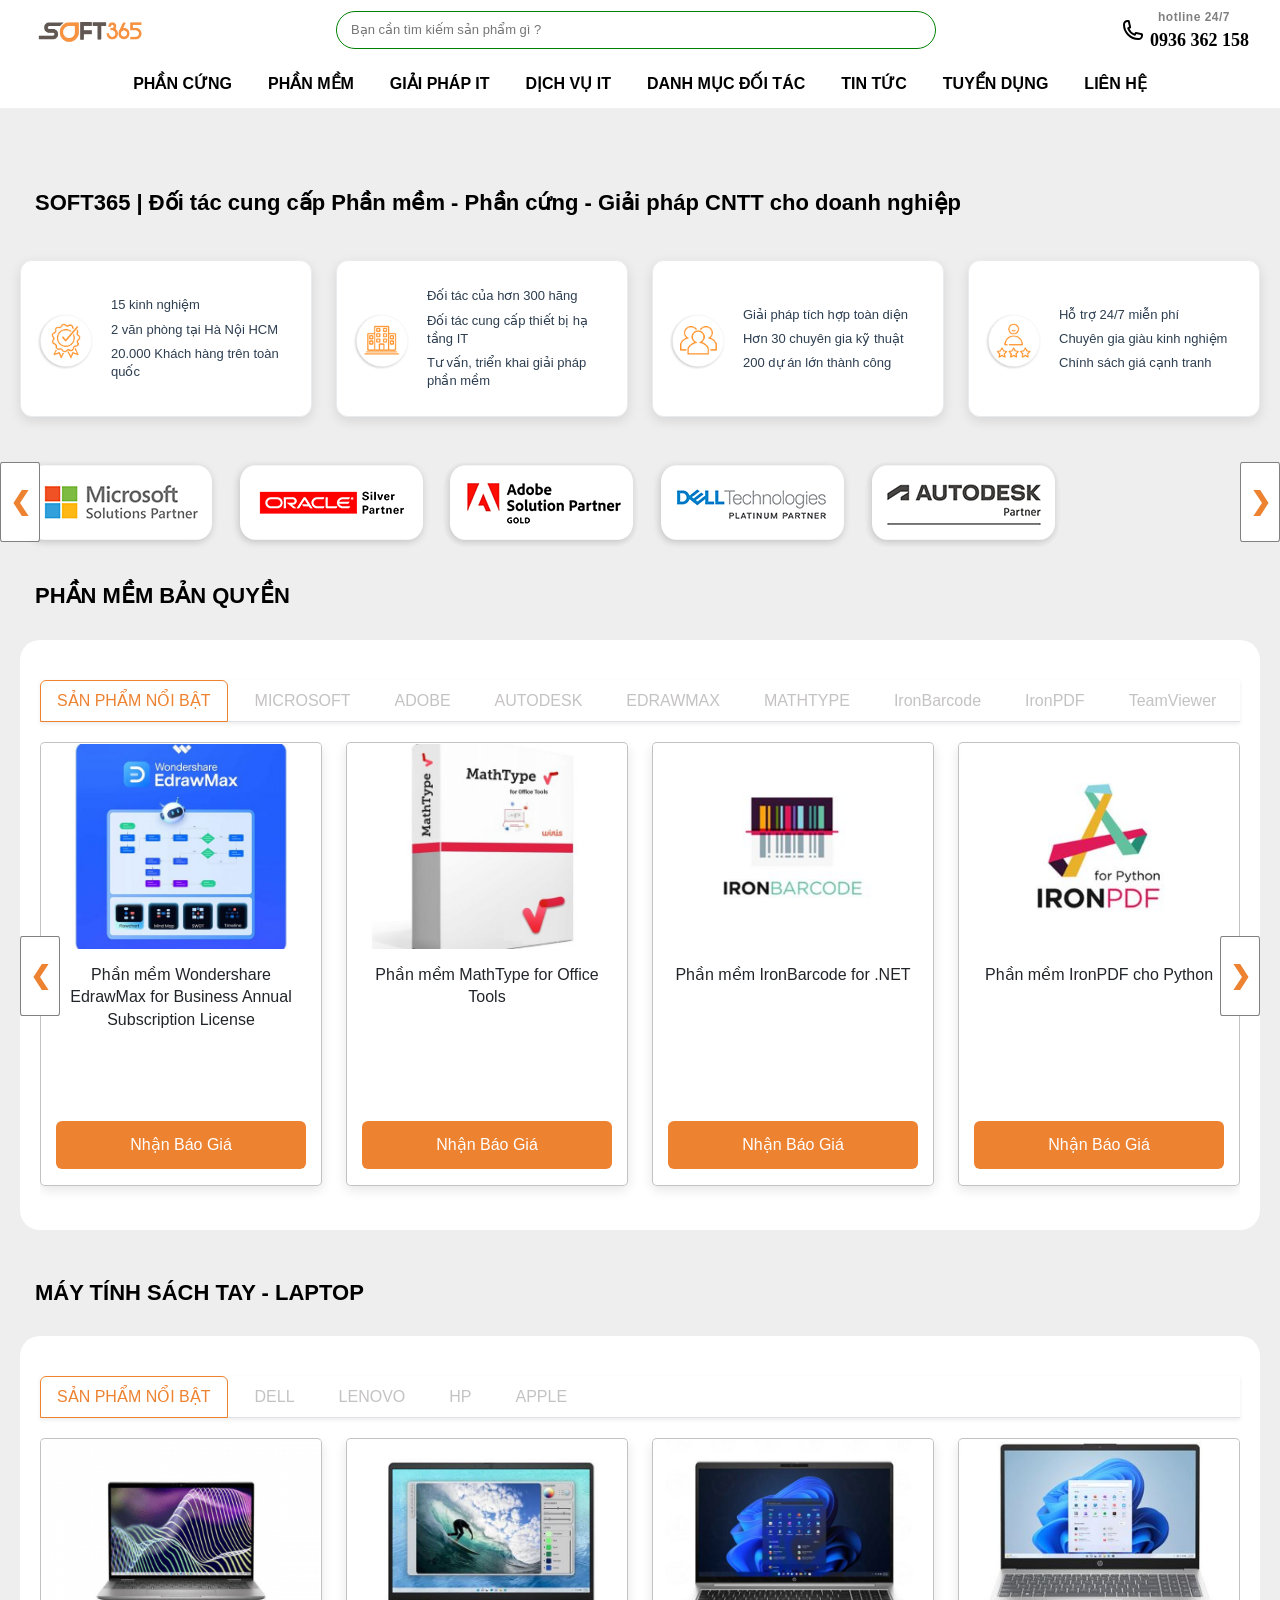
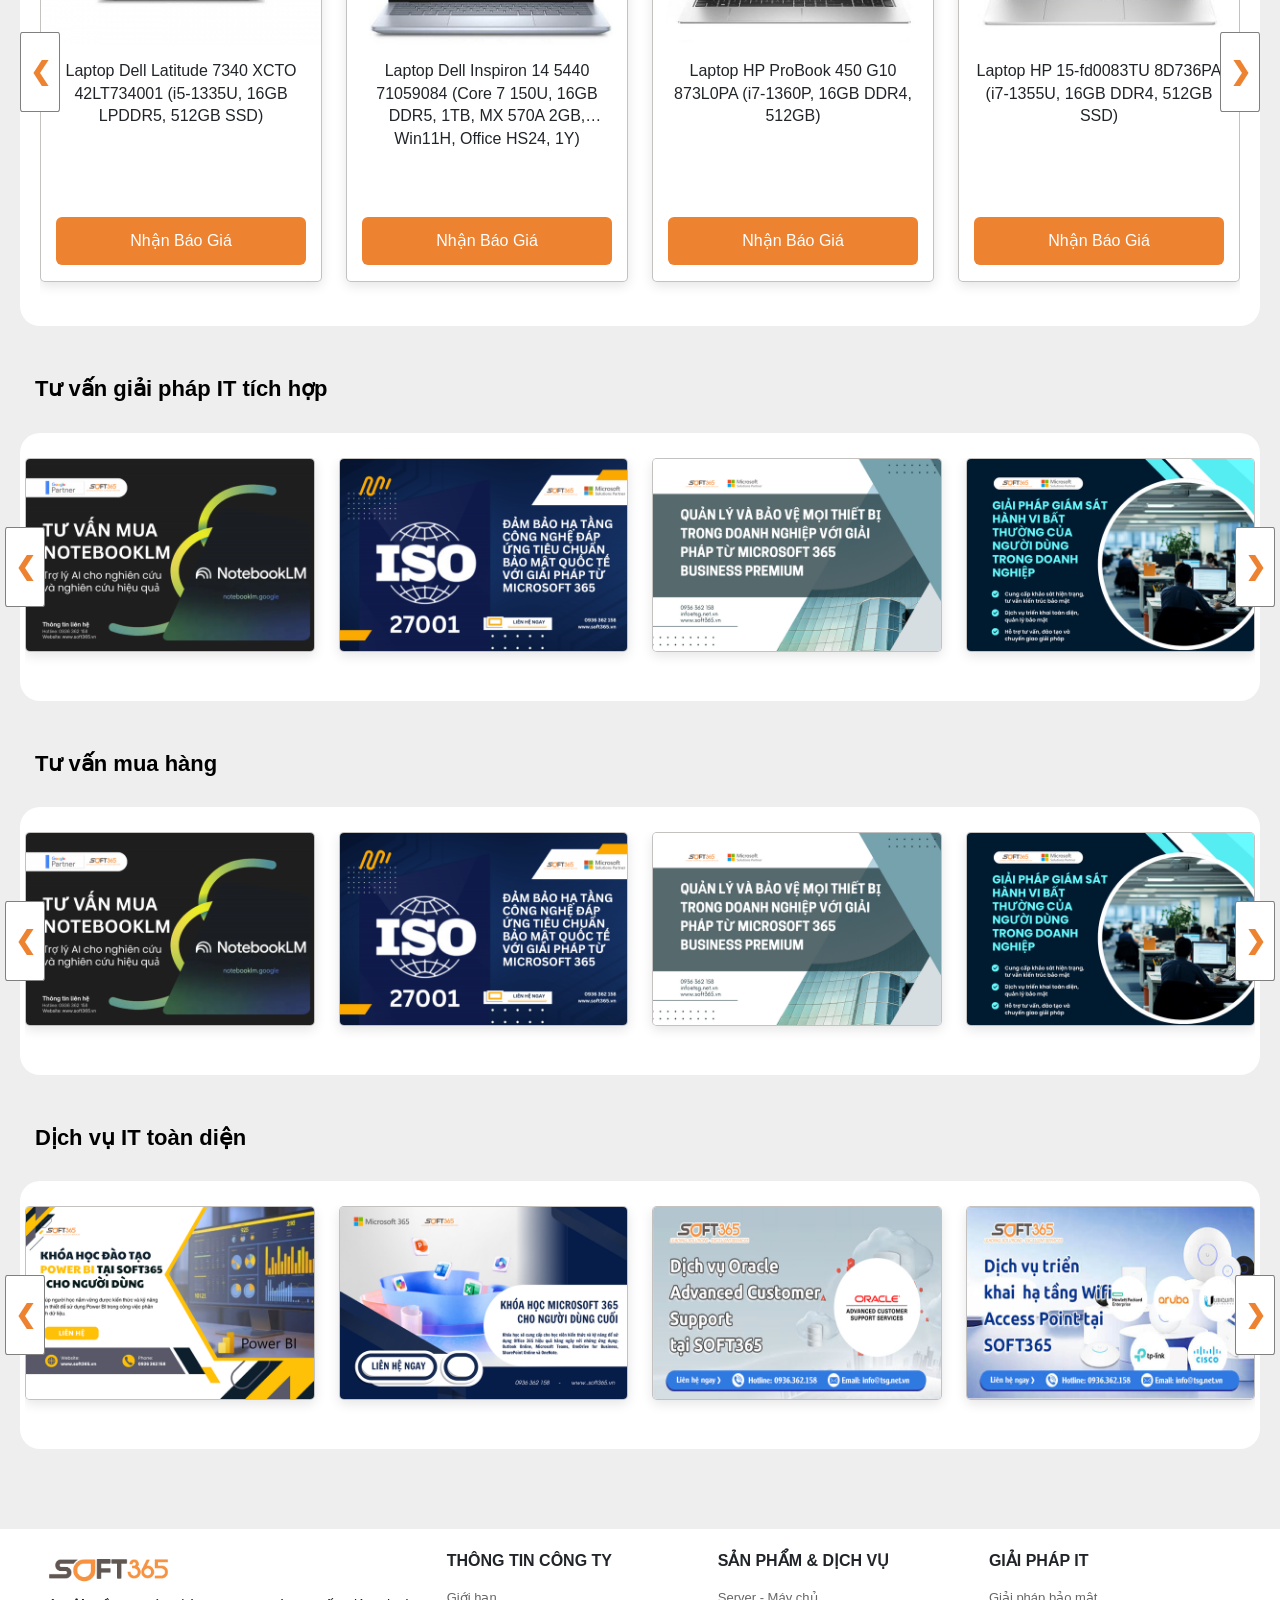
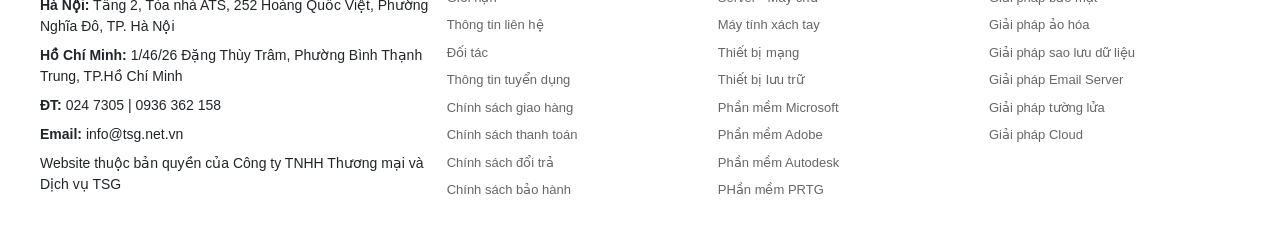
<file: index.html>
<!DOCTYPE html>
<html lang="en">
<head>
    <meta charset="UTF-8">
    <meta name="viewport" content="width=device-width, initial-scale=1.0">
    <title>Soft365 - Software, Hardware, IT Solutions</title>
    <link rel="stylesheet" href="./bootstrap/css/bootstrap.css">
    <link href="https://cdn.jsdelivr.net/npm/bootstrap@5.3.2/dist/css/bootstrap.min.css" rel="stylesheet">
    <script src="https://cdn.jsdelivr.net/npm/bootstrap@5.3.2/dist/js/bootstrap.bundle.min.js"></script>
    <link rel="stylesheet" href="./style.css">
</head>
<body>
    <header>
        <!-- <nav class="navbar navbar-expand-lg">
            <div class="container">
                <div class="header-container">
                    <div class="col logo-hotline">
                        <div class="col-sm-2"><img id="logo" src="./assets/soft365.png"></div>
                        <div class="col-lg-8 col-md-6"></div>
                        <div id="contact">
                            <img id="phone" src="./assets/phone_icon.svg" alt="">
                            <div>
                                <p id="hotline">hotline 24/7</p>
                                <p id="hotline-number">0936 362 158</p>
                            </div>
                        </div>
                    </div>
                </div>
            </div>
            <div class="search">
                <input id="search" type="text"placeholder="Bạn cần tìm kiếm sản phẩm gì ?">
            </div>
            <div>
                <ul>
                    <li><a href=""><b>PHẦN CỨNG</b></a></li>
                    <li><a href=""><b>PHẦN MỀM</b></a></li>
                    <li><a href=""><b>GIẢI PHÁP IT</b></a></li>
                    <li><a href=""><b>DỊCH VỤ IT</b></a></li>
                    <li><a href=""><b>DANH MỤC ĐỐI TÁC</b></a></li>
                    <li><a href=""><b>TIN TỨC</b></a></li>
                    <li><a href=""><b>TUYỂN DỤNG</b></a></li>
                    <li><a href=""><b>LIÊN HỆ</b></a></li>
                </ul>
            </div>
        </nav> -->
        <iframe src="./components/header/mobile_header.html" frameborder="0"></iframe>
        <div class="navbar">
            <div class="container-fluid">
                <div class="header-container">
                    <div class="logo-wrapper">
                        <img id="logo" src="./assets/soft365.png">
                    </div>
                    <div class="search-wrapper">
                        <div class="search">
                            <input id="search" type="text"placeholder="Bạn cần tìm kiếm sản phẩm gì ?">
                        </div>
                    </div>
                    <div class="hotline-wrapper">
                        <div id="contact">
                            <img id="phone" src="./assets/phone_icon.svg" alt="">
                            <div class="hotline-text">
                                <p id="hotline">hotline 24/7</p>
                                <p id="hotline-number">0936 362 158</p>
                            </div>
                        </div>
                    </div>
                </div>
            </div>
        </div>
        <div class="menu-bar">
            <ul>
                <li><a class="menu" href="#">PHẦN CỨNG</a>
                    <div class="sub-menu-1 sub-menu-column">
                        <ul>
                            <li><a href="#">Máy chủ - Server</a></li>
                            <li><a href="#">PC - Workstation</a></li>
                            <li><a href="#">Laptop</a></li>
                            <li><a href="#">Thiết bị mạng</a></li>
                            <li><a href="#">Thiết bị lưu trữ</a></li>
                            <li><a href="#">Thiết bị văn phòng</a></li>
                            <li><a href="#">Camera</a></li>
                            <li><a href="#">Màn hình máy tính</a></li>
                            <li><a href="#">Linh kiện máy tính</a></li>
                            <li><a href="#">Phụ kiện</a></li>
                            <li><a href="#">Tivi</a></li>
                        </ul>
                    </div>
                </li>
                <li><a class="menu" href="#">PHẦN MỀM</a>
                    <div class="sub-menu-1 sub-menu-column">
                        <ul>
                            <li><a href="#">Phần mềm bảo mật</a></li>
                            <li><a href="#">Phần mềm hệ thống</a></li>
                            <li><a href="#">Phần mềm Database</a></li>
                            <li><a href="#">Phần mềm ảo hóa</a></li>
                            <li><a href="#">Phần mềm Đồ họa, Media</a></li>
                            <li><a href="#">Thiết kế kỹ thuật, xây dựng</a></li>
                            <li><a href="#">Phần mềm văn phòng</a></li>
                            <li><a href="#">Phần mềm lập trình</a></li>
                        </ul>
                    </div>
                </li>
                <li><a class="menu" href="#">GIẢI PHÁP IT</a>
                    <div class="sub-menu-1 sub-menu-groups sub-menu-groups-3col">
                        <div class="sub-menu-groups-grid">
                            <div class="sub-menu-group">
                                <h4>Giải pháp hạ tầng IT</h4>
                                <ul>
                                    <li><a href="#">Giải pháp hạ tầng máy chủ</a></li>
                                    <li><a href="#">Giải pháp hạ tầng mạng</a></li>
                                    <li><a href="#">Giải pháp hạ tầng Cloud</a></li>
                                    <li><a href="#">Giải pháp hạ tầng lưu trữ</a></li>
                                </ul>
                            </div>
                            <div class="sub-menu-group">
                                <h4>Giải pháp bảo mật</h4>
                                <ul>
                                    <li><a href="#">Giải pháp CyberSecurity</a></li>
                                    <li><a href="#">Bảo mật Data Center</a></li>
                                    <li><a href="#">Bảo mật Cloud</a></li>
                                    <li><a href="#">Bảo mật Endpoint</a></li>
                                </ul>
                            </div>
                            <div class="sub-menu-group">
                                <h4>Giải pháp Digital Workspace</h4>
                                <ul>
                                    <li><a href="#">Giải pháp Microsoft 365</a></li>
                                    <li><a href="#">Giải pháp cộng tác trực tuyến</a></li>
                                    <li><a href="#">Giải pháp Email doanh nghiệp</a></li>
                                </ul>
                            </div>
                            <div class="sub-menu-group">
                                <h4>Giải pháp số hóa</h4>
                                <ul>
                                    <li><a href="#">Giải pháp số hóa tài liệu</a></li>
                                    <li><a href="#">Giải pháp số hóa quy trình</a></li>
                                    <li><a href="#">Giải pháp ký điện tử</a></li>
                                </ul>
                            </div>
                            <div class="sub-menu-group">
                                <h4>Giải pháp Database</h4>
                                <ul>
                                    <li><a href="#">Giải pháp quản trị Database</a></li>
                                    <li><a href="#">Giải pháp Backup Database</a></li>
                                    <li><a href="#">Giải pháp phân tích Database</a></li>
                                    <li><a href="#">Giải pháp giám sát Database</a></li>
                                </ul>
                            </div>
                            <div class="sub-menu-group">
                                <h4>Giải pháp AI</h4>
                                <ul>
                                    <li><a href="#">Giải pháp Chatbot AI</a></li>
                                    <li><a href="#">Giải pháp thiết kế AI</a></li>
                                    <li><a href="#">Giải pháp lập trình AI</a></li>
                                </ul>
                            </div>
                        </div>
                        <div class="sub-menu-more"><a href="#">Xem thêm tất cả giải pháp ›</a></div>
                    </div>
                </li>
                <li><a class="menu" href="#">DỊCH VỤ IT</a>
                    <div class="sub-menu-1 sub-menu-groups sub-menu-groups-4col">
                        <div class="sub-menu-groups-grid">
                            <div class="sub-menu-group">
                                <h4>Dịch vụ IT Services</h4>
                                <ul>
                                    <li><a href="#">Dịch vụ IT Onsite</a></li>
                                    <li><a href="#">Dịch vụ IT Outsourcing</a></li>
                                </ul>
                            </div>
                            <div class="sub-menu-group">
                                <h4>Dịch vụ máy chủ</h4>
                                <ul>
                                    <li><a href="#">Dịch vụ triển khai hệ thống Server</a></li>
                                    <li><a href="#">Dịch vụ cài đặt, cấu hình Server</a></li>
                                    <li><a href="#">Bảo dưỡng, nâng cấp Server</a></li>
                                </ul>
                            </div>
                            <div class="sub-menu-group">
                                <h4>Dịch vụ hạ tầng mạng</h4>
                                <ul>
                                    <li><a href="#">Dịch vụ triển khai hạ tầng Switch</a></li>
                                    <li><a href="#">Dịch vụ triển khai hạ tầng Wifi AP</a></li>
                                    <li><a href="#">Dịch vụ triển khai Firewall</a></li>
                                </ul>
                            </div>
                            <div class="sub-menu-group">
                                <h4>Dịch vụ Oracle</h4>
                                <ul>
                                    <li><a href="#">Dịch vụ hỗ trợ Oracle ACS</a></li>
                                    <li><a href="#">Dịch vụ Oracle Premier Support</a></li>
                                    <li><a href="#">Dịch vụ Oracle SaaS Support</a></li>
                                </ul>
                            </div>
                            <div class="sub-menu-group">
                                <h4>Dịch vụ lưu trữ dữ liệu</h4>
                                <ul>
                                    <li><a href="#">Dịch vụ triển khai Storage Server</a></li>
                                    <li><a href="#">Dịch vụ triển khai NAS</a></li>
                                    <li><a href="#">Dịch vụ triển khai Cloud Storage</a></li>
                                    <li><a href="#">Dịch vụ Backup - Recovery</a></li>
                                </ul>
                            </div>
                            <div class="sub-menu-group">
                                <h4>Dịch vụ triển khai phần mềm</h4>
                                <ul>
                                    <li><a href="#">Triển khai Microsoft 365</a></li>
                                    <li><a href="#">Triển khai phần mềm bảo mật</a></li>
                                    <li><a href="#">Triển khai phần mềm ảo hóa</a></li>
                                    <li><a href="#">Triển khai SharePoint</a></li>
                                </ul>
                            </div>
                            <div class="sub-menu-group">
                                <h4>Dịch vụ đào tạo</h4>
                                <ul>
                                    <li><a href="#">Đào tạo người dùng Microsoft 365</a></li>
                                    <li><a href="#">Đào tạo Quản trị Microsoft 365</a></li>
                                    <li><a href="#">Đào tạo Power BI</a></li>
                                    <li><a href="#">Đào tạo SharePoint</a></li>
                                </ul>
                            </div>
                        </div>
                        <div class="sub-menu-more"><a href="#">Xem thêm tất cả dịch vụ ›</a></div>
                    </div>
                </li>
                <li><a class="menu" href="#">DANH MỤC ĐỐI TÁC</a>
                    <div class="sub-menu-1 sub-menu-partners">
                        <p class="sub-menu-partners-title">SOFT365 LÀ ĐỐI TÁC CHIẾN LƯỢC CỦA NHIỀU NHÃN HÀNG LỚN</p>
                        <div class="sub-menu-partners-grid">
                            <div class="partner-logo"><img src="./assets/microsoft_365_partner.png" alt="Microsoft"><span>Solutions Partner</span></div>
                            <div class="partner-logo"><img src="./assets/adobe.png" alt="Adobe"><span>Gold Solution Partner</span></div>
                            <div class="partner-logo"><img src="./assets/autodesk.png" alt="Autodesk"><span>Reseller Partner</span></div>
                            <div class="partner-logo"><img src="./assets/teamviewer.jpg" alt="TeamViewer"><span>Authorized Distributor</span></div>
                            <div class="partner-logo partner-text">VMware<span>Principal Partner</span></div>
                            <div class="partner-logo"><img src="./assets/oracle-silver-partner.png" alt="Oracle"><span>Premium Reseller</span></div>
                            <div class="partner-logo"><img src="./assets/dell-slide.png" alt="Dell Technologies"><span>Platinum Partner</span></div>
                            <div class="partner-logo"><img src="./assets/hewlett.png" alt="HPE"><span>Business Partner</span></div>
                            <div class="partner-logo partner-text">FORTINET<span>Silver Partner</span></div>
                            <div class="partner-logo partner-text">Aruba<span>Solution Provider</span></div>
                            <div class="partner-logo partner-text">Allied Telesis<span>Gold Partner</span></div>
                            <div class="partner-logo"><img src="./assets/redhat-slide.png" alt="Red Hat"><span>Premier Business Partner</span></div>
                            <div class="partner-logo partner-text">Veeam<span>ProPartner</span></div>
                            <div class="partner-logo"><img src="./assets/kaspersky_bao_mat.png" alt="Kaspersky"><span>Gold Partner</span></div>
                            <div class="partner-logo partner-text">Paessler<span>Platinum Partner</span></div>
                            <div class="partner-logo"><img src="./assets/oracle.png" alt="Oracle"><span>Gold Partner</span></div>
                            <div class="partner-logo partner-text">Minitab<span>Authorized Partner</span></div>
                            <div class="partner-logo partner-text">VERITAS<span>Silver Partner</span></div>
                        </div>
                        <div class="sub-menu-partners-index">
                            <span class="active">ĐỐI TÁC SOFT365</span>
                            <span>A-B-C-D</span>
                            <span>E-F-G-H</span>
                            <span>I-J-K-L</span>
                            <span>M-N-O-P</span>
                            <span>Q-R-S-T</span>
                            <span>U-V-W-X-Y-Z</span>
                        </div>
                    </div>
                </li>
                <li><a class="menu" href="#">TIN TỨC</a></li>
                <li><a class="menu" href="#">TUYỂN DỤNG</a></li>
                <li><a class="menu" href="#">LIÊN HỆ</a></li>
            </ul>
        </div>
    </header>
    <main>
        <h3 class="desktop-screen-categories">SOFT365 | Đối tác cung cấp Phần mềm - Phần cứng - Giải pháp CNTT cho doanh nghiệp</h3>
        <div class="desktop-screen-info row g-4">
            <div class="col-12 col-lg-3 col-md-6">
                <div class="desktop-container">
                    <img src="./assets/homepage-icon1.png" alt="">
                    <ul>
                        <li>15 kinh nghiệm</li>
                        <li>2 văn phòng tại Hà Nội HCM</li>
                        <li>20.000 Khách hàng trên toàn quốc</li>
                    </ul>
                </div>
            </div>
            <div class="col-12 col-lg-3 col-md-6">
                <div class="desktop-container">
                    <img src="./assets/homepage-icon2.png" alt="">
                    <ul>
                        <li>Đối tác của hơn 300 hãng</li>
                        <li>Đối tác cung cấp thiết bị hạ tầng IT</li>
                        <li>Tư vấn, triển khai giải pháp phần mềm</li>
                    </ul>
                </div>
            </div>
            <div class="col-12 col-lg-3 col-md-6">
                <div class="desktop-container">
                    <img src="./assets/homepage-icon3.png" alt="">
                    <ul>
                        <li>Giải pháp tích hợp toàn diện</li>
                        <li>Hơn 30 chuyên gia kỹ thuật</li>
                        <li>200 dự án lớn thành công</li>
                    </ul>
                </div>
            </div>
            <div class="col-12 col-lg-3 col-md-6">
                <div class="desktop-container">
                    <img src="./assets/homepage-icon4.png" alt="">
                    <ul>
                        <li>Hỗ trợ 24/7 miễn phí</li>
                        <li>Chuyên gia giàu kinh nghiệm</li>
                        <li>Chính sách giá cạnh tranh</li>
                    </ul>
                </div>
            </div>
        </div>
        <!-- <div class="desktop-screen-grid">
            <div class="container">
                <img src="./assets/homepage-icon1.png" alt="">
                <ul>
                    <li>15 kinh nghiệm</li>
                    <li>2 văn phòng tại Hà Nội HCM</li>
                    <li>20.000 Khách hàng trên toàn quốc</li>
                </ul>
            </div>
            <div class="container">
                <img src="./assets/homepage-icon2.png" alt="">
                <ul>
                    <li>Đối tác của hơn 300 hãng</li>
                    <li>Đối tác cung cấp thiết bị hạ tầng IT</li>
                    <li>Tư vấn, triển khai giải pháp phần mềm</li>
                </ul>
            </div>
            <div class="container">
                <img src="./assets/homepage-icon3.png" alt="">
                <ul>
                    <li>Giải pháp tích hợp toàn diện</li>
                    <li>Hơn 30 chuyên gia kỹ thuật</li>
                    <li>200 dự án lớn thành công</li>
                </ul>
            </div>
            <div class="container">
                <img src="./assets/homepage-icon4.png" alt="">
                <ul>
                    <li>Hỗ trợ 24/7 miễn phí</li>
                    <li>Chuyên gia giàu kinh nghiệm</li>
                    <li>Chính sách giá cạnh tranh</li>
                </ul>
            </div>
        </div> -->
        <div id="partners" class="carousel slide" data-bs-ride="carousel">
            <div class="carousel-inner">
                <div class="carousel-item active">
                    <div class="row">
                        <div class="col-5 col-sm-4 col-md-3 col-lg-2 col-xl-2">
                            <div class="product-card">
                                <img src="./assets/microsoft_365_partner.png">
                            </div>
                        </div>
                        <div class="col-5 col-sm-4 col-md-3 col-lg-2 col-xl-2">
                            <div class="product-card">
                                <img src="./assets/oracle-silver-partner.png">
                            </div>
                        </div>
                        <div class="col-5 col-sm-4 col-md-3 col-lg-2 col-xl-2">
                            <div class="product-card">
                                <img src="./assets/adobe-slide.png">
                            </div>
                        </div>
                        <div class="col-5 col-sm-4 col-md-3 col-lg-2 col-xl-2">
                            <div class="product-card">
                                <img src="./assets/dell-slide.png">
                            </div>
                        </div>
                        <div class="col-5 col-sm-4 col-md-3 col-lg-2 col-xl-2">
                            <div class="product-card">
                                <img src="./assets/autodesk-slide.png" alt="">
                            </div>
                        </div>     
                    </div>
                </div>
                <div class="carousel-item">
                    <div class="row">
                        <div class="col-5 col-sm-4 col-md-3 col-lg-2 col-xl-2">
                            <div class="product-card">
                                <img src="./assets/microsoft_365_partner.png">
                            </div>
                        </div>
                        <div class="col-5 col-sm-4 col-md-3 col-lg-2 col-xl-2">
                            <div class="product-card">
                                <img src="./assets/oracle-silver-partner.png">
                            </div>
                        </div>
                        <div class="col-5 col-sm-4 col-md-3 col-lg-2 col-xl-2">
                            <div class="product-card">
                                <img src="./assets/hewlett.png" alt="">
                            </div>
                        </div>  
                        <div class="col-5 col-sm-4 col-md-3 col-lg-2 col-xl-2">
                            <div class="product-card">
                                <img src="./assets/ibm-slide.png" alt="">
                            </div>
                        </div> 
                    </div>    
                </div>
            </div>
            <button class="carousel-control-prev" type="button" data-bs-target="#partners" data-bs-slide="prev">
                <span class="carousel-control-prev-icon"></span>
            </button>
            <button class="carousel-control-next" type="button" data-bs-target="#partners" data-bs-slide="next">
                <span class="carousel-control-next-icon"></span>
            </button>
        </div>
        <h3 class="desktop-screen-categories">PHẦN MỀM BẢN QUYỀN</h3>
        <div class="desktop-screen-product">
            <!-- <div class="catgory-buttons">
                <button class="category-button"><p>SẢN PHẨM NỔI BẬT</p></button>
                <button class="category-button"><p>MICROSOFT</p></button>
                <button class="category-button"><p>ADOBE</p></button>
                <button class="category-button"><p>AUTODESK</p></button>
                <button class="category-button"><p>EDRAWMAX</p></button>
                <button class="category-button"><p>MATHTYPE</p></button>
                <button class="category-button"><p>IronBarcode</p></button>
                <button class="category-button"><p>IronPDF</p></button>
                <button class="category-button"><p>TeamViewer</p></button>
            </div> -->
            <div class="nav-scroller bg-body shadow-sm">
                <nav class="nav nav-tabs flex-nowrap">
                    <a href="#" class="nav-link active">SẢN PHẨM NỔI BẬT</a>
                    <a href="#" class="nav-link">MICROSOFT</a>
                    <a href="#" class="nav-link">ADOBE</a>
                    <a href="#" class="nav-link">AUTODESK</a>
                    <a href="#" class="nav-link">EDRAWMAX</a>
                    <a href="#" class="nav-link">MATHTYPE</a>
                    <a href="#" class="nav-link">IronBarcode</a>
                    <a href="#" class="nav-link">IronPDF</a>
                    <a href="#" class="nav-link">TeamViewer</a>
                </nav>
            </div>
            <div id="productCarousel1" class="carousel slide" data-bs-ride="carousel">
                <div class="carousel-inner">
                    <div class="carousel-item active">
                        <div class="row">
                            <div class="col-5 col-sm-4 col-md-3 col-lg-2 col-xl-2">
                                <div class="product-card">
                                    <img src="./assets/edrawmax_1.jpg">
                                    <div class="card-body">
                                        <p>Phần mềm Wondershare EdrawMax for Business Annual Subscription License</p>
                                        <button>Nhận Báo Giá</button>
                                    </div>
                                </div>
                            </div>
                            <div class="col-5 col-sm-4 col-md-3 col-lg-2 col-xl-2">
                                <div class="product-card">
                                    <img src="./assets/mathtype-ot.jpg">
                                    <div class="card-body">
                                        <p>Phần mềm MathType for Office Tools</p>
                                        <button>Nhận Báo Giá</button>
                                    </div>
                                </div>
                            </div>
                            <div class="col-5 col-sm-4 col-md-3 col-lg-2 col-xl-2">
                                <div class="product-card">
                                    <img src="./assets/iron_barcode.jpg" alt="">
                                    <div class="card-body">
                                        <p>Phần mềm IronBarcode for .NET</p>
                                        <button class="mobile-product-button">Nhận Báo Giá</button>
                                    </div>
                                </div>
                            </div>  
                            <div class="col-5 col-sm-4 col-md-3 col-lg-2 col-xl-2">
                                <div class="product-card">
                                    <img src="./assets/ironpdf_python.jpg" alt="">
                                    <div class="card-body">
                                        <p>Phần mềm IronPDF cho Python</p>
                                        <button class="mobile-product-button">Nhận Báo Giá</button>
                                    </div>
                                </div>
                            </div>  
                            <div class="col-5 col-sm-4 col-md-3 col-lg-2 col-xl-2">
                                <div class="product-card">
                                    <img src="./assets/teamviewer.jpg" alt="">
                                    <div class="card-body">
                                        <p>Phần mềm TeamViewer</p>
                                        <button class="mobile-product-button">Nhận Báo Giá</button>
                                    </div>
                                </div>
                            </div>    
                        </div>
                    </div>
                    <div class="carousel-item">
                        <div class="row">
                            <div class="col-5 col-sm-4 col-md-3 col-lg-2 col-xl-2">
                                <div class="product-card">
                                    <img id="word" src="./assets/word.png" alt="">
                                    <div class="card-body">
                                        <p>Phần mềm Microsoft Word</p>
                                        <button class="mobile-product-button">Nhận Báo Giá</button>
                                    </div>
                                </div>
                            </div> 
                            <div class="col-5 col-sm-4 col-md-3 col-lg-2 col-xl-2">
                                <div class="product-card">
                                    <img id="excel" src="./assets/excel.jpg" alt="">
                                    <div class="card-body">
                                        <p>Phần mềm Microsoft Excel</p>
                                        <button class="mobile-product-button">Nhận Báo Giá</button>
                                    </div>
                                </div>
                            </div> 
                            <div class="col-5 col-sm-4 col-md-3 col-lg-2 col-xl-2">
                                <div class="product-card">
                                    <img id="chatgpt" src="./assets/gpt.png" alt="">
                                    <div class="card-body">
                                        <p>ChatGPT Pro</p>
                                        <button class="mobile-product-button">Nhận Báo Giá</button>
                                    </div>
                                </div>
                            </div> 
                            <div class="col-5 col-sm-4 col-md-3 col-lg-2 col-xl-2">
                                <div class="product-card">
                                    <img id="autodesk" src="./assets/autodesk.png" alt="">
                                    <div class="card-body">
                                        <p>Phần mềm AutoDesk bản quyền</p>
                                        <button class="mobile-product-button">Nhận Báo Giá</button>
                                    </div>
                                </div>
                            </div> 
                            <div class="col-5 col-sm-4 col-md-3 col-lg-2 col-xl-2">
                                <div class="product-card">
                                    <img src="./assets/zoom-pro.jpg" alt="">
                                    <div class="card-body">
                                        <p>Phần mềm Zoom Meeting Pro</p>
                                        <button class="mobile-product-button">Nhận Báo Giá</button>
                                    </div>
                                </div>
                            </div> 
                        </div>    
                    </div>
                </div>
                <button class="carousel-control-prev" type="button" data-bs-target="#productCarousel1" data-bs-slide="prev">
                    <span class="carousel-control-prev-icon"></span>
                </button>
                <button class="carousel-control-next" type="button" data-bs-target="#productCarousel1" data-bs-slide="next">
                    <span class="carousel-control-next-icon"></span>
                </button>
            </div>  
        </div>
        <h3 class="desktop-screen-categories">MÁY TÍNH SÁCH TAY - LAPTOP</h3>
        <div class="desktop-screen-product">
            <div class="nav-scroller bg-body shadow-sm">
                <nav class="nav nav-tabs flex-nowrap">
                    <a href="#" class="nav-link active">SẢN PHẨM NỔI BẬT</a>
                    <a href="#" class="nav-link">DELL</a>
                    <a href="#" class="nav-link">LENOVO</a>
                    <a href="#" class="nav-link">HP</a>
                    <a href="#" class="nav-link">APPLE</a>
                </nav>
            </div>
            <div id="productCarousel2" class="carousel slide" data-bs-ride="carousel">
                <div class="carousel-inner">
                    <div class="carousel-item active">
                        <div class="row">
                            <div class="col-5 col-sm-4 col-md-3 col-lg-2 col-xl-2">
                                <div class="product-card">
                                    <img src="./assets/dell_lap.png">
                                    <div class="card-body">
                                        <p>Laptop Dell Latitude 7340 XCTO 42LT734001 (i5-1335U, 16GB LPDDR5, 512GB SSD)</p>
                                        <button>Nhận Báo Giá</button>
                                    </div>
                                </div>
                            </div>
                            <div class="col-5 col-sm-4 col-md-3 col-lg-2 col-xl-2">
                                <div class="product-card">
                                    <img src="./assets/dell_lap_inspiron.jpg">
                                    <div class="card-body">
                                        <p>Laptop Dell Inspiron 14 5440 71059084 (Core 7 150U, 16GB DDR5, 1TB, MX 570A 2GB, Win11H, Office HS24, 1Y)</p>
                                        <button>Nhận Báo Giá</button>
                                    </div>
                                </div>
                            </div>
                            <div class="col-5 col-sm-4 col-md-3 col-lg-2 col-xl-2">
                                <div class="product-card">
                                    <img src="./assets/HP.jpg">
                                    <div class="card-body">
                                        <p>Laptop HP ProBook 450 G10 873L0PA (i7-1360P, 16GB DDR4, 512GB)</p>
                                        <button>Nhận Báo Giá</button>
                                    </div>
                                </div>
                            </div>
                            <div class="col-5 col-sm-4 col-md-3 col-lg-2 col-xl-2">
                                <div class="product-card">
                                    <img src="./assets/HP15.jpg">
                                    <div class="card-body">
                                        <p>Laptop HP 15-fd0083TU 8D736PA (i7-1355U, 16GB DDR4, 512GB SSD)</p>
                                        <button>Nhận Báo Giá</button>
                                    </div>
                                </div>
                            </div>
                            <div class="col-5 col-sm-4 col-md-3 col-lg-2 col-xl-2">
                                <div class="product-card">
                                    <img src="./assets/dell_latitude_9430.png" alt="">
                                    <div class="card-body">
                                        <p>Laptop Dell Latitude 9430 (i7-1265U | 16GB | 512GB SSD)</p>
                                        <button class="mobile-product-button">Nhận Báo Giá</button>
                                    </div>
                                </div>
                            </div>     
                        </div>
                    </div>
                    <div class="carousel-item">
                        <div class="row">
                            <div class="col-5 col-sm-4 col-md-3 col-lg-2 col-xl-2">
                                <div class="product-card">
                                    <img src="./assets/laptop-thinkpad.jpg" alt="">
                                    <div class="card-body">
                                        <p>Laptop Lenovo ThinkPad E16 Gen 2 21MA004MVN (Core Ultra 7 155H, 16GB DDR5, 512GB SSD)</p>
                                        <button class="mobile-product-button">Nhận Báo Giá</button>
                                    </div>
                                </div>
                            </div> 
                            <div class="col-5 col-sm-4 col-md-3 col-lg-2 col-xl-2">
                                <div class="product-card">
                                    <img src="./assets/15-inch_macbook_air_apple_m3_chip_with_8_core_cpu_and_10_core_gpu_16gb_512gb_ssd_space_grey_colour_2__1_1.png" alt="">
                                    <div class="card-body">
                                        <p>15-inch MacBook Air: Apple M3 chip with 8-core CPU and 10-core GPU, 8GB, 256GB SSD</p>
                                        <button class="mobile-product-button">Nhận Báo Giá</button>
                                    </div>
                                </div>
                            </div>
                            <div class="col-5 col-sm-4 col-md-3 col-lg-2 col-xl-2">
                                <div class="product-card">
                                    <img src="./assets/13-inch_macbook_air_apple_m3_chip_with_8_core_cpu_and_10_core_gpu_16gb_512gb_ssd_starlight_colour_2__6.png" alt="">
                                    <div class="card-body">
                                        <p>13-inch MacBook Air: Apple M2 chip uiwth 8-core CPU and 10-core GPU, 512GB - Starlight</p>
                                        <button class="mobile-product-button">Nhận Báo Giá</button>
                                    </div>
                                </div>
                            </div>
                            <div class="col-5 col-sm-4 col-md-3 col-lg-2 col-xl-2">
                                <div class="product-card">
                                    <img id="excel" src="./assets/16_inch_MacBook.png" alt="">
                                    <div class="card-body">
                                        <p>16-inch MacBook Pro: Apple M3 Pro chip with 12‑core CPU and 18‑core GPU, 18GB, 512GB SSD - Silver</p>
                                        <button class="mobile-product-button">Nhận Báo Giá</button>
                                    </div>
                                </div>
                            </div> 
                            <div class="col-5 col-sm-4 col-md-3 col-lg-2 col-xl-2">
                                <div class="product-card">
                                    <img id="chatgpt" src="./assets/14_inch_Macbook.png" alt="">
                                    <div class="card-body">
                                        <p>16-inch MacBook Pro: Apple M3 Pro chip with 12‑core CPU and 18‑core GPU, 18GB, 512GB SSD - Silver</p>
                                        <button class="mobile-product-button">Nhận Báo Giá</button>
                                    </div>
                                </div>
                            </div> 
                        </div>    
                    </div>
                </div>
                <button class="carousel-control-prev" type="button" data-bs-target="#productCarousel2" data-bs-slide="prev">
                    <span class="carousel-control-prev-icon"></span>
                </button>
                <button class="carousel-control-next" type="button" data-bs-target="#productCarousel2" data-bs-slide="next">
                    <span class="carousel-control-next-icon"></span>
                </button>
            </div>  
        </div>
        <!-- <div id="productCarousel2" class="carousel slide" data-bs-ride="carousel">
            <div class="carousel-inner">
                Slide 1
                <div class="carousel-item active">
                    <div class="row">
                        <div class="col-md-4">
                            <div class="product-card">
                                <img src="./assets/13-inch_macbook_air_apple_m3_chip_with_8_core_cpu_and_10_core_gpu_16gb_512gb_ssd_starlight_colour_2__6.png" class="img-fluid">
                                <div class="card-body">
                                    <p>13-inch MacBook Air: Apple M2 chip with 8-core CPU and 10-core GPU, 512GB - Starlight</p>
                                    <button class="mobile-product-button">Nhận Báo Giá</button>
                                </div>
                            </div>
                        </div>
                        <div class="col-md-4">
                            <div class="product-card">
                                <img src="./assets/thinksystem_sr630_.png" class="img-fluid">
                                <div class="card-body">
                                    <p>Lenovo ThinkSystem SR360 V3 8SFF Silver 4410Y</p>
                                    <button class="mobile-product-button">Nhận Báo Giá</button>
                                </div>
                            </div>
                        </div>
                    
                        <div class="col-md-4">
                            <div class="product-card">
                                <img src="./assets/edrawmax_1.jpg" class="img-fluid">
                                <div class="card-body">
                                    <p>Phần mềm Wondershare EdrawMax for Business</p>
                                    <button class="mobile-product-button">Nhận Báo Giá</button>
                                </div>
                            </div>
                        </div>
                    </div>
                </div>
                <div class="carousel-item">
                    <div class="row">
                        <div class="col-md-4">
                            <div class="product-card">
                                <img src="./assets/mathtype-ot.jpg" class="img-fluid">
                                <div class="card-body">
                                    <p>Phần mềm MathType for Office Tools</p>
                                    <button class="mobile-product-button">Nhận Báo Giá</button>
                                </div>
                            </div>
                        </div>
                        <div class="col-md-4">
                            <div class="product-card">
                                <img src="./assets/iron_barcode.jpg" class="img-fluid">
                                <div class="card-body">
                                    <p>Phần mềm IronBarcode for .NET</p>
                                    <button class="mobile-product-button">Nhận Báo Giá</button>
                                </div>
                            </div>
                        </div>
                        <div class="col-md-4">
                            <div class="product-card">
                                <img src="./assets/another_product.jpg" class="img-fluid">
                                <div class="card-body">
                                    <p>Sản phẩm khác</p>
                                    <button class="mobile-product-button">Nhận Báo Giá</button>
                                </div>
                            </div>
                        </div>
                    </div>
                </div>
            </div>
                Nút chuyển
            <button class="carousel-control-prev" type="button" data-bs-target="#productCarousel" data-bs-slide="prev">
                <span class="carousel-control-prev-icon"></span>
            </button>
            
                <button class="carousel-control-next" type="button" data-bs-target="#productCarousel" data-bs-slide="next">
            <span class="carousel-control-next-icon"></span>
            </button>
        </div> -->
        <h3 class="services">Tư vấn giải pháp IT tích hợp</h3>
        <div class="desktop-screen-services">
            <div id="services1" class="carousel slide" data-bs-ride="carousel">
                <div class="carousel-inner">
                    <div class="carousel-item active">
                        <div class="row">
                            <div class="col-5 col-sm-4 col-md-3 col-lg-2 col-xl-2">
                                <div class="product-card">
                                    <img src="./assets/notebook_LLm.png">
                                </div>
                            </div>
                            <div class="col-5 col-sm-4 col-md-3 col-lg-2 col-xl-2">
                                <div class="product-card">
                                    <img src="./assets/iso_27001.png">
                                </div>
                            </div>
                            <div class="col-5 col-sm-4 col-md-3 col-lg-2 col-xl-2">
                                <div class="product-card">
                                    <img src="./assets/microsoft_365_premium.png">
                                </div>
                            </div>
                            <div class="col-5 col-sm-4 col-md-3 col-lg-2 col-xl-2">
                                <div class="product-card">
                                    <img src="./assets/giam_sat_hanh_vi_bat_thuong.png">
                                </div>
                            </div>
                            <div class="col-5 col-sm-4 col-md-3 col-lg-2 col-xl-2">
                                <div class="product-card">
                                    <img src="./assets/google_ai.png" alt="">
                                </div>
                            </div>     
                            <div class="col-5 col-sm-4 col-md-3 col-lg-2 col-xl-2">
                                <div class="product-card">
                                    <img src="./assets/alto_network.png" alt="">
                                </div>
                            </div>     
                            <div class="col-5 col-sm-4 col-md-3 col-lg-2 col-xl-2">
                                <div class="product-card">
                                    <img src="./assets/sharepoint.png" alt="">
                                </div>
                            </div>     
                        </div>
                    </div>
                    <div class="carousel-item">
                        <div class="row">
                            <div class="col-5 col-sm-4 col-md-3 col-lg-2 col-xl-2">
                                <div class="product-card">
                                    <img src="./assets/bao_mat_ai.png" alt="">
                                </div>
                            </div>
                            <div class="col-5 col-sm-4 col-md-3 col-lg-2 col-xl-2">
                                <div class="product-card">
                                    <img src="./assets/thiet_bi_hp.png" alt="">
                                </div>
                            </div>
                            <div class="col-5 col-sm-4 col-md-3 col-lg-2 col-xl-2">
                                <div class="product-card">
                                    <img src="./assets/khoa_dao_tao.png" alt="">
                                </div>
                            </div> 
                            <div class="col-5 col-sm-4 col-md-3 col-lg-2 col-xl-2">
                                <div class="product-card">
                                    <img src="./assets/khoa_hoc_sharepoint.png" alt="">
                                </div>
                            </div> 
                        </div>    
                    </div>
                </div>
                <button class="carousel-control-prev" type="button" data-bs-target="#services1" data-bs-slide="prev">
                    <span class="carousel-control-prev-icon"></span>
                </button>
                <button class="carousel-control-next" type="button" data-bs-target="#services1" data-bs-slide="next">
                    <span class="carousel-control-next-icon"></span>
                </button>
            </div>
        </div>
        <h3 class="services">Tư vấn mua hàng</h3>
        <div class="desktop-screen-services">
            <div id="services2" class="carousel slide" data-bs-ride="carousel">
                <div class="carousel-inner">
                    <div class="carousel-item active">
                        <div class="row">
                            <div class="col-5 col-sm-4 col-md-3 col-lg-2 col-xl-2">
                                <div class="product-card">
                                    <img src="./assets/notebook_LLm.png">
                                </div>
                            </div>
                            <div class="col-5 col-sm-4 col-md-3 col-lg-2 col-xl-2">
                                <div class="product-card">
                                    <img src="./assets/iso_27001.png">
                                </div>
                            </div>
                            <div class="col-5 col-sm-4 col-md-3 col-lg-2 col-xl-2">
                                <div class="product-card">
                                    <img src="./assets/microsoft_365_premium.png">
                                </div>
                            </div>
                            <div class="col-5 col-sm-4 col-md-3 col-lg-2 col-xl-2">
                                <div class="product-card">
                                    <img src="./assets/giam_sat_hanh_vi_bat_thuong.png">
                                </div>
                            </div>
                            <div class="col-5 col-sm-4 col-md-3 col-lg-2 col-xl-2">
                                <div class="product-card">
                                    <img src="./assets/google_ai.png" alt="">
                                </div>
                            </div>     
                            <div class="col-5 col-sm-4 col-md-3 col-lg-2 col-xl-2">
                                <div class="product-card">
                                    <img src="./assets/alto_network.png" alt="">
                                </div>
                            </div>     
                            <div class="col-5 col-sm-4 col-md-3 col-lg-2 col-xl-2">
                                <div class="product-card">
                                    <img src="./assets/sharepoint.png" alt="">
                                </div>
                            </div>     
                        </div>
                    </div>
                    <div class="carousel-item">
                        <div class="row">
                            <div class="col-5 col-sm-4 col-md-3 col-lg-2 col-xl-2">
                                <div class="product-card">
                                    <img src="./assets/bao_mat_ai.png" alt="">
                                </div>
                            </div>
                            <div class="col-5 col-sm-4 col-md-3 col-lg-2 col-xl-2">
                                <div class="product-card">
                                    <img src="./assets/thiet_bi_hp.png" alt="">
                                </div>
                            </div>
                            <div class="col-5 col-sm-4 col-md-3 col-lg-2 col-xl-2">
                                <div class="product-card">
                                    <img src="./assets/khoa_dao_tao.png" alt="">
                                </div>
                            </div> 
                            <div class="col-5 col-sm-4 col-md-3 col-lg-2 col-xl-2">
                                <div class="product-card">
                                    <img src="./assets/khoa_hoc_sharepoint.png" alt="">
                                </div>
                            </div> 
                        </div>    
                    </div>
                </div>
                <button class="carousel-control-prev" type="button" data-bs-target="#services2" data-bs-slide="prev">
                    <span class="carousel-control-prev-icon"></span>
                </button>
                <button class="carousel-control-next" type="button" data-bs-target="#services2" data-bs-slide="next">
                    <span class="carousel-control-next-icon"></span>
                </button>
            </div>
        </div>
        <h3 class="services">Dịch vụ IT toàn diện</h3>
        <div class="desktop-screen-services">
            <div id="services3" class="carousel slide" data-bs-ride="carousel">
                <div class="carousel-inner">
                    <div class="carousel-item active">
                        <div class="row">
                            <div class="col-5 col-sm-4 col-md-3 col-lg-2 col-xl-2">
                                <div class="product-card">
                                    <img src="./assets/khoa_hoc_powerbi.png">
                                </div>
                            </div>
                            <div class="col-5 col-sm-4 col-md-3 col-lg-2 col-xl-2">
                                <div class="product-card">
                                    <img src="./assets/khoa_hoc_nguoi_dung_cuoi.png">
                                </div>
                            </div>
                            <div class="col-5 col-sm-4 col-md-3 col-lg-2 col-xl-2">
                                <div class="product-card">
                                    <img src="./assets/oracle-acs.jpg">
                                </div>
                            </div>
                            <div class="col-5 col-sm-4 col-md-3 col-lg-2 col-xl-2">
                                <div class="product-card">
                                    <img src="./assets/access_point.jpg">
                                </div>
                            </div>
                            <div class="col-5 col-sm-4 col-md-3 col-lg-2 col-xl-2">
                                <div class="product-card">
                                    <img src="./assets/Oracle_SaaS_Support.jpg" alt="">
                                </div>
                            </div>     
                            <div class="col-5 col-sm-4 col-md-3 col-lg-2 col-xl-2">
                                <div class="product-card">
                                    <img src="./assets/dv_firewall.jpg" alt="">
                                </div>
                            </div>     
                            <div class="col-5 col-sm-4 col-md-3 col-lg-2 col-xl-2">
                                <div class="product-card">
                                    <img src="./assets/sharepoint.png" alt="">
                                </div>
                            </div>     
                        </div>
                    </div>
                    <div class="carousel-item">
                        <div class="row">
                            <div class="col-5 col-sm-4 col-md-3 col-lg-2 col-xl-2">
                                <div class="product-card">
                                    <img src="./assets/khoa_hoc_micro365.png" alt="">
                                </div>
                            </div>
                            <div class="col-5 col-sm-4 col-md-3 col-lg-2 col-xl-2">
                                <div class="product-card">
                                    <img src="./assets/oracle_premier_support.jpg" alt="">
                                </div>
                            </div>
                            <div class="col-5 col-sm-4 col-md-3 col-lg-2 col-xl-2">
                                <div class="product-card">
                                    <img src="./assets/khoa_dao_tao.png" alt="">
                                </div>
                            </div> 
                            <div class="col-5 col-sm-4 col-md-3 col-lg-2 col-xl-2">
                                <div class="product-card">
                                    <img src="./assets/khoa_hoc_sharepoint.png" alt="">
                                </div>
                            </div> 
                        </div>    
                    </div>
                </div>
                <button class="carousel-control-prev" type="button" data-bs-target="#services3" data-bs-slide="prev">
                    <span class="carousel-control-prev-icon"></span>
                </button>
                <button class="carousel-control-next" type="button" data-bs-target="#services3" data-bs-slide="next">
                    <span class="carousel-control-next-icon"></span>
                </button>
            </div>
        </div>
        <script src="https://cdn.jsdelivr.net/npm/bootstrap@5.3.2/dist/js/bootstrap.bundle.min.js"></script>
        <h3 class="mobile-categories-title">DANH MỤC NỔI BẬT</h3>
        <div class="categories-scroll-wrap">
            <div class="categories-scroll-inner">
                <div class="categories-scroll-row">
                    <div class="category">
                        <img src="./assets/win.png">
                        <p>Phần mềm hệ thống</p>
                    </div>
                    <div class="category">
                        <img src="./assets/server-soft365.jpg">
                        <p>Server - Máy chủ</p>
                    </div>
                    <div class="category">
                        <img src="./assets/oracle.png">
                        <p>Phần mềm Database</p>
                    </div>
                    <div class="category">
                        <img src="./assets/pc-desktop.jpg">
                        <p>PC - Workstation</p>
                    </div>
                    <div class="category">
                        <img src="./assets/secure.png">
                        <p>Phần mềm bảo mật</p>
                    </div>
                    <div class="category">
                        <img src="./assets/laptop-soft365.jpg">
                        <p>Laptop-Notebook</p>
                    </div>
                    <div class="category">
                        <img src="./assets/o365.png">
                        <p>Phần mềm văn phòng</p>
                    </div>
                    <div class="category">
                        <img src="./assets/network_device.png">
                        <p>Thiết bị mạng</p>
                    </div>
                    <div class="category">
                        <img src="./assets/autodesk.png">
                        <p>Phần mềm CAD</p>
                    </div>
                </div>
                <div class="categories-scroll-row">
                    <div class="category">
                        <img src="./assets/san.png">
                        <p>Thiết bị lưu trữ</p>
                    </div>
                    <div class="category">
                        <img src="./assets/adobe.png">
                        <p>Phần mềm đồ họa</p>
                    </div>
                    <div class="category">
                        <img src="./assets/pt.jpg">
                        <p>Phần mềm Thiết bị văn phòng</p>
                    </div>
                    <div class="category">
                        <img src="./assets/vs.png">
                        <p>Phần mềm lập trình</p>
                    </div>
                    <div class="category">
                        <img src="./assets/c1.jpg">
                        <p>Linh kiện máy tính</p>
                    </div>
                    <div class="category">
                        <img id="chatgpt" src="./assets/gpt.png">
                        <p>Phần mềm AI</p>
                    </div>
                    <div class="category">
                        <img src="./assets/k1.jpeg">
                        <p>Phụ kiện - dây cáp</p>
                    </div>
                    <div class="category">
                        <img src="./assets/cl.png">
                        <p>Phần mềm Cloud</p>
                    </div>
                </div>
            </div>
        </div>
        <h3 class="mobile-categories-title">PHẦN MỀM BẢN QUYỀN</h3>
        <div class="product-grid">
            <div class="col">
                <div class="product-card">
                    <img src="./assets/edrawmax_1.jpg">
                    <div class="card-body">
                        <p>Phần mềm Wondershare EdrawMax for Business Annual Subscription License</p>
                        <button class="mobile-product-button">Nhận Báo Giá</button>
                    </div>
                </div>
            </div>
            <div class="col">
                <div class="product-card">
                    <img src="./assets/mathtype-ot.jpg">
                    <div class="card-body">
                        <p>Phần mềm MathType for Office Tools</p>
                        <button class="mobile-product-button">Nhận Báo Giá</button>
                    </div>
                </div>
            </div>
            <div class="col">
                <div class="product-card">
                    <img src="./assets/iron_barcode.jpg" alt="">
                    <div class="card-body">
                        <p>Phần mềm IronBarcode for .NET</p>
                        <button class="mobile-product-button">Nhận Báo Giá</button>
                    </div>
                </div>
            </div>    
        </div>
        <h3 class="mobile-categories-title">MÁY CHỦ CHÍNH HÃNG</h3>
        <div class="product-grid">
            <div class="col">
                <div class="product-card">
                    <img src="./assets/r650xs_1.jpg">
                    <div class="card-body">
                        <p>Máy chủ Dell PowerEdge R650xs 8x2.5 42SVRD650-707</p>
                        <button class="mobile-product-button">Nhận Báo Giá</button>
                    </div>
                </div>
            </div>
            <div class="col">
                <div class="product-card">
                    <img src="./assets/dell_poweredge_r450_8x25.jpg">
                    <div class="card-body">
                        <p>Máy chủ Dell PowerEdge R450 Intel Xeon Silver 4310 8x2.5</p>
                        <button class="mobile-product-button">Nhận Báo Giá</button>
                    </div>
                </div>
            </div>   
            <div class="col">
                <div class="product-card">
                    <img src="./assets/thinksystem_sr630_.png">
                    <div class="card-body">
                        <p>Lenovo ThinkSystem SR360 V3 8SFF Silver 4410Y</p>
                        <button class="mobile-product-button">Nhận Báo Giá</button>
                    </div>
                </div>
            </div>
        </div>
        <div class="watch-more text-center">
            <button class="more" type="button" data-bs-toggle="collapse" data-bs-target="#more">Xem thêm sản phẩm</button>
        </div>
        <div id="more" class="collapse">
            <div class="product-grid">
                <div class="col">
                    <div class="product-card">
                        <img src="./assets/dell_poweredge_r550_8x25inch.jpg">
                        <div class="card-body">
                            <p>Máy chủ Dell PowerEdge R550 8x2.5INCH XEON 4310</p>
                            <button class="mobile-product-button">Nhận Báo Giá</button>
                        </div>
                    </div>
                </div>
                <div class="col">
                    <div class="product-card">
                        <img src="./assets/dell_poweredge_r550_8x25inch.jpg">
                        <div class="card-body">
                            <p>Máy chủ Dell PowerEdge R550 8x2.5INCH XEON 4310</p>
                            <button class="mobile-product-button">Nhận Báo Giá</button>
                        </div>
                    </div>
                </div>
                <div class="col">
                    <div class="product-card">
                        <img src="./assets/dell_poweredge_r550_8x25inch.jpg">
                        <div class="card-body">
                            <p>Máy chủ Dell PowerEdge R550 8x2.5INCH XEON 4310</p>
                            <button class="mobile-product-button">Nhận Báo Giá</button>
                        </div>
                    </div>
                </div>
            </div>
        </div>
        <h3 class="mobile-categories-title">PC - WORKSTATION</h3>
        <div class="product-grid">
            <div class="col">
                <div class="product-card">
                    <img src="./assets/dell_sff_7020.jpg">
                    <div class="card-body">
                        <p>Máy tính Dell OptiPlex Small Form Factor 7020 (i7-12700, 32 GB DDR5/M.2 2230 512GB)</p>
                        <button class="mobile-product-button">Nhận Báo Giá</button>
                    </div>
                </div>
            </div>
            <div class="col">
                <div class="product-card">
                    <img src="./assets/mac_studio_apple_m2_max_chip_with_12_core_cpu_30_core_gpu_512gb_ssd_2__1.png">
                    <div class="card-body">
                        <p>Mac Studio: Apple M2 Ultra chip with 24-core CPU, 60-core GPU, 1TB SSD</p>
                        <button class="mobile-product-button">Nhận Báo Giá</button>
                    </div>
                </div>
            </div>
            <div class="col">
                <div class="product-card">
                    <img src="./assets/b01rmpt.jpg">
                    <div class="card-body">
                        <p>Máy tính AIO HP EliteOne 870 G9 B01RMPT (I7-14700, 16GB DDR5, 512GB SSD, 27inch)</p>
                        <button class="mobile-product-button">Nhận Báo Giá</button>
                    </div>
                </div>
            </div>
        </div>
        <div class="watch-more text-center">
            <button class="more" type="button" data-bs-toggle="collapse" data-bs-target="#more">Xem thêm sản phẩm</button>
        </div>
        <div id="more" class="collapse">
            <div class="product-grid">
                <div class="col">
                    <div class="product-card">
                        <img src="./assets/thinksystem_sr630_.png">
                        <div class="card-body">
                            <p>Lenovo ThinkSystem SR360 V3 8SFF Silver 4410Y</p>
                            <button class="mobile-product-button">Nhận Báo Giá</button>
                        </div>
                    </div>
                </div>
                <div class="col">   
                    <div class="product-card">
                        <img src="./assets/mac_mini_apple_m2_pro_chip_with_8_core_cpu_and_10_core_gpu_512gb_ssd_1.png">
                        <div class="card-body">
                            <p>Mac mini: Apple M2 chip with 8-core CPU and 10-core GPU, 512GB SSD</p>
                            <button class="mobile-product-button">Nhận Báo Giá</button>
                        </div> 
                    </div>
                </div>
            </div>
        </div>
        <h3 class="mobile-categories-title">LAPTOP</h3>
        <div class="product-grid">
            <div class="col">
                <div class="product-card">
                    <img src="./assets/15-inch_macbook_air_apple_m3_chip_with_8_core_cpu_and_10_core_gpu_16gb_512gb_ssd_space_grey_colour_2__1_1.png">
                    <div class="card-body">
                        <p>15-inch MacBook Air: Apple M3 chip with 8-core CPU and 10-core GPU, 8GB, 256GB SSD</p>
                        <button class="mobile-product-button">Nhận Báo Giá</button>
                    </div>
                </div>
            </div>
            <div class="col">
                <div class="product-card">
                    <img src="./assets/13-inch_macbook_air_apple_m3_chip_with_8_core_cpu_and_10_core_gpu_16gb_512gb_ssd_starlight_colour_2__6.png">
                    <div class="card-body">
                        <p>13-inch MacBook Air: Apple M2 chip uiwth 8-core CPU and 10-core GPU, 512GB - Starlight</p>
                    <button class="mobile-product-button">Nhận Báo Giá</button>
                    </div>
                </div>
            </div>
            <div class="col">
                <div class="product-card">
                    <img src="./assets/thinksystem_sr630_.png">
                    <div class="card-body">
                        <p>Lenovo ThinkSystem SR360 V3 8SFF Silver 4410Y</p>
                        <button class="mobile-product-button">Nhận Báo Giá</button>
                    </div>
                </div>
            </div>
        </div>
        <div class="watch-more text-center">
            <button class="more" type="button" data-bs-toggle="collapse" data-bs-target="#more">Xem thêm sản phẩm</button>
        </div>
        <div id="more" class="collapse">
            <div class="product-grid">
                <div class="col">
                    <div class="product-card">
                        <img src="./assets/83a100rfvn.jpg">
                        <div class="card-body">
                            <p>Laptop Lenovo V15 G4 IRU 83A100RFVN (i7 13620H, 16GB DDR4, 512GB SSD)</p>
                            <button class="mobile-product-button">Nhận Báo Giá</button>
                        </div>
                    </div>
                </div>
            </div>
        </div>
        <h3 class="mobile-categories-title">THIẾT BỊ MẠNG</h3>
        <div class="product-grid">
            <div class="col">
                <div class="product-card">
                    <img src="./assets/sophos_xgs_3300.jpg">
                    <div class="card-body">
                        <p>Thiết bị tường lửa Sophos XGS 3300</p>
                        <button class="mobile-product-button">Nhận Báo Giá</button>
                    </div>
                </div>
            </div>
            <div class="col">
                <div class="product-card">
                    <img src="./assets/xgs-128w.jpg">
                    <div class="card-body">
                        <p>Thiết bị tường lửa Sophos XGS 128w Wireless (Gen 2) Firewall</p>
                        <button class="mobile-product-button">Nhận Báo Giá</button>
                    </div>
                </div>
            </div>
            <div class="col">
                <div class="product-card">
                    <img src="./assets/rg-eg210g-p-v3.jpg">
                    <div class="card-body">
                        <p>Router Cân bằng tải Ruijie RoE RG-EG210G-P-V3 (10 port 1 Gbps)</p>
                        <button class="mobile-product-button">Nhận Báo Giá</button>
                    </div>
                </div>
            </div>
        </div>   
        <div class="watch-more text-center">
            <button class="more" type="button" data-bs-toggle="collapse" data-bs-target="#more">Xem thêm sản phẩm</button>
        </div>
        <div id="more" class="collapse">
            <div class="product-grid">
                <div class="col">
                    <div class="product-card">
                        <img src="./assets/ds-3e1510p-ei_m.jpg">
                        <div class="card-body">
                            <p>Switch Hikvision Smart POE 8 Port Gigabit DS-3E1510P-EI/M</p>
                            <button class="mobile-product-button">Nhận Báo Giá</button>
                        </div>
                    </div>
                </div>
            </div>
        </div> 
    </main>
    <footer>
        <!-- <div class="footer-container">
            <div class="bottom-nav">
                <a href="#">VỀ SOFT365</a>
                <div class="dropdown-menu">
                    <ul>
                        <li><a href="">Giới thiệu công ty</a></li>
                        <li><a href=""></a>Liên hệ SOFT365</a></li>
                        <li><a href=""></a>Đối tác SOFT365</a></li>
                        <li><a href=""></a>Tuyển dụng SOFT365</a></li>
                    </ul>
                </div>
            </div>
            <div class="bottom-nav">
                <a href="#">CHÍNH SÁCH CHUNG</a>
                <div class="dropdown-menu">
                    <ul>
                        <li><a href="">Chính sách giao hàng</a></li>
                        <li><a href="">Chính sách thanh toán</a></li>
                        <li><a href="">Chính sách đổi trả</a></li>
                        <li><a href="">Chính sách bảo hành</a></li>
                    </ul>
                </div>    
            </div>
            <div class="bottom-nav">
                <a href="#">SẢN PHẨM VÀ GIẢI PHÁP IT</a>
                <div class="dropdown-menu">
                    <ul>
                        <li><a href="">Máy chủ chính hãng</a></li>
                        <li><a href="">Laptop chính hãng</a></li>
                        <li><a href="">Máy tính đồng bộ - Workstation</a></li>
                        <li><a href="">Thiết bị mạng</a></li>
                        <li><a href="">Phần mềm hệ thống</a></li>
                        <li><a href="">Phần mềm bảo mật</a></li>
                        <li><a href="">Phần mềm văn phòng</a></li>
                        <li><a href="">Phần mềm thiết kế đồ họa</a></li>
                    </ul>
                </div>
            </div>
            <div class="bottom-nav">
                <a href="#">DỊCH VỤ IT</a>
                <div class="dropdown-menu">
                    <ul>
                        <li><a href="">Dịch vụ IT Helpdesk</a></li>
                        <li><a href="">Dịch vụ triển khai máy chủ</a></li>
                        <li><a href="">Dịch vụ triển khai Microsoft 365</a></li>
                        <li><a href="">Dịch vụ triển khai hạ tầng mạng</a></li>
                        <li><a href="">Dịch vụ triển khai hệ thống NAS</a></li>
                    </ul>
                </div>
            </div>
        </div>
        <br> -->
        <div class="footer-grid">
            <div class="footer-content">
                <img src="assets/soft365.png" alt=""><br>
                <p><b>Hà Nội:</b> Tầng 2, Tòa nhà ATS, 252 Hoàng Quốc Việt, Phường Nghĩa Đô, TP. Hà Nội</p> 
                <p><b>Hồ Chí Minh:</b> 1/46/26 Đặng Thùy Trâm, Phường Bình Thạnh Trung, TP.Hồ Chí Minh</p> 
                <p><b>ĐT:</b> 024 7305 | 0936 362 158</p>
                <p><b>Email:</b><span> info@tsg.net.vn</span></p>
                <p>Website thuộc bản quyền của Công ty TNHH Thương mại và Dịch vụ TSG</p>
            </div>
            <div class="footer-info">
                <div class="footer-info-content">
                    <b>THÔNG TIN CÔNG TY</b>
                    <p>Giới hạn</p>
                    <p>Thông tin liên hệ</p>
                    <p>Đối tác</p>
                    <p>Thông tin tuyển dụng</p>
                    <p>Chính sách giao hàng</p>
                    <p>Chính sách thanh toán</p>
                    <p>Chính sách đổi trả</p>
                    <p>Chính sách bảo hành</p>
                </div>
                <div class="footer-info-content">
                    <b>SẢN PHẨM & DỊCH VỤ</b>
                    <p>Server - Máy chủ</p>
                    <p>Máy tính xách tay</p>
                    <p>Thiết bị mạng</p>
                    <p>Thiết bị lưu trữ</p>
                    <p>Phần mềm Microsoft</p>
                    <p>Phần mềm Adobe</p>
                    <p>Phần mềm Autodesk</p>
                    <p>PHần mềm PRTG</p>
                </div>
                <div class="footer-info-content">
                    <b>GIẢI PHÁP IT </b>
                    <p>Giải pháp bảo mật</p>
                    <p>Giải pháp ảo hóa</p>
                    <p>Giải pháp sao lưu dữ liệu</p>
                    <p>Giải pháp Email Server</p>
                    <p>Giải pháp tường lửa</p>
                    <p>Giải pháp Cloud</p>
                </div>
            </div>
        </div>
    </footer>

    <iframe src="./components/bottom_nav_bar.html" frameborder="0"></iframe>

    <!-- Modal Nhận báo giá -->
    <div class="modal fade" id="quoteModal" tabindex="-1" aria-labelledby="quoteModalLabel" aria-hidden="true">
        <div class="modal-dialog modal-dialog-centered">
            <div class="modal-content quote-modal-content">
                <div class="modal-header">
                    <h5 class="modal-title" id="quoteModalLabel">Vui lòng nhập thông tin để nhận báo giá!</h5>
                    <button type="button" class="btn-close" data-bs-dismiss="modal" aria-label="Đóng"></button>
                </div>
                <div class="modal-body">
                    <form id="quoteForm">
                        <div class="mb-3">
                            <label class="form-label">Họ &amp; Tên <span class="required-star">*</span></label>
                            <input type="text" class="form-control" name="fullname" required>
                        </div>
                        <div class="mb-3">
                            <label class="form-label">Địa chỉ Email <span class="required-star">*</span></label>
                            <input type="email" class="form-control" name="email" required>
                        </div>
                        <div class="mb-3">
                            <label class="form-label">Số điện thoại <span class="required-star">*</span></label>
                            <input type="tel" class="form-control" name="phone" required>
                        </div>
                        <div class="mb-3">
                            <label class="form-label">Thông tin yêu cầu <span class="required-star">*</span></label>
                            <textarea class="form-control" name="message" rows="3" required></textarea>
                        </div>
                        <div class="mb-3 form-check">
                            <input type="checkbox" class="form-check-input" id="agreeTerms" required>
                            <label class="form-check-label" for="agreeTerms">Tôi đồng ý với các điều khoản trên</label>
                        </div>
                        <button type="submit" class="btn quote-submit-btn w-100">Gửi đi</button>
                    </form>
                </div>
            </div>
        </div>
    </div>

    <script>
        // Mỗi tính năng được bọc trong một IIFE + try/catch riêng, để nếu một khối lỗi
        // (ví dụ Bootstrap CDN tải chậm/lỗi) thì các khối còn lại vẫn hoạt động bình thường,
        // thay vì cả file bị dừng thực thi giữa chừng.

        // 1) Đồng bộ chiều cao iframe header cam (mobile/tablet nhỏ) với nội dung thật bên
        // trong, và phóng to iframe hết màn hình khi drawer danh mục được mở ra.
        (function(){
            try{
                var mobileHeaderFrame = document.querySelector('iframe[src="./components/header/mobile_header.html"]');
                var mainEl = document.querySelector('main');
                var headerContentHeight = 150;
                var drawerOpen = false;

                function applyFrameHeight(){
                    if(!mobileHeaderFrame) return;
                    var frameActive = getComputedStyle(mobileHeaderFrame).display !== 'none';
                    if(!frameActive) return;
                    if(drawerOpen){
                        // Menu (drawer) danh mục phải kéo dài hết chiều cao màn hình thật
                        mobileHeaderFrame.style.height = '100vh';
                    } else {
                        mobileHeaderFrame.style.height = headerContentHeight + 'px';
                        if(mainEl){
                            mainEl.style.paddingTop = (headerContentHeight + 10) + 'px';
                        }
                    }
                }

                window.addEventListener('message', function(e){
                    if(!e.data || typeof e.data !== 'object') return;
                    if(e.data.type === 'soft365-header-height' && typeof e.data.height === 'number' && e.data.height > 0){
                        headerContentHeight = e.data.height;
                        if(!drawerOpen) applyFrameHeight();
                    } else if(e.data.type === 'soft365-drawer-open'){
                        drawerOpen = true;
                        applyFrameHeight();
                    } else if(e.data.type === 'soft365-drawer-close'){
                        drawerOpen = false;
                        applyFrameHeight();
                    }
                });

                window.addEventListener('resize', applyFrameHeight);
                setTimeout(applyFrameHeight, 150);
                setTimeout(applyFrameHeight, 600);
            } catch(err){
                console.error('Header iframe sync error:', err);
            }
        })();

        // 2) Popup "Nhận báo giá"
        (function(){
            try{
                var quoteModalEl = document.getElementById('quoteModal');
                if(!quoteModalEl || typeof bootstrap === 'undefined') return;
                var quoteModal = new bootstrap.Modal(quoteModalEl);
                var quoteForm = document.getElementById('quoteForm');

                document.addEventListener('click', function(e){
                    var btn = e.target.closest('button');
                    if(btn && btn.textContent.trim() === 'Nhận Báo Giá'){
                        e.preventDefault();
                        e.stopPropagation();
                        quoteModal.show();
                    }
                });

                if(quoteForm){
                    quoteForm.addEventListener('submit', function(e){
                        e.preventDefault();
                        quoteModal.hide();
                        quoteForm.reset();
                        alert('Cảm ơn bạn! Chúng tôi đã nhận được yêu cầu và sẽ liên hệ báo giá sớm nhất.');
                    });
                }
            } catch(err){
                console.error('Quote modal error:', err);
            }
        })();

        // 3) Click vào card sản phẩm (ảnh + thông tin) -> điều hướng sang trang chi tiết sản phẩm
        (function(){
            try{
                document.querySelectorAll('.product-card').forEach(function(card){
                    var nameEl = card.querySelector('.card-body p') || card.querySelector('p');
                    if(!nameEl) return; // bỏ qua card chỉ có ảnh minh họa, không phải sản phẩm cụ thể
                    card.classList.add('clickable-product-card');
                    card.addEventListener('click', function(e){
                        if(e.target.closest('button')) return;
                        var img = card.querySelector('img');
                        var params = new URLSearchParams({
                            name: nameEl.textContent.trim(),
                            img: img ? img.getAttribute('src') : ''
                        });
                        window.location.href = 'product-detail.html?' + params.toString();
                    });
                });
            } catch(err){
                console.error('Product card navigation error:', err);
            }
        })();

        // 4) Khắc phục lỗi nhiều khối "Xem thêm sản phẩm" (Máy chủ, PC-Workstation, Laptop,
        // Thiết bị mạng...) dùng chung id="more", khiến bấm nút nào cũng chỉ mở đúng khối
        // đầu tiên. Gán lại id duy nhất cho từng khối và tự ẩn nút sau khi mở rộng xong.
        (function(){
            try{
                document.querySelectorAll('.watch-more').forEach(function(wrap, idx){
                    var btn = wrap.querySelector('button.more');
                    var target = wrap.nextElementSibling;
                    if(!btn || !target || !target.classList.contains('collapse')) return;

                    var uniqueId = 'moreProducts' + idx;
                    target.id = uniqueId;
                    btn.setAttribute('data-bs-target', '#' + uniqueId);
                    btn.setAttribute('aria-controls', uniqueId);

                    target.addEventListener('shown.bs.collapse', function(){
                        wrap.style.display = 'none';
                    });
                });
            } catch(err){
                console.error('Watch-more fix error:', err);
            }
        })();

        // 5) Panel chi tiết (thương hiệu / bộ lọc) cho submenu desktop "Phần cứng"/"Phần mềm":
        // khi di chuột vào từng danh mục con bên trái, panel bên phải cập nhật nội dung tương ứng.
        (function(){
            try{
                var catalogDetails = {
                    'server': [
                        { title: 'Server theo hãng', type: 'text', items: ['Dell', 'Lenovo', 'Asus', 'H3C', 'HPE'] },
                        { title: 'Form Factor', type: 'pill', items: ['Tower', 'Rack 1U', 'Rack 2U', 'Rack 4U'] },
                        { title: 'Socket', type: 'pill', items: ['1 Socket', '2 Socket', '4 Socket'] },
                        { title: 'Bộ vi xử lý', type: 'pill', items: ['Intel Xeon E', 'Intel Xeon Bronze', 'Intel Xeon Silver', 'Intel Xeon Gold', 'Intel Xeon Platinum', 'AMD EPYC'] },
                        { title: 'Tính năng đặc biệt', type: 'pill', items: ['Khả năng mở rộng', 'Quản lý từ xa', 'Hỗ trợ RAID', 'Tiết kiệm năng lượng'] },
                        { title: 'Nhóm người dùng', type: 'pill', items: ['SMB', 'Enterprise', 'Data Center'] },
                        { title: 'Nhu cầu sử dụng', type: 'pill', items: ['Máy chủ lưu trữ', 'Máy chủ ứng dụng', 'Máy chủ ảo hóa', 'Máy chủ dữ liệu lớn'] }
                    ],
                    'pc': [
                        { title: 'Máy tính theo hãng', type: 'text', items: ['Máy tính Dell', 'Máy tính HP', 'Máy tính Asus', 'iMac'] },
                        { title: 'Máy tính All In One', type: 'text', items: ['Máy tính Dell', 'Máy tính HP', 'Máy tính Asus'] },
                        { title: 'Máy tính Mini', type: 'text', items: ['Mini Dell', 'Mini HP', 'Mini Asus'] }
                    ],
                    'laptop': [
                        { title: 'Laptop theo hãng', type: 'text', items: ['Laptop Dell', 'Laptop HP', 'Laptop Lenovo', 'Laptop Asus', 'Macbook'] },
                        { title: 'Laptop theo cấu hình', type: 'pill', items: ['Intel Core i3', 'Intel Core i5', 'Intel Core i7', 'Intel Core i9', 'Ryzen 5', 'Ryzen 7', 'Intel Ultra 5'] },
                        { title: 'Laptop theo kích thước màn', type: 'pill', items: ['11 inch', '12 inch', '13 inch', '14 inch', '15 inch', '16 inch'] },
                        { title: 'Laptop theo nhu cầu', type: 'pill', items: ['Laptop văn phòng', 'Laptop gaming', 'Laptop đồ họa', 'Laptop mỏng nhẹ'] }
                    ],
                    'network': [
                        { title: 'Switch theo hãng', type: 'text', items: ['Dell Technologies', 'Aruba', 'Cisco', 'Fortinet', 'Allied Telesis', 'TP-Link', 'H3C'] },
                        { title: 'Switch theo số cổng', type: 'pill', items: ['5 cổng', '8 - 12 cổng', '16 - 20 cổng', '24 - 40 cổng', '48 - 54 cổng', '> 54 cổng'] },
                        { title: 'Wifi Access Point', type: 'text', items: ['AP Aruba', 'AP Cisco', 'AP Fortinet'] }
                    ],
                    'storage': [
                        { title: 'Thiết bị lưu trữ theo hãng', type: 'text', items: ['Dell', 'HPE', 'IBM'] },
                        { title: 'NAS', type: 'text', items: ['NAS QNAP', 'NAS Synology'] },
                        { title: 'Dell Storage', type: 'pill', items: ['PowerVault', 'PowerStore', 'Unity XT'] },
                        { title: 'HPE Storage', type: 'pill', items: ['HPE MSA Storage', 'HPE Store Easy'] },
                        { title: 'IBM Storage', type: 'pill', items: ['IBM FlashSystem'] },
                        { title: 'Ổ cứng di động', type: 'text', items: ['Seagate', 'Kingston', 'WD', 'Samsung'] }
                    ],
                    'office-device': [
                        { title: 'Máy in - Scan - Photocopy', type: 'text', items: ['Máy in Canon', 'Máy in HP', 'Máy in Epson', 'Máy in Brother', 'Máy in Ricoh'] },
                        { title: 'Bộ lưu điện UPS', type: 'text', items: ['UPS Santak', 'UPS APC', 'UPS EAton'] },
                        { title: 'Máy quét mã vạch', type: 'text', items: ['Máy quét Zebra'] },
                        { title: 'Máy chấm công', type: 'text', items: ['Máy chấm công vân tay', 'Máy chấm công khuôn mặt'] }
                    ],
                    'camera': [
                        { title: 'Camera theo hãng', type: 'text', items: ['Hikvision', 'Ezviz'] },
                        { title: 'Loại Camera', type: 'pill', items: ['IP', 'Wifi', 'Analog'] },
                        { title: 'Độ phân giải Camera', type: 'pill', items: ['2 MP', '3 MP', '4 MP', '5 MP', '8 MP'] },
                        { title: 'Đầu ghi Camera', type: 'pill', items: ['Đầu ghi Hikvision', 'Đầu ghi Imou'] },
                        { title: 'Giám sát đặc biệt', type: 'pill', items: ['Trẻ em & người cao tuổi', 'Vật nuôi', 'Cửa hàng và thu ngân', 'Bãi đỗ xe'] },
                        { title: 'Quy mô & công suất', type: 'pill', items: ['Nhỏ', 'Vừa', 'Lớn'] },
                        { title: 'Đặc điểm môi trường', type: 'pill', items: ['Trong nhà', 'Ngoài trời', 'Ánh sáng yếu hoặc ban đêm', 'Môi trường khắc nghiệt'] }
                    ],
                    'monitor': [
                        { title: 'Màn hình máy tính', type: 'text', items: ['Màn hình Dell', 'Màn hình HP', 'Màn hình LG', 'Màn hình Samsung', 'Màn hình Asus'] },
                        { title: 'Kích thước màn hình', type: 'pill', items: ['< 20', '20 - 21', '22 - 25', '27 - 29', '> 30'] },
                        { title: 'Độ phân giải màn hình', type: 'pill', items: ['FHD', 'WUXGA', 'QHD', '4K'] },
                        { title: 'Tấm nền màn hình', type: 'pill', items: ['VA', 'TN', 'IPS', 'OLED'] }
                    ],
                    'components': [
                        { title: 'Bộ vi xử lý', type: 'pill', items: ['CPU Intel', 'CPU AMD'] },
                        { title: 'Bo mạch chủ', type: 'pill', items: ['Gigabyte', 'MSI', 'Asus', 'Asrock'] },
                        { title: 'RAM máy tính', type: 'pill', items: ['GSkill', 'Corsair', 'Adata', 'Kingston', 'Kingmax'] },
                        { title: 'Card đồ họa VGA', type: 'pill', items: ['Asus', 'Gigabyte', 'MSI', 'INNO3D'] },
                        { title: 'Ổ cứng SSD', type: 'pill', items: ['Samsung', 'Adata', 'Kingston', 'WD', 'Kingmax'] },
                        { title: 'Ổ cứng HDD', type: 'pill', items: ['Seagate', 'WD', 'Toshiba'] },
                        { title: 'Nguồn máy tính', type: 'pill', items: ['Asus', 'Aigo', 'Corsair', 'Cooler Master'] }
                    ],
                    'accessories': [
                        { title: 'Bàn phím máy tính', type: 'pill', items: ['Dareu', 'E-Dra', 'Corsair', 'Razer', 'Logitech', 'AKKO'] },
                        { title: 'Chuột máy tính', type: 'pill', items: ['Logitech', 'Dareu', 'Corsair', 'Fuhlen', 'Steelseries'] },
                        { title: 'Tai nghe', type: 'pill', items: ['Sony', 'HyperX', 'Logitech', 'Razer'] },
                        { title: 'Loa máy tính', type: 'pill', items: ['Sony', 'Microlab', 'JBL', 'Genius', 'Logitech'] },
                        { title: 'Webcam', type: 'pill', items: ['Logitech', 'Genius', 'Hikvision', 'E-Dra', 'Asus'] },
                        { title: 'Dây cáp', type: 'pill', items: ['Cáp HDMI', 'Cáp VGA', 'Cáp DisplayPort', 'Cáp USB', 'Cáp mạng', 'Cáp chuyển đổi'] }
                    ],
                    'sys-software': [
                        { title: 'Hệ điều hành', type: 'text', items: ['Windows Server', 'Windows 11', 'Linux'] },
                        { title: 'Giám sát hệ thống', type: 'text', items: ['SolarWinds', 'ManageEngine'] },
                        { title: 'Quản lý hệ thống IT', type: 'text', items: ['Microsoft SCCM', 'Microsoft Intune'] },
                        { title: 'Email Server', type: 'text', items: ['Exchange Server', 'MDaemon'] },
                        { title: 'Sao lưu & Khôi phục', type: 'text', items: ['Veeam', 'Acronis'] },
                        { title: 'Hạ tầng Cloud', type: 'text', items: ['Microsoft Azure', 'Amazon AWS'] },
                        { title: 'Tiện ích hệ thống', type: 'text', items: ['TeamViewer', 'AnyDesk'] }
                    ],
                    'database': [
                        { title: 'Quản lý Database', type: 'text', items: ['Oracle Database', 'SQL Server', 'MySQL'] },
                        { title: 'Phân tích Database', type: 'text', items: ['Power BI', 'Tableau', 'Minitab', 'IBM SPSS'] },
                        { title: 'Backup Database', type: 'text', items: ['Veeam', 'Arcserve'] },
                        { title: 'Giám sát Database', type: 'text', items: ['ManageEngine', 'SolarWinds'] },
                        { title: 'Công cụ Database', type: 'text', items: ['Beyond Compare', 'Toad', 'dbForge', 'Altova'] }
                    ],
                    'virtualization': [
                        { title: 'Ảo hóa máy chủ', type: 'text', items: ['VMware vSphere', 'Microsoft Azure', 'Citrix Hypervisor'] },
                        { title: 'Ảo hóa máy trạm (VDI)', type: 'text', items: ['VMware Horizon', 'VMware Workspace ONE', 'Windows 365', 'ivanti'] },
                        { title: 'Ảo hóa ứng dụng', type: 'text', items: ['VMware', 'Azure Virtual Desktop'] },
                        { title: 'Ảo hóa mạng', type: 'text', items: ['VMware', 'Azure Virtual Network'] },
                        { title: 'Ảo hóa dữ liệu', type: 'text', items: ['Oracle'] },
                        { title: 'Nhóm người dùng', type: 'pill', items: ['SMB', 'Enterprise', 'Data Center'] }
                    ],
                    'security': [
                        { title: 'Phần mềm Antivirus', type: 'text', items: ['Kaspersky', 'Bkav', 'Eset', 'Bitdefender'] },
                        { title: 'Bảo mật hệ thống', type: 'text', items: ['Microsoft Sentinel', 'Radar', 'Trellix', 'CrowdStrike'] },
                        { title: 'Bảo mật Endpoint', type: 'text', items: ['Symantec', 'Kaspersky', 'Eset', 'Trend Micro', 'Trellix'] },
                        { title: 'Bảo mật Email', type: 'text', items: ['Microsoft', 'Symantec', 'MDaemon', 'Fortinet'] }
                    ],
                    'design': [
                        { title: 'CAD/CAM/CAE', type: 'text', items: ['AutoCAD', 'Revit', 'Inventor', 'SketchUp', 'ZWCAD'] },
                        { title: 'Thiết kế 3D', type: 'text', items: ['3ds Max', 'SketchUp', 'ZBrush', 'Cinema 4D', 'Rhinoceros'] },
                        { title: '3D Rendering', type: 'text', items: ['V-Ray', 'Corona', 'Enscape', 'Lumion', 'KeyShot'] },
                        { title: 'Phần mềm đồ họa', type: 'text', items: ['Photoshop', 'Illustrator', 'Lightroom', 'InDesign', 'Premiere'] }
                    ],
                    'office-software': [
                        { title: 'Digital Workspace', type: 'text', items: ['Microsoft', 'Google Workspace'] },
                        { title: 'Phần mềm họp trực tuyến', type: 'text', items: ['Zoom', 'Microsoft Teams', 'Webex'] },
                        { title: 'Phần mềm PDF', type: 'text', items: ['ABBYY', 'Adobe', 'Foxit', 'Nitro', 'Foxit PDF Editor'] },
                        { title: 'Quản lý tài liệu', type: 'text', items: ['SharePoint', 'OneDrive', 'Bluebeam', 'Dropbox'] },
                        { title: 'Phần mềm giáo dục', type: 'text', items: ['Microsoft 365 Education', 'Google Classroom'] }
                    ]
                };

                function renderCatalogDetail(container, groups){
                    container.innerHTML = '';
                    if(!groups){
                        var empty = document.createElement('div');
                        empty.className = 'catalog-detail-empty';
                        empty.textContent = 'Xem thêm sản phẩm trong danh mục này';
                        container.appendChild(empty);
                        return;
                    }
                    groups.forEach(function(group){
                        var g = document.createElement('div');
                        g.className = 'catalog-detail-group';
                        var h = document.createElement('h5');
                        h.textContent = group.title;
                        g.appendChild(h);
                        if(group.type === 'pill'){
                            var pillWrap = document.createElement('div');
                            pillWrap.className = 'catalog-detail-pills';
                            group.items.forEach(function(item){
                                var span = document.createElement('span');
                                span.textContent = item;
                                pillWrap.appendChild(span);
                            });
                            g.appendChild(pillWrap);
                        } else {
                            var ul = document.createElement('ul');
                            ul.className = 'catalog-detail-text-list';
                            group.items.forEach(function(item){
                                var li = document.createElement('li');
                                var a = document.createElement('a');
                                a.href = '#';
                                a.textContent = item;
                                li.appendChild(a);
                                ul.appendChild(li);
                            });
                            g.appendChild(ul);
                        }
                        container.appendChild(g);
                    });
                }

                document.querySelectorAll('.sub-menu-catalog').forEach(function(catalog){
                    var leftLinks = catalog.querySelectorAll('.sub-menu-catalog-left a[data-detail]');
                    var rightPanel = catalog.querySelector('.sub-menu-catalog-right');
                    if(!rightPanel) return;

                    // Hiện sẵn nội dung của mục đầu tiên (catalog-active) ngay khi menu vừa mở
                    var initialKey = catalog.querySelector('.sub-menu-catalog-left a.catalog-active');
                    renderCatalogDetail(rightPanel, initialKey ? catalogDetails[initialKey.getAttribute('data-detail')] : null);

                    leftLinks.forEach(function(link){
                        link.addEventListener('mouseenter', function(){
                            leftLinks.forEach(function(l){ l.classList.remove('catalog-active'); });
                            link.classList.add('catalog-active');
                            renderCatalogDetail(rightPanel, catalogDetails[link.getAttribute('data-detail')]);
                        });
                        link.addEventListener('click', function(e){
                            e.preventDefault();
                        });
                    });
                });
            } catch(err){
                console.error('Catalog submenu detail error:', err);
            }
        })();
    </script>
</body>
</html>
</file>
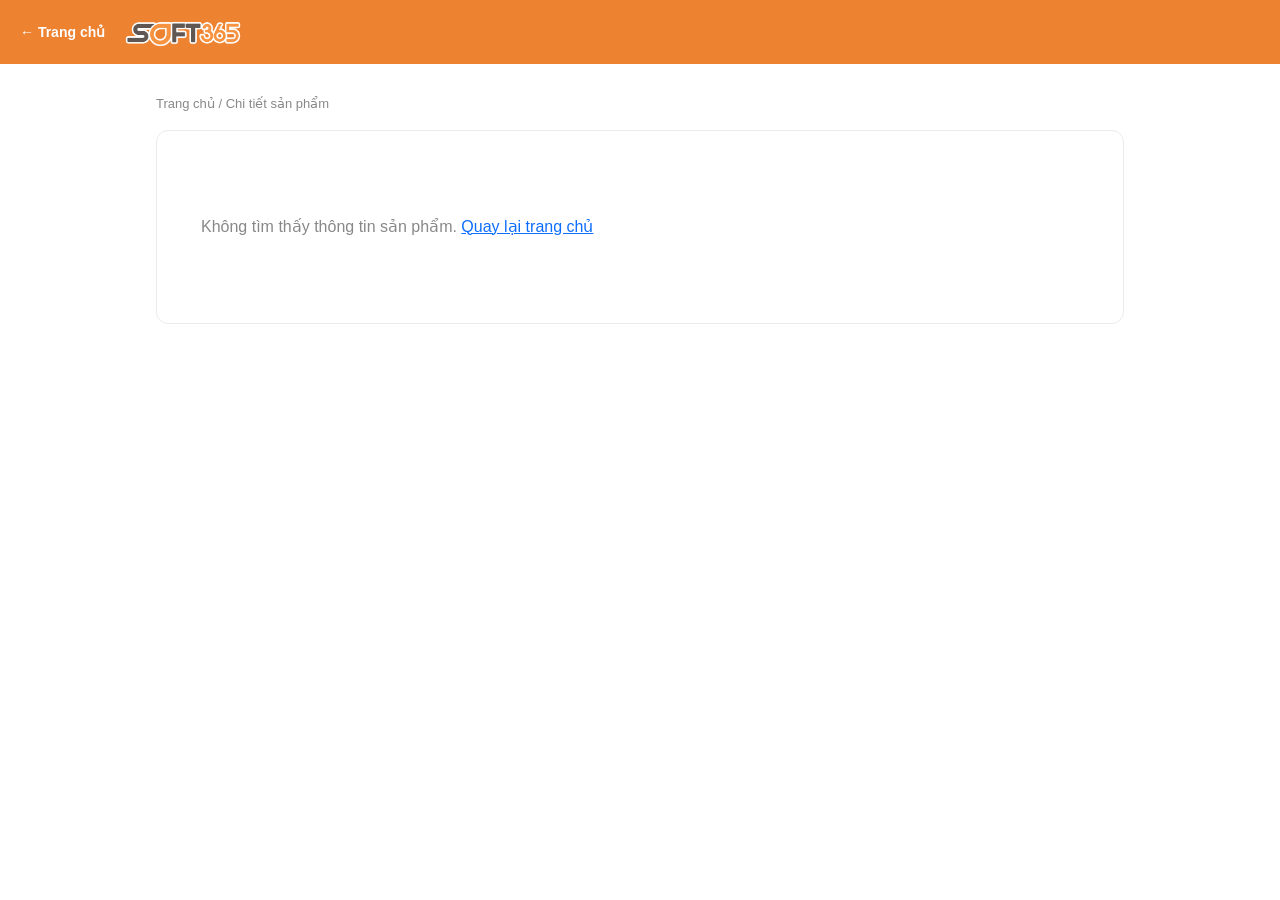
<file: product-detail.html>
<!DOCTYPE html>
<html lang="vi">
<head>
    <meta charset="UTF-8">
    <meta name="viewport" content="width=device-width, initial-scale=1.0">
    <title>Chi tiết sản phẩm - Soft365</title>
    <link rel="stylesheet" href="./bootstrap/css/bootstrap.css">
    <link href="https://cdn.jsdelivr.net/npm/bootstrap@5.3.2/dist/css/bootstrap.min.css" rel="stylesheet">
    <script src="https://cdn.jsdelivr.net/npm/bootstrap@5.3.2/dist/js/bootstrap.bundle.min.js"></script>
    <link rel="stylesheet" href="./style.css">
    <style>
        .pd-header{
            background-color: rgb(237, 130, 49);
            padding: 14px 20px;
            display: flex;
            align-items: center;
            gap: 14px;
        }
        .pd-header img{
            height: 36px;
        }
        .pd-header a.back-link{
            color: #fff;
            text-decoration: none;
            font-weight: bold;
            font-size: 14px;
        }
        .pd-wrapper{
            max-width: 1000px;
            margin: 30px auto;
            padding: 0 16px;
        }
        .pd-breadcrumb{
            font-size: 13px;
            color: #888;
            margin-bottom: 16px;
        }
        .pd-card{
            display: flex;
            flex-wrap: wrap;
            gap: 30px;
            background: #fff;
            border: 1px solid #e9ecef;
            border-radius: 12px;
            padding: 24px;
        }
        .pd-image{
            flex: 1 1 320px;
            max-width: 380px;
            display: flex;
            align-items: center;
            justify-content: center;
            background: #fafafa;
            border-radius: 10px;
            padding: 20px;
        }
        .pd-image img{
            max-width: 100%;
            max-height: 320px;
            object-fit: contain;
        }
        .pd-info{
            flex: 1 1 320px;
        }
        .pd-info h1{
            font-size: 22px;
            font-weight: bold;
            color: #2c3e50;
            margin-bottom: 16px;
        }
        .pd-info ul{
            list-style: none;
            padding: 0;
            margin: 0 0 24px 0;
        }
        .pd-info ul li{
            padding: 8px 0;
            border-bottom: 1px dashed #eee;
            font-size: 14px;
            color: #555;
        }
        .pd-quote-btn{
            background-color: rgb(237, 130, 49);
            color: #fff;
            border: none;
            padding: 12px 28px;
            border-radius: 8px;
            font-weight: bold;
            font-size: 15px;
        }
        .pd-quote-btn:hover{
            background-color: rgb(210, 110, 35);
            color: #fff;
        }
        .pd-empty{
            text-align: center;
            padding: 60px 20px;
            color: #888;
        }
    </style>
</head>
<body>
    <div class="pd-header">
        <a class="back-link" href="./index.html">&larr; Trang chủ</a>
        <img src="./assets/soft365.png" alt="Soft365">
    </div>

    <div class="pd-wrapper">
        <div class="pd-breadcrumb"><a href="./index.html" style="color:#888;text-decoration:none;">Trang chủ</a> / Chi tiết sản phẩm</div>
        <div class="pd-card" id="pdCard">
            <!-- Nội dung sẽ được điền bằng JS dựa trên query string -->
        </div>
    </div>

    <!-- Modal Nhận báo giá (dùng lại cho trang chi tiết) -->
    <div class="modal fade" id="quoteModal" tabindex="-1" aria-labelledby="quoteModalLabel" aria-hidden="true">
        <div class="modal-dialog modal-dialog-centered">
            <div class="modal-content quote-modal-content">
                <div class="modal-header">
                    <h5 class="modal-title" id="quoteModalLabel">Vui lòng nhập thông tin để nhận báo giá!</h5>
                    <button type="button" class="btn-close" data-bs-dismiss="modal" aria-label="Đóng"></button>
                </div>
                <div class="modal-body">
                    <form id="quoteForm">
                        <div class="mb-3">
                            <label class="form-label">Họ &amp; Tên <span class="required-star">*</span></label>
                            <input type="text" class="form-control" name="fullname" required>
                        </div>
                        <div class="mb-3">
                            <label class="form-label">Địa chỉ Email <span class="required-star">*</span></label>
                            <input type="email" class="form-control" name="email" required>
                        </div>
                        <div class="mb-3">
                            <label class="form-label">Số điện thoại <span class="required-star">*</span></label>
                            <input type="tel" class="form-control" name="phone" required>
                        </div>
                        <div class="mb-3">
                            <label class="form-label">Thông tin yêu cầu <span class="required-star">*</span></label>
                            <textarea class="form-control" name="message" rows="3" required></textarea>
                        </div>
                        <div class="mb-3 form-check">
                            <input type="checkbox" class="form-check-input" id="agreeTerms" required>
                            <label class="form-check-label" for="agreeTerms">Tôi đồng ý với các điều khoản trên</label>
                        </div>
                        <button type="submit" class="btn quote-submit-btn w-100">Gửi đi</button>
                    </form>
                </div>
            </div>
        </div>
    </div>

    <script>
        (function(){
            var params = new URLSearchParams(window.location.search);
            var name = params.get('name');
            var img = params.get('img');
            var card = document.getElementById('pdCard');

            if(!name){
                card.innerHTML = '<div class="pd-empty">Không tìm thấy thông tin sản phẩm. <a href="./index.html">Quay lại trang chủ</a></div>';
            } else {
                var safeName = name.replace(/</g, '&lt;').replace(/>/g, '&gt;');
                var safeImg = img ? img.replace(/"/g, '&quot;') : './assets/soft365.png';
                card.innerHTML =
                    '<div class="pd-image"><img src="' + safeImg + '" alt="' + safeName + '"></div>' +
                    '<div class="pd-info">' +
                        '<h1>' + safeName + '</h1>' +
                        '<ul>' +
                            '<li>Sản phẩm chính hãng, đầy đủ giấy tờ, hóa đơn VAT</li>' +
                            '<li>Bảo hành theo tiêu chuẩn nhà sản xuất</li>' +
                            '<li>Hỗ trợ tư vấn cấu hình, lắp đặt và triển khai miễn phí</li>' +
                            '<li>Giao hàng toàn quốc, thanh toán linh hoạt</li>' +
                        '</ul>' +
                        '<button type="button" class="pd-quote-btn" id="pdQuoteBtn">Nhận Báo Giá</button>' +
                    '</div>';
                document.title = safeName + ' - Soft365';
            }

            var quoteModalEl = document.getElementById('quoteModal');
            var quoteModal = new bootstrap.Modal(quoteModalEl);
            document.addEventListener('click', function(e){
                if(e.target && e.target.id === 'pdQuoteBtn'){
                    quoteModal.show();
                }
            });
            var quoteForm = document.getElementById('quoteForm');
            quoteForm.addEventListener('submit', function(e){
                e.preventDefault();
                quoteModal.hide();
                quoteForm.reset();
                alert('Cảm ơn bạn! Chúng tôi đã nhận được yêu cầu và sẽ liên hệ báo giá sớm nhất.');
            });
        })();
    </script>
</body>
</html>
</file>
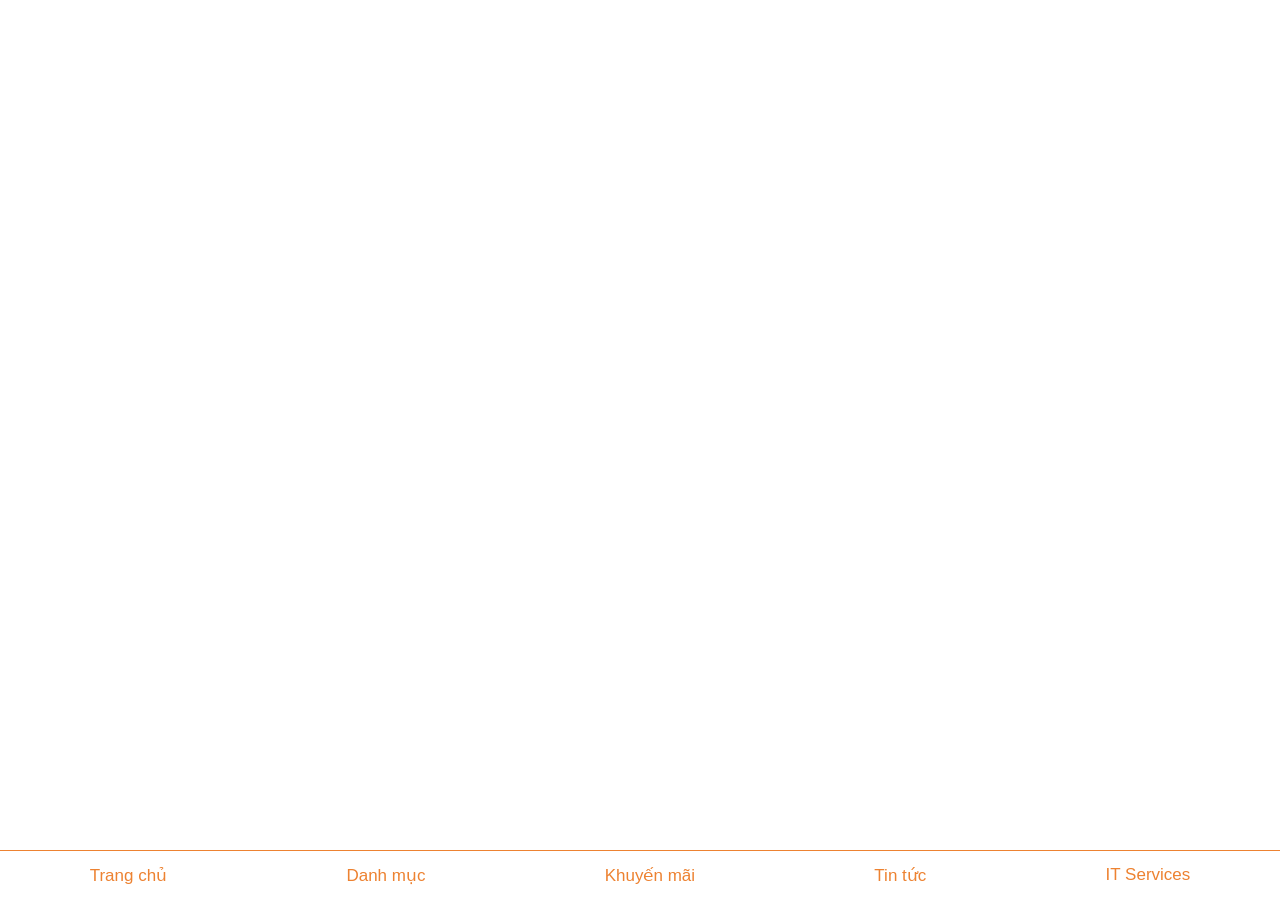
<file: components/bottom_nav_bar.html>
<head>
    <style>
        * {
            margin: 0;
            padding: 0;
            box-sizing: border-box;
        }
        body{
            margin: 0;
            font-family: Arial, Helvetica, sans-serif;
        }
        .bottom-navbar{
            overflow: hidden;
            background-color: #ffffff;
            position: fixed;
            bottom: 0;
            left: 0;
            width: 100%;
            border-top: 1px solid rgb(237, 130, 49);
            display: flex;
            justify-content: space-around;
            z-index: 1050;
        }
        .bottom-navbar a{
            color: rgb(237, 130, 49);
            float: left;
            display: block;
            text-align: center;
            text-wrap: nowrap;
            padding: 14px 35px;
            text-decoration: none;
            font-size: 17px;
        }
        @media (max-width: 480px) {
            .bottom-navbar a {
                padding: 12px 15px;
                font-size: 13px;
            }
        }
        
        @media (max-width: 380px) {
            .bottom-navbar a {
                padding: 12px 10px;
                font-size: 12px;
            }
        }
    </style>
</head>
<body>
    <div class="bottom-navbar">
        <a href="#home" class="">Trang chủ</a>
        <a href="#category">Danh mục</a>
        <a href="#promotion">Khuyến mãi</a>
        <a href="#news">Tin tức</a>
        <a href="services">IT Services</a>
    </div>
</body>
</file>
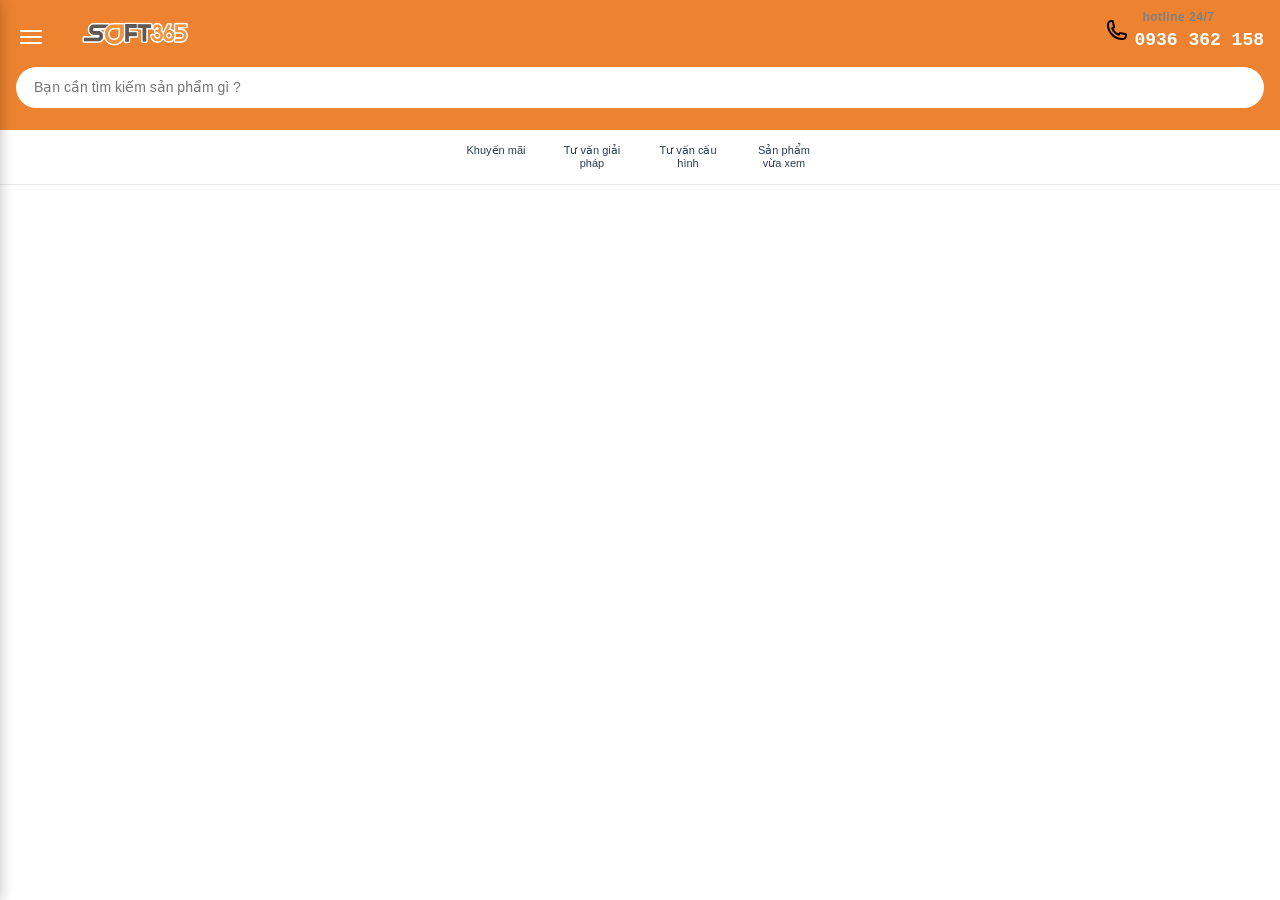
<file: components/header/mobile_header.html>
<head>
    <link rel="stylesheet" href="./bootstrap/css/bootstrap.min.css">
    <style>
        *{
            box-sizing: border-box;
        }
        body{
            margin: 0;
            padding: 0;
            font-family: Arial, Helvetica, sans-serif;
        }
        header{
            background-color: rgb(237, 130, 49);
            width: 100%;
            min-height: 130px;
        }
        header .navbar{
            padding: 0.5rem 1rem;
            display: flex;
            flex-wrap: wrap;
            align-items: center;
            justify-content: space-between;
            flex-direction: column;
        }
        header .navbar .container {
            width: 100%;
            max-width: 100%;
            padding: 0;
            margin: 0;
        }
        .header-container{
            display: flex;
            align-items: center;
            justify-content: space-between;
            width: 100%;
            margin-bottom: 10px;
        }
        .logo-hotline{
            display: flex;
            align-items: center;
        }
        .menu-toggle{
            display: flex;
            flex-direction: column;
            justify-content: center;
            align-items: center;
            gap: 4px;
            width: 30px;
            height: 30px;
            background: transparent;
            border: none;
            cursor: pointer;
            flex-shrink: 0;
            margin-right: 10px;
            padding: 0;
        }
        .menu-toggle span{
            display: block;
            width: 22px;
            height: 2px;
            background: #fff;
            border-radius: 2px;
            transition: all 0.25s ease;
        }
        .menu-toggle.active span:nth-child(1){
            transform: translateY(6px) rotate(45deg);
        }
        .menu-toggle.active span:nth-child(2){
            opacity: 0;
        }
        .menu-toggle.active span:nth-child(3){
            transform: translateY(-6px) rotate(-45deg);
        }
        .category-drawer-overlay{
            position: fixed;
            inset: 0;
            background: rgba(0,0,0,0.4);
            z-index: 1060;
            opacity: 0;
            pointer-events: none;
            transition: opacity 0.25s ease;
        }
        .category-drawer-overlay.active{
            opacity: 1;
            pointer-events: auto;
        }
        .category-drawer{
            position: fixed;
            top: 0;
            left: 0;
            height: 100vh;
            width: 78%;
            max-width: 300px;
            background: #fff;
            z-index: 1061;
            transform: translateX(-100%);
            transition: transform 0.25s ease;
            overflow-y: auto;
            box-shadow: 2px 0 12px rgba(0,0,0,0.2);
        }
        .category-drawer.active{
            transform: translateX(0);
        }
        .category-drawer-header{
            background-color: rgb(237, 130, 49);
            color: #fff;
            padding: 16px;
            font-weight: bold;
            font-size: 15px;
            display: flex;
            align-items: center;
            justify-content: space-between;
        }
        .category-drawer-header .close-drawer{
            background: transparent;
            border: none;
            color: #fff;
            font-size: 22px;
            line-height: 1;
            cursor: pointer;
        }
        .category-drawer ul{
            list-style: none;
            margin: 0;
            padding: 0;
        }
        .category-drawer ul li a{
            display: block;
            padding: 13px 18px;
            text-decoration: none;
            color: #2c3e50;
            font-size: 14px;
            border-bottom: 1px solid #f0f0f0;
        }
        .category-drawer ul li a:hover{
            background: #fff6ef;
            color: rgb(237, 130, 49);
        }
        /* Accordion cho nhóm danh mục (Phần cứng, Phần mềm, Giải pháp IT, Dịch vụ IT,
           Danh mục đối tác) — thiết bị cảm ứng không dùng :hover được nên cần JS bấm mở/đóng */
        .drawer-group{
            border-bottom: 1px solid #f0f0f0;
        }
        .drawer-group-toggle{
            width: 100%;
            display: flex;
            align-items: center;
            justify-content: space-between;
            background: transparent;
            border: none;
            padding: 14px 18px;
            font-size: 15px;
            font-weight: bold;
            color: #2c3e50;
            cursor: pointer;
            text-align: left;
        }
        .drawer-group-toggle:active{
            background: #fff6ef;
        }
        .drawer-chevron{
            font-size: 18px;
            color: rgb(237, 130, 49);
            transition: transform 0.2s ease;
            flex-shrink: 0;
        }
        .drawer-group.open .drawer-chevron{
            transform: rotate(90deg);
        }
        .drawer-submenu{
            max-height: 0;
            overflow: hidden;
            transition: max-height 0.25s ease;
            background: #fafafa;
        }
        .drawer-group.open .drawer-submenu{
            max-height: 1000px;
        }
        .drawer-submenu li a{
            padding: 11px 18px 11px 30px;
            font-size: 13.5px;
            color: #555;
            border-bottom: 1px solid #eee;
            display: flex;
            align-items: center;
            justify-content: space-between;
        }
        .drawer-submenu li:last-child a{
            border-bottom: none;
        }
        .drawer-submenu li a[data-detail]::after{
            content: '+';
            color: rgb(237, 130, 49);
            font-weight: bold;
            font-size: 15px;
            flex-shrink: 0;
            margin-left: 8px;
            transition: transform 0.2s ease;
        }
        .drawer-submenu li a[data-detail].open::after{
            content: '−';
        }
        /* Panel chi tiết (thương hiệu / bộ lọc) hiện ra ngay dưới mục danh mục
           khi bấm vào — dữ liệu được JS render động từ object categoryDetails */
        .category-detail-panel{
            background: #fff;
            border-bottom: 1px solid #eee;
            padding: 4px 18px 14px 30px;
        }
        .category-detail-group{
            margin-top: 12px;
        }
        .category-detail-group h5{
            color: rgb(237, 130, 49);
            font-size: 12.5px;
            font-weight: bold;
            margin: 0 0 8px 0;
        }
        .category-detail-text-list{
            list-style: none;
            margin: 0;
            padding: 0;
        }
        .category-detail-text-list li a{
            display: block;
            padding: 6px 0;
            font-size: 13px;
            color: #444;
            border-bottom: none;
        }
        .category-detail-pills{
            display: flex;
            flex-wrap: wrap;
            gap: 8px;
        }
        .category-detail-pills span{
            display: inline-block;
            padding: 6px 12px;
            border: 1px solid #ddd;
            border-radius: 16px;
            font-size: 12px;
            color: #555;
            background: #fafafa;
        }
        .logo-wrapper{
            flex-shrink: 0;
        }
        .logo-hotline{
            display: flex;
            align-items: end;
            gap: 20px;
            flex-wrap: wrap;
            flex-shrink: 0;
        }
        #logo{
            height: 40px;
            width: auto;
            max-width: 120px;
            object-fit: contain;
        }
        .hotline-wrapper{
            flex-shrink: 0;
            margin-left: auto;
        }
        #contact{
            display: flex;
            flex-direction: row;
            line-height: 1.2;
            margin: 0; 
            gap: 5px;
        }
        #contact #phone{
            height: 24px;
            width: 24px;
            flex-shrink: 0;
            margin-top: 10px;
            object-fit: contain;
        }
        #contact #phone:hover{
            height: 27px;
            width: 27px;
        }
        #hotline{
            color: grey;
            display: inline-block;
            padding: 2px 8px;
            border-radius: 20px;
            font-family: Arial, Helvetica, sans-serif;
            font-size: 12px;
            font-weight: bold;
            margin-bottom: 4px;
            letter-spacing: 0.5px;
            width: fit-content;
        }
        #hotline-number{
            font-family: 'Courier New', Courier, monospace;
            font-weight: bold;
            font-size: 18px;
            margin: 0;
            color: #ffff;
        }
        .hotline-text{
            display: flex;
            flex-direction: column;
            line-height: 1.2;
        }
        .search-wrapper{
            width: 100%;
            margin-top: 5px;
        }
        .search{
            /* flex: 1;
            min-width: 500px;
            margin-left: 50px;
            margin-right: 50px; */
            width: 100%;
        }
        #search{
            width: 100%;
            border: none;
            border-radius: 100px;
            padding: 10px 18px;
            outline: none;
            font-size: 14px;
            transition: all 0.2s;
            margin: 0;
            /* position: static; */
        }
        .categories-nav{
            width: 100%;
            background: white;
            position: relative;
            border-bottom: 1px solid #e9ecef;
        }
        #categories{
            background-color: white;
            width: 100%;
            display: flex;
            justify-content: center;
            align-items: flex-start;
            gap: 22px;
            margin: 0;
            padding: 8px 10px;
            overflow-x: auto;
            scrollbar-width: none;
            -ms-overflow-style: none;
        }
        #categories::-webkit-scrollbar{
            display: none;
        }
        #categories .quick-nav-item{
            display: flex;
            flex-direction: column;
            align-items: center;
            justify-content: flex-start;
            gap: 4px;
            flex: 0 0 auto;
            width: 74px;
            padding: 6px 2px;
            font-weight: 500;
            cursor: pointer;
            text-align: center;
            color: #2c3e50;
            text-decoration: none;
        }
        #categories .quick-nav-item .quick-nav-icon{
            width: 26px;
            height: 26px;
            display: flex;
            align-items: center;
            justify-content: center;
            font-size: 18px;
            border-radius: 50%;
            background: #fff3ea;
        }
        #categories .quick-nav-item span{
            font-size: 11px;
            line-height: 1.2;
            white-space: normal;
        }
        #categories .quick-nav-item:hover{
            color: rgb(237, 130, 49);
        }
        #categories .quick-nav-item:hover .quick-nav-icon{
            background: rgb(237, 130, 49);
            color: #fff;
        }
        /* .categories-list {
            display: inline-flex;
            list-style: none;
            margin: 0;
            padding: 0 10px;
            gap: 0;
        }
        
        .categories-list li {
            display: inline-block;
            padding: 12px 20px;
            font-weight: 500;
            font-size: 14px;
            cursor: pointer;
            color: #2c3e50;
            white-space: nowrap;
            transition: all 0.3s ease;
        }
        
        .categories-list li:first-child {
            padding-left: 0;
        }
        
        .categories-list li:last-child {
            padding-right: 0;
        }
        
        .categories-list li:hover {
            color: rgb(237, 130, 49);
        }
        
        .separator {
            display: inline-block;
            width: 20px;
            text-align: center;
            color: #ccc;
        } */
        @media (max-width: 768px) {
            #categories td {
                padding: 10px 12px;
                font-size: 13px;
            }
            #categories td:first-child {
                padding-left: 12px;
            }
            #categories td:last-child {
                padding-right: 12px;
            }
        }
    </style>
</head>
<body>
    <header>
        <nav class="navbar navbar-expand-lg">
            <div class="container">
                <div class="header-container">
                    <div class="col logo-hotline">
                        <button class="menu-toggle" id="menuToggle" aria-label="Mở danh mục">
                            <span></span><span></span><span></span>
                        </button>
                        <div class="logo-wrapper">
                            <img id="logo" src="./assets/soft365.png">
                        </div>
                        <div class="hotline-wrapper">
                            <div id="contact">
                                <img id="phone" src="./assets/phone_icon.svg" alt="">
                                <div class="hotline-text">
                                    <p id="hotline">hotline 24/7</p>
                                    <p id="hotline-number">0936 362 158</p>
                                </div>
                            </div>
                        </div>
                    </div>
                </div>
            </div>
            <div class="search-wrapper">
                <div class="search">
                    <input id="search" type="text"placeholder="Bạn cần tìm kiếm sản phẩm gì ?">
                </div>
            </div>
        </nav>
    </header>
    <div class="categories-nav">
        <div id="categories">
            <a href="#promotion" class="quick-nav-item">
                <span>Khuyến mãi</span>
            </a>
            <a href="#solution" class="quick-nav-item">
                <span>Tư vấn giải pháp</span>
            </a>
            <a href="#config" class="quick-nav-item">
                <span>Tư vấn cấu hình</span>
            </a>
            <a href="#viewed" class="quick-nav-item">
                <span>Sản phẩm vừa xem</span>
            </a>
        </div>
    </div>

    <div class="category-drawer-overlay" id="drawerOverlay"></div>
    <div class="category-drawer" id="categoryDrawer">
        <div class="category-drawer-header">
            <span>DANH MỤC SẢN PHẨM</span>
            <button class="close-drawer" id="closeDrawer" aria-label="Đóng">&times;</button>
        </div>
        <ul class="drawer-groups">
            <li class="drawer-group">
                <button class="drawer-group-toggle" type="button" aria-expanded="false">
                    <span>Phần cứng</span>
                    <span class="drawer-chevron">›</span>
                </button>
                <ul class="drawer-submenu">
                    <li><a href="#" data-detail="server">Máy chủ - Server</a></li>
                    <li><a href="#" data-detail="pc">PC - Workstation</a></li>
                    <li><a href="#" data-detail="laptop">Laptop - Notebook</a></li>
                    <li><a href="#" data-detail="network">Thiết bị mạng</a></li>
                    <li><a href="#" data-detail="storage">Thiết bị lưu trữ</a></li>
                    <li><a href="#" data-detail="office-device">Thiết bị văn phòng</a></li>
                    <li><a href="#">Máy in - Máy photocopy</a></li>
                    <li><a href="#">Máy chiếu</a></li>
                    <li><a href="#" data-detail="camera">Camera</a></li>
                    <li><a href="#" data-detail="monitor">Màn hình máy tính</a></li>
                    <li><a href="#">Bộ lưu điện (UPS)</a></li>
                    <li><a href="#" data-detail="components">Linh kiện máy tính</a></li>
                    <li><a href="#" data-detail="accessories">Phụ kiện - dây cáp</a></li>
                </ul>
            </li>
            <li class="drawer-group">
                <button class="drawer-group-toggle" type="button" aria-expanded="false">
                    <span>Phần mềm</span>
                    <span class="drawer-chevron">›</span>
                </button>
                <ul class="drawer-submenu">
                    <li><a href="#" data-detail="sys-software">Phần mềm hệ thống</a></li>
                    <li><a href="#" data-detail="database">Phần mềm Database</a></li>
                    <li><a href="#" data-detail="virtualization">Phần mềm ảo hóa</a></li>
                    <li><a href="#" data-detail="security">Phần mềm bảo mật</a></li>
                    <li><a href="#" data-detail="design">Phần mềm CAD/CAM</a></li>
                    <li><a href="#" data-detail="design">Phần mềm thiết kế đồ họa</a></li>
                    <li><a href="#" data-detail="office-software">Phần mềm văn phòng</a></li>
                    <li><a href="#">Phần mềm lập trình</a></li>
                    <li><a href="#">Phần mềm AI</a></li>
                    <li><a href="#">Phần mềm Cloud</a></li>
                </ul>
            </li>
            <li class="drawer-group">
                <button class="drawer-group-toggle" type="button" aria-expanded="false">
                    <span>Giải pháp IT</span>
                    <span class="drawer-chevron">›</span>
                </button>
                <ul class="drawer-submenu">
                    <li><a href="#">Giải pháp Microsoft</a></li>
                    <li><a href="#">Giải pháp bảo mật</a></li>
                    <li><a href="#">Giải pháp ảo hóa</a></li>
                    <li><a href="#">Giải pháp hệ thống</a></li>
                    <li><a href="#">Giải pháp sao lưu dữ liệu</a></li>
                    <li><a href="#">Giải pháp Email Server</a></li>
                    <li><a href="#">Giải pháp Cloud</a></li>
                    <li><a href="#">Giải pháp giám sát mạng</a></li>
                    <li><a href="#">Giải pháp phân tích dữ liệu (BI)</a></li>
                </ul>
            </li>
            <li class="drawer-group">
                <button class="drawer-group-toggle" type="button" aria-expanded="false">
                    <span>Dịch vụ IT</span>
                    <span class="drawer-chevron">›</span>
                </button>
                <ul class="drawer-submenu">
                    <li><a href="#">Dịch vụ IT Onsite</a></li>
                    <li><a href="#">Dịch vụ IT Outsourcing</a></li>
                    <li><a href="#">Triển khai hệ thống phần mềm</a></li>
                    <li><a href="#">Triển khai giải pháp Microsoft/O365</a></li>
                    <li><a href="#">Triển khai Email Server</a></li>
                    <li><a href="#">Triển khai giải pháp ảo hóa</a></li>
                    <li><a href="#">Triển khai giải pháp Backup</a></li>
                    <li><a href="#">Triển khai hạ tầng máy chủ - mạng</a></li>
                    <li><a href="#">Quản lý &amp; vận hành máy chủ</a></li>
                </ul>
            </li>
            <li class="drawer-group">
                <button class="drawer-group-toggle" type="button" aria-expanded="false">
                    <span>Danh mục đối tác</span>
                    <span class="drawer-chevron">›</span>
                </button>
                <ul class="drawer-submenu">
                    <li><a href="#">Microsoft</a></li>
                    <li><a href="#">Dell Technologies</a></li>
                    <li><a href="#">HPE</a></li>
                    <li><a href="#">Adobe</a></li>
                    <li><a href="#">Oracle</a></li>
                    <li><a href="#">VMware</a></li>
                    <li><a href="#">Cisco</a></li>
                    <li><a href="#">IBM</a></li>
                    <li><a href="#">Autodesk</a></li>
                    <li><a href="#">Symantec</a></li>
                </ul>
            </li>
        </ul>
    </div>

    <script>
        (function(){
            var toggle = document.getElementById('menuToggle');
            var drawer = document.getElementById('categoryDrawer');
            var overlay = document.getElementById('drawerOverlay');
            var closeBtn = document.getElementById('closeDrawer');

            function openDrawer(){
                drawer.classList.add('active');
                overlay.classList.add('active');
                toggle.classList.add('active');
                // Báo cho trang cha phóng to iframe hết chiều cao màn hình thật, vì bản thân
                // .category-drawer (position:fixed, height:100%) chỉ trải dài hết chiều cao
                // của iframe (viewport riêng của nó) chứ không phải toàn màn hình thiết bị.
                window.parent.postMessage({ type: 'soft365-drawer-open' }, '*');
            }
            function closeDrawer(){
                drawer.classList.remove('active');
                overlay.classList.remove('active');
                toggle.classList.remove('active');
                // Thu iframe về đúng chiều cao nội dung header (không che nội dung trang bên dưới)
                window.parent.postMessage({ type: 'soft365-drawer-close' }, '*');
            }
            toggle.addEventListener('click', function(){
                if(drawer.classList.contains('active')){
                    closeDrawer();
                } else {
                    openDrawer();
                }
            });
            closeBtn.addEventListener('click', closeDrawer);
            overlay.addEventListener('click', closeDrawer);

            // Accordion: bấm vào tiêu đề nhóm (Phần cứng, Phần mềm, Giải pháp IT,
            // Dịch vụ IT, Danh mục đối tác) để mở/đóng danh sách con — bắt buộc phải
            // dùng JS vì thiết bị cảm ứng không có trạng thái :hover như desktop.
            document.querySelectorAll('.drawer-group-toggle').forEach(function(btn){
                btn.addEventListener('click', function(){
                    var group = btn.closest('.drawer-group');
                    var isOpen = group.classList.contains('open');
                    // Đóng các nhóm khác để danh sách gọn gàng (accordion 1-lúc-1-nhóm)
                    document.querySelectorAll('.drawer-group.open').forEach(function(g){
                        if(g !== group){
                            g.classList.remove('open');
                            var t = g.querySelector('.drawer-group-toggle');
                            if(t) t.setAttribute('aria-expanded', 'false');
                        }
                    });
                    group.classList.toggle('open', !isOpen);
                    btn.setAttribute('aria-expanded', String(!isOpen));
                });
            });

            // Dữ liệu chi tiết (thương hiệu / bộ lọc) cho từng danh mục sản phẩm cụ thể,
            // được render động bằng JS thay vì viết cứng HTML lặp lại hàng trăm dòng.
            // "text": danh sách thương hiệu dạng link; "pill": danh sách bộ lọc dạng thẻ badge.
            var categoryDetails = {
                'server': [
                    { title: 'Server theo hãng', type: 'text', items: ['Dell', 'Lenovo', 'Asus', 'H3C', 'HPE'] },
                    { title: 'Form Factor', type: 'pill', items: ['Tower', 'Rack 1U', 'Rack 2U', 'Rack 4U'] },
                    { title: 'Socket', type: 'pill', items: ['1 Socket', '2 Socket', '4 Socket'] },
                    { title: 'Bộ vi xử lý', type: 'pill', items: ['Intel Xeon E', 'Intel Xeon Bronze', 'Intel Xeon Silver', 'Intel Xeon Gold', 'Intel Xeon Platinum', 'AMD EPYC'] },
                    { title: 'Tính năng đặc biệt', type: 'pill', items: ['Khả năng mở rộng', 'Quản lý từ xa', 'Hỗ trợ RAID', 'Tiết kiệm năng lượng'] },
                    { title: 'Nhóm người dùng', type: 'pill', items: ['SMB', 'Enterprise', 'Data Center'] },
                    { title: 'Nhu cầu sử dụng', type: 'pill', items: ['Máy chủ lưu trữ', 'Máy chủ ứng dụng', 'Máy chủ ảo hóa', 'Máy chủ dữ liệu lớn'] }
                ],
                'pc': [
                    { title: 'Máy tính theo hãng', type: 'text', items: ['Máy tính Dell', 'Máy tính HP', 'Máy tính Asus', 'iMac'] },
                    { title: 'Máy tính All In One', type: 'text', items: ['Máy tính Dell', 'Máy tính HP', 'Máy tính Asus'] },
                    { title: 'Máy tính Mini', type: 'text', items: ['Mini Dell', 'Mini HP', 'Mini Asus'] }
                ],
                'laptop': [
                    { title: 'Laptop theo hãng', type: 'text', items: ['Laptop Dell', 'Laptop HP', 'Laptop Lenovo', 'Laptop Asus', 'Macbook'] },
                    { title: 'Laptop theo cấu hình', type: 'pill', items: ['Intel Core i3', 'Intel Core i5', 'Intel Core i7', 'Intel Core i9', 'Ryzen 5', 'Ryzen 7', 'Intel Ultra 5'] },
                    { title: 'Laptop theo kích thước màn', type: 'pill', items: ['11 inch', '12 inch', '13 inch', '14 inch', '15 inch', '16 inch'] },
                    { title: 'Laptop theo nhu cầu', type: 'pill', items: ['Laptop văn phòng', 'Laptop gaming', 'Laptop đồ họa', 'Laptop mỏng nhẹ'] }
                ],
                'network': [
                    { title: 'Switch theo hãng', type: 'text', items: ['Dell Technologies', 'Aruba', 'Cisco', 'Fortinet', 'Allied Telesis', 'TP-Link', 'H3C'] },
                    { title: 'Switch theo số cổng', type: 'pill', items: ['5 cổng', '8 - 12 cổng', '16 - 20 cổng', '24 - 40 cổng', '48 - 54 cổng', '> 54 cổng'] },
                    { title: 'Wifi Access Point', type: 'text', items: ['AP Aruba', 'AP Cisco', 'AP Fortinet'] }
                ],
                'storage': [
                    { title: 'Thiết bị lưu trữ theo hãng', type: 'text', items: ['Dell', 'HPE', 'IBM'] },
                    { title: 'NAS', type: 'text', items: ['NAS QNAP', 'NAS Synology'] },
                    { title: 'Dell Storage', type: 'pill', items: ['PowerVault', 'PowerStore', 'Unity XT'] },
                    { title: 'HPE Storage', type: 'pill', items: ['HPE MSA Storage', 'HPE Store Easy'] },
                    { title: 'IBM Storage', type: 'pill', items: ['IBM FlashSystem'] },
                    { title: 'Ổ cứng di động', type: 'text', items: ['Seagate', 'Kingston', 'WD', 'Samsung'] }
                ],
                'office-device': [
                    { title: 'Máy in - Scan - Photocopy', type: 'text', items: ['Máy in Canon', 'Máy in HP', 'Máy in Epson', 'Máy in Brother', 'Máy in Ricoh'] },
                    { title: 'Bộ lưu điện UPS', type: 'text', items: ['UPS Santak', 'UPS APC', 'UPS EAton'] },
                    { title: 'Máy quét mã vạch', type: 'text', items: ['Máy quét Zebra'] },
                    { title: 'Máy chấm công', type: 'text', items: ['Máy chấm công vân tay', 'Máy chấm công khuôn mặt'] }
                ],
                'camera': [
                    { title: 'Camera theo hãng', type: 'text', items: ['Hikvision', 'Ezviz'] },
                    { title: 'Loại Camera', type: 'pill', items: ['IP', 'Wifi', 'Analog'] },
                    { title: 'Độ phân giải Camera', type: 'pill', items: ['2 MP', '3 MP', '4 MP', '5 MP', '8 MP'] },
                    { title: 'Đầu ghi Camera', type: 'pill', items: ['Đầu ghi Hikvision', 'Đầu ghi Imou'] },
                    { title: 'Giám sát đặc biệt', type: 'pill', items: ['Trẻ em & người cao tuổi', 'Vật nuôi', 'Cửa hàng và thu ngân', 'Bãi đỗ xe'] },
                    { title: 'Quy mô & công suất', type: 'pill', items: ['Nhỏ', 'Vừa', 'Lớn'] },
                    { title: 'Đặc điểm môi trường', type: 'pill', items: ['Trong nhà', 'Ngoài trời', 'Ánh sáng yếu hoặc ban đêm', 'Môi trường khắc nghiệt'] }
                ],
                'monitor': [
                    { title: 'Màn hình máy tính', type: 'text', items: ['Màn hình Dell', 'Màn hình HP', 'Màn hình LG', 'Màn hình Samsung', 'Màn hình Asus'] },
                    { title: 'Kích thước màn hình', type: 'pill', items: ['< 20', '20 - 21', '22 - 25', '27 - 29', '> 30'] },
                    { title: 'Độ phân giải màn hình', type: 'pill', items: ['FHD', 'WUXGA', 'QHD', '4K'] },
                    { title: 'Tấm nền màn hình', type: 'pill', items: ['VA', 'TN', 'IPS', 'OLED'] }
                ],
                'components': [
                    { title: 'Bộ vi xử lý', type: 'pill', items: ['CPU Intel', 'CPU AMD'] },
                    { title: 'Bo mạch chủ', type: 'pill', items: ['Gigabyte', 'MSI', 'Asus', 'Asrock'] },
                    { title: 'RAM máy tính', type: 'pill', items: ['GSkill', 'Corsair', 'Adata', 'Kingston', 'Kingmax'] },
                    { title: 'Card đồ họa VGA', type: 'pill', items: ['Asus', 'Gigabyte', 'MSI', 'INNO3D'] },
                    { title: 'Ổ cứng SSD', type: 'pill', items: ['Samsung', 'Adata', 'Kingston', 'WD', 'Kingmax'] },
                    { title: 'Ổ cứng HDD', type: 'pill', items: ['Seagate', 'WD', 'Toshiba'] },
                    { title: 'Nguồn máy tính', type: 'pill', items: ['Asus', 'Aigo', 'Corsair', 'Cooler Master'] }
                ],
                'accessories': [
                    { title: 'Bàn phím máy tính', type: 'pill', items: ['Dareu', 'E-Dra', 'Corsair', 'Razer', 'Logitech', 'AKKO'] },
                    { title: 'Chuột máy tính', type: 'pill', items: ['Logitech', 'Dareu', 'Corsair', 'Fuhlen', 'Steelseries'] },
                    { title: 'Tai nghe', type: 'pill', items: ['Sony', 'HyperX', 'Logitech', 'Razer'] },
                    { title: 'Loa máy tính', type: 'pill', items: ['Sony', 'Microlab', 'JBL', 'Genius', 'Logitech'] },
                    { title: 'Webcam', type: 'pill', items: ['Logitech', 'Genius', 'Hikvision', 'E-Dra', 'Asus'] },
                    { title: 'Dây cáp', type: 'pill', items: ['Cáp HDMI', 'Cáp VGA', 'Cáp DisplayPort', 'Cáp USB', 'Cáp mạng', 'Cáp chuyển đổi'] }
                ],
                'sys-software': [
                    { title: 'Hệ điều hành', type: 'text', items: ['Windows Server', 'Windows 11', 'Linux'] },
                    { title: 'Giám sát hệ thống', type: 'text', items: ['SolarWinds', 'ManageEngine'] },
                    { title: 'Quản lý hệ thống IT', type: 'text', items: ['Microsoft SCCM', 'Microsoft Intune'] },
                    { title: 'Email Server', type: 'text', items: ['Exchange Server', 'MDaemon'] },
                    { title: 'Sao lưu & Khôi phục', type: 'text', items: ['Veeam', 'Acronis'] },
                    { title: 'Hạ tầng Cloud', type: 'text', items: ['Microsoft Azure', 'Amazon AWS'] },
                    { title: 'Tiện ích hệ thống', type: 'text', items: ['TeamViewer', 'AnyDesk'] }
                ],
                'database': [
                    { title: 'Quản lý Database', type: 'text', items: ['Oracle Database', 'SQL Server', 'MySQL'] },
                    { title: 'Phân tích Database', type: 'text', items: ['Power BI', 'Tableau', 'Minitab', 'IBM SPSS'] },
                    { title: 'Backup Database', type: 'text', items: ['Veeam', 'Arcserve'] },
                    { title: 'Giám sát Database', type: 'text', items: ['ManageEngine', 'SolarWinds'] },
                    { title: 'Công cụ Database', type: 'text', items: ['Beyond Compare', 'Toad', 'dbForge', 'Altova'] }
                ],
                'virtualization': [
                    { title: 'Ảo hóa máy chủ', type: 'text', items: ['VMware vSphere', 'Microsoft Azure', 'Citrix Hypervisor'] },
                    { title: 'Ảo hóa máy trạm (VDI)', type: 'text', items: ['VMware Horizon', 'VMware Workspace ONE', 'Windows 365', 'ivanti'] },
                    { title: 'Ảo hóa ứng dụng', type: 'text', items: ['VMware', 'Azure Virtual Desktop'] },
                    { title: 'Ảo hóa mạng', type: 'text', items: ['VMware', 'Azure Virtual Network'] },
                    { title: 'Ảo hóa dữ liệu', type: 'text', items: ['Oracle'] },
                    { title: 'Nhóm người dùng', type: 'pill', items: ['SMB', 'Enterprise', 'Data Center'] }
                ],
                'security': [
                    { title: 'Phần mềm Antivirus', type: 'text', items: ['Kaspersky', 'Bkav', 'Eset', 'Bitdefender'] },
                    { title: 'Bảo mật hệ thống', type: 'text', items: ['Microsoft Sentinel', 'Radar', 'Trellix', 'CrowdStrike'] },
                    { title: 'Bảo mật Endpoint', type: 'text', items: ['Symantec', 'Kaspersky', 'Eset', 'Trend Micro', 'Trellix'] },
                    { title: 'Bảo mật Email', type: 'text', items: ['Microsoft', 'Symantec', 'MDaemon', 'Fortinet'] }
                ],
                'design': [
                    { title: 'CAD/CAM/CAE', type: 'text', items: ['AutoCAD', 'Revit', 'Inventor', 'SketchUp', 'ZWCAD'] },
                    { title: 'Thiết kế 3D', type: 'text', items: ['3ds Max', 'SketchUp', 'ZBrush', 'Cinema 4D', 'Rhinoceros'] },
                    { title: '3D Rendering', type: 'text', items: ['V-Ray', 'Corona', 'Enscape', 'Lumion', 'KeyShot'] },
                    { title: 'Phần mềm đồ họa', type: 'text', items: ['Photoshop', 'Illustrator', 'Lightroom', 'InDesign', 'Premiere'] }
                ],
                'office-software': [
                    { title: 'Digital Workspace', type: 'text', items: ['Microsoft', 'Google Workspace'] },
                    { title: 'Phần mềm họp trực tuyến', type: 'text', items: ['Zoom', 'Microsoft Teams', 'Webex'] },
                    { title: 'Phần mềm PDF', type: 'text', items: ['ABBYY', 'Adobe', 'Foxit', 'Nitro', 'Foxit PDF Editor'] },
                    { title: 'Quản lý tài liệu', type: 'text', items: ['SharePoint', 'OneDrive', 'Bluebeam', 'Dropbox'] },
                    { title: 'Phần mềm giáo dục', type: 'text', items: ['Microsoft 365 Education', 'Google Classroom'] }
                ]
            };

            function renderCategoryDetail(groups){
                var wrap = document.createElement('div');
                wrap.className = 'category-detail-panel';
                groups.forEach(function(group){
                    var g = document.createElement('div');
                    g.className = 'category-detail-group';
                    var h = document.createElement('h5');
                    h.textContent = group.title;
                    g.appendChild(h);
                    if(group.type === 'pill'){
                        var pillWrap = document.createElement('div');
                        pillWrap.className = 'category-detail-pills';
                        group.items.forEach(function(item){
                            var span = document.createElement('span');
                            span.textContent = item;
                            pillWrap.appendChild(span);
                        });
                        g.appendChild(pillWrap);
                    } else {
                        var ul = document.createElement('ul');
                        ul.className = 'category-detail-text-list';
                        group.items.forEach(function(item){
                            var li = document.createElement('li');
                            var a = document.createElement('a');
                            a.href = '#';
                            a.textContent = item;
                            li.appendChild(a);
                            ul.appendChild(li);
                        });
                        g.appendChild(ul);
                    }
                    wrap.appendChild(g);
                });
                return wrap;
            }

            // Bấm vào một danh mục có dữ liệu chi tiết (data-detail) sẽ mở/đóng panel
            // thương hiệu + bộ lọc ngay bên dưới, tương tự bố cục 2 vùng của trang gốc
            // nhưng dàn theo chiều dọc cho phù hợp màn hình di động hẹp.
            document.querySelectorAll('.drawer-submenu a[data-detail]').forEach(function(link){
                link.addEventListener('click', function(e){
                    e.preventDefault();
                    e.stopPropagation();
                    var key = link.getAttribute('data-detail');
                    var li = link.closest('li');
                    var existing = li.nextElementSibling;

                    // Đóng panel chi tiết đang mở ở mục khác (nếu có) để danh sách gọn gàng
                    document.querySelectorAll('.category-detail-panel').forEach(function(p){
                        if(!li.contains(p) && p !== existing){
                            var owner = p.previousElementSibling;
                            if(owner){
                                var ownerLink = owner.querySelector('a[data-detail]');
                                if(ownerLink) ownerLink.classList.remove('open');
                            }
                            p.remove();
                        }
                    });

                    if(existing && existing.classList.contains('category-detail-panel')){
                        existing.remove();
                        link.classList.remove('open');
                        return;
                    }
                    if(categoryDetails[key]){
                        var panel = renderCategoryDetail(categoryDetails[key]);
                        li.parentNode.insertBefore(panel, li.nextSibling);
                        link.classList.add('open');
                    }
                });
            });

            // Báo chiều cao thật của header (logo + quick-nav) cho trang cha bằng postMessage
            // thay vì window.frameElement (không đáng tin cậy khi origin không khớp tuyệt đối,
            // và cũng không giải quyết được việc <header> từng bị position:fixed che nội dung).
            // Nếu không đồng bộ chiều cao, trình duyệt giữ nguyên mặc định ~150px của iframe
            // và cắt mất phần quick-nav (Khuyến mãi, Tư vấn giải pháp...).
            function reportHeight(){
                var h = document.documentElement.scrollHeight;
                window.parent.postMessage({ type: 'soft365-header-height', height: h }, '*');
            }
            window.addEventListener('load', reportHeight);
            window.addEventListener('resize', reportHeight);
            setTimeout(reportHeight, 50);
            setTimeout(reportHeight, 300);
            setTimeout(reportHeight, 800);
        })();
    </script>
</body>
</file>
<file: style.css>
*{
    box-sizing: border-box;
}
body{
    margin: 0;
    padding: 0;
    font-family: Arial, Helvetica, sans-serif;
}
header{
    background-color: #ffff;
    position: fixed;
    top: 0;
    left: 0;
    width: 100%;
    z-index: 1030;
    transition: all 0.2s;
    /* Cho phép submenu tràn ra ngoài header */
    overflow: visible;
}

header .navbar{
    padding: 0.5rem 1rem;
    display: flex;
    flex-wrap: wrap;
    align-items: center;
    justify-content: space-between;
    flex-direction: row;
    flex-wrap: nowrap;
}
header .navbar .container-fluid {
    width: 100%;
    max-width: 100%;
    padding: 0 15px;
    margin: 0;
}

.header-container{
    display: flex;
    align-items: center;
    justify-content: center;
    width: 100%;
    gap: 10px;
    flex-direction: row !important;
    flex-wrap: nowrap !important;
}
.logo-wrapper{
    flex-shrink: 0;
    margin-right: auto;
}
#logo{
    height: 40px;
    width: auto;
    max-width: 120px;
    object-fit: contain;
}
.search-wrapper{
    flex: 1;
    min-width: 350px;
    max-width: 700px;
    margin: 0 auto;
}
#contact{
    display: flex;
    /* flex-direction: flex-start; */
    gap: 5px; 
    flex-direction: row;
}
#contact #phone{
    height: 24px;
    width: 24px;
    flex-shrink: 0;
    margin-top: 10px;
    object-fit: contain;
}
#contact #phone:hover{
    height: 27px;
    width: 27px;
}
#hotline{
    color: grey;
    display: inline-block;
    padding: 2px 8px;
    border-radius: 20px;
    font-family: Arial, Helvetica, sans-serif;
    font-size: 12px;
    font-weight: bold;
    margin-bottom: 4px;
    letter-spacing: 0.5px;
    width: fit-content;
}
#hotline-number{
    font-family: 'Courier New', Courier, monospace;
    font-weight: bold;
    font-size: 18px;
    margin: 0;
    color: #ffff;
}
.hotline-text{
    display: flex;
    flex-direction: column;
    line-height: 1.2;
}
.search{
    /* flex: 1;
    min-width: 200px;
    max-width: 620px;
    margin-left: 50px;
    margin-right: 50px; */
    width: 100%;
    margin: 0;
}
#search{
    width: 100%;
    border: none;
    border-radius: 100px;
    padding: 10px 18px;
    border: 1px solid #008000;
    font-size: 14px;
    transition: all 0.2s;
    margin: 0;
}
.hotline-wrapper{
    flex-shrink: 0;
    margin-left: auto;
}
iframe[src="./components/header/mobile_header.html"]{
    position: fixed;
    top: 0;
    left: 0;
    right: 0;
    width: 100%;
    height: auto;
    min-height: auto;
    border: none;
    z-index: 1050;
    display: block;
    overflow: visible;
}
iframe {
    overflow: hidden;
    scrolling: no;
}
/*  {
    padding: 0;
    margin: 0;
    box-sizing: border-box;
} */
body{
    background-size: cover;
    background-position: center;
    font-family: sans-serif;
}
/* ========== MENU BAR (desktop) ==========
   LƯU Ý: KHÔNG đặt overflow:auto / overflow-x:auto trên .menu-bar
   vì sẽ CẮT mất submenu (position:absolute) khi hover. */
.menu-bar{
    background: rgb(255, 255, 255);
    text-align: center;
    display: none;
    border-bottom: 1px solid #f0f0f0;
    /* overflow phải là visible để submenu hiện ra ngoài */
    overflow: visible;
}
.menu-bar ul{
    display: inline-flex;
    list-style: none;
    color: #fff;
    margin: 0;
    padding: 0;
    align-items: stretch;
    overflow: visible;
}
.menu-bar ul li{
    width: auto;
    margin: 0 4px;
    padding: 0;
    justify-content: center;
    position: relative; /* neo cho submenu absolute */
    overflow: visible;
}
.menu-bar ul li > a.menu{
    text-decoration: none;
    color: #000000;
    font-weight: bold;
    display: block;
    padding: 12px 14px;
    border-radius: 3px;
    transition: background-color 0.15s, color 0.15s;
}
/* Highlight cam khi hover / active — khớp soft365.vn */
.menu-bar ul li:hover > a.menu,
.menu-bar ul li.active > a.menu{
    background-color: rgb(237, 130, 49);
    color: #fff;
}
.sub-menu-1{
    display: none;
}
/* Hiện submenu khi hover li cha */
.menu-bar ul li:hover > .sub-menu-1{
    display: block;
    position: absolute;
    top: 100%;
    left: 0;
    background-color: rgb(255, 255, 255);
    margin-top: 0;
    border-radius: 0 0 8px 8px;
    box-shadow: 0 8px 24px rgba(0,0,0,0.12);
    border-top: 3px solid rgb(237, 130, 49);
    z-index: 2000; /* cao hơn header fixed (1030) */
    min-width: 220px;
    text-align: left;
}
.menu-bar ul li:hover .sub-menu-1 ul{
    display: block;
    margin: 8px 0;
    padding: 0;
    list-style: none;
}
.menu-bar ul li:hover .sub-menu-1 ul li{
    width: auto;
    padding: 0;
    border-bottom: none;
    background: transparent;
    border-radius: 0;
    text-align: left;
    margin: 0;
}
.menu-bar ul li:hover .sub-menu-1 ul li a{
    display: block;
    color: #2c3e50;
    font-weight: 500;
    white-space: nowrap;
    padding: 10px 20px;
    text-decoration: none;
}
.menu-bar ul li:hover .sub-menu-1 ul li a:hover{
    color: rgb(237, 130, 49);
    background: #fff6ef;
}
/* Biến thể lưới 3 cột x N hàng cho Giải pháp IT, Dịch vụ IT */
.menu-bar ul li:hover .sub-menu-grid.sub-menu-1{
    min-width: 560px;
}
.menu-bar ul li:hover .sub-menu-grid.sub-menu-1 ul{
    display: grid;
    grid-template-columns: repeat(3, 1fr);
    gap: 0 10px;
}
.menu-bar ul li:hover .sub-menu-grid.sub-menu-1 ul li{
    width: auto;
}
/* Dạng 1 cột cho Phần cứng, Phần mềm — đúng như bố cục thật của soft365.vn */
.menu-bar ul li:hover .sub-menu-column.sub-menu-1{
    min-width: 230px;
    padding: 6px 0;
}
.menu-bar ul li:hover .sub-menu-column.sub-menu-1 ul li a{
    white-space: nowrap;
}

/* Catalog 2 vùng cho Phần cứng / Phần mềm — bên trái danh sách danh mục, bên phải
   panel chi tiết thương hiệu/bộ lọc của danh mục đang được di chuột tới, đúng theo
   bố cục "Danh mục sản phẩm" thực tế của soft365.vn */
.menu-bar ul li:hover .sub-menu-catalog.sub-menu-1{
    display: flex !important;
    align-items: stretch;
    min-width: 780px;
    max-width: 900px;
    padding: 0;
}
.sub-menu-catalog-left{
    flex: 0 0 230px;
    border-right: 1px solid #f0f0f0;
    padding: 10px 0;
    max-height: 520px;
    overflow-y: auto;
}
.sub-menu-catalog-left ul{
    margin: 0 !important;
}
.sub-menu-catalog-left ul li{
    width: auto !important;
    padding: 0 !important;
    border-bottom: none !important;
}
.sub-menu-catalog-left ul li a{
    display: block;
    padding: 10px 20px !important;
    color: #2c3e50 !important;
    font-weight: 500 !important;
    font-size: 13.5px;
    white-space: nowrap !important;
    border-left: 3px solid transparent;
}
.sub-menu-catalog-left ul li a:hover,
.sub-menu-catalog-left ul li a.catalog-active{
    background: #fff6ef;
    color: rgb(237, 130, 49) !important;
    border-left-color: rgb(237, 130, 49);
}
.sub-menu-catalog-right{
    flex: 1 1 auto;
    padding: 18px 24px;
    max-height: 520px;
    overflow-y: auto;
    display: grid;
    grid-template-columns: repeat(3, 1fr);
    gap: 18px 30px;
    align-content: start;
}
.sub-menu-catalog-right .catalog-detail-group h5{
    color: rgb(237, 130, 49);
    font-size: 13px;
    font-weight: bold;
    margin: 0 0 10px 0;
    padding-bottom: 6px;
    border-bottom: 2px solid #f5f5f5;
}
.sub-menu-catalog-right .catalog-detail-text-list{
    list-style: none;
    margin: 0;
    padding: 0;
}
.sub-menu-catalog-right .catalog-detail-text-list li a{
    display: block;
    padding: 4px 0;
    color: #555;
    font-size: 13px;
    font-weight: 400;
}
.sub-menu-catalog-right .catalog-detail-text-list li a:hover{
    color: rgb(237, 130, 49);
}
.sub-menu-catalog-right .catalog-detail-pills{
    display: flex;
    flex-wrap: wrap;
    gap: 6px;
}
.sub-menu-catalog-right .catalog-detail-pills span{
    display: inline-block;
    padding: 5px 10px;
    border: 1px solid #e2e2e2;
    border-radius: 14px;
    font-size: 11.5px;
    color: #666;
    background: #fafafa;
}
.sub-menu-catalog-right .catalog-detail-empty{
    grid-column: 1 / -1;
    color: #999;
    font-size: 13px;
    padding: 40px 0;
    text-align: center;
}

/* Mega-menu nhiều nhóm (Giải pháp IT, Dịch vụ IT) — mỗi nhóm có tiêu đề riêng,
   xếp thành lưới 3 hoặc 4 cột, đúng theo bố cục thực tế của soft365.vn */
.menu-bar ul li:hover .sub-menu-groups.sub-menu-1{
    min-width: 780px;
    max-width: 920px;
    padding: 24px 28px 16px 28px;
}
.sub-menu-groups-grid{
    display: grid;
    gap: 22px 36px;
}
.sub-menu-groups-3col .sub-menu-groups-grid{
    grid-template-columns: repeat(3, 1fr);
}
.sub-menu-groups-4col .sub-menu-groups-grid{
    grid-template-columns: repeat(4, 1fr);
}
.sub-menu-group h4{
    font-size: 14px;
    font-weight: bold;
    color: #2c3e50;
    margin: 0 0 10px 0;
    padding-bottom: 8px;
    border-bottom: 2px solid #f0f0f0;
}
.sub-menu-group ul{
    list-style: none;
    margin: 0;
    padding: 0;
}
.sub-menu-group ul li{
    width: auto !important;
    padding: 0 !important;
    border-bottom: none !important;
}
.sub-menu-group ul li a{
    display: block;
    padding: 6px 0 !important;
    color: #555 !important;
    font-weight: 400 !important;
    font-size: 13.5px;
    white-space: normal !important;
    line-height: 1.4;
}
.sub-menu-group ul li a:hover{
    color: rgb(237, 130, 49) !important;
}
.sub-menu-more{
    text-align: right;
    margin-top: 14px;
    padding-top: 12px;
    border-top: 1px solid #eee;
}
.sub-menu-more a{
    color: rgb(237, 130, 49);
    font-weight: 600;
    font-size: 13px;
}

/* Panel Danh mục đối tác — lưới logo + thanh chỉ mục A-Z, đúng theo soft365.vn */
.menu-bar ul li:hover .sub-menu-partners.sub-menu-1{
    min-width: 860px;
    max-width: 960px;
    padding: 24px 28px;
    left: auto;
    right: 0;
}
.sub-menu-partners-title{
    font-size: 16px;
    font-weight: bold;
    color: #2c3e50;
    margin: 0 0 18px 0;
}
.sub-menu-partners-grid{
    display: grid;
    grid-template-columns: repeat(6, 1fr);
    gap: 14px;
    margin-bottom: 20px;
}
.partner-logo{
    border: 1px solid #e9ecef;
    border-radius: 6px;
    padding: 10px 8px;
    display: flex;
    flex-direction: column;
    align-items: center;
    justify-content: center;
    gap: 6px;
    min-height: 74px;
    background: #fff;
}
.partner-logo img{
    max-width: 100%;
    max-height: 34px;
    object-fit: contain;
}
.partner-logo.partner-text{
    font-weight: bold;
    font-size: 13px;
    color: #2c3e50;
    text-align: center;
}
.partner-logo span{
    font-size: 10px;
    color: #999;
    text-align: center;
    line-height: 1.2;
}
.sub-menu-partners-index{
    display: flex;
    flex-wrap: wrap;
    gap: 22px;
    padding-top: 14px;
    border-top: 1px solid #eee;
}
.sub-menu-partners-index span{
    font-size: 12.5px;
    color: #888;
    cursor: pointer;
    font-weight: 500;
}
.sub-menu-partners-index span.active{
    color: rgb(237, 130, 49);
    font-weight: bold;
}
.sub-menu-partners-index span:hover{
    color: rgb(237, 130, 49);
}
.mobile{
    float: right;
}
.sub-menu-2{
    display: none;
}
.hover-me:hover .sub-menu-2{
    position: absolute;
    display: block;
    margin-top: -40px;
    margin-left: 140px;
    background: #fff;
}

main{
    padding: 160px 20px 40px 20px;
    background-color: #eeeeee;
    margin-top: 0;
}
table{
    display: flex;
    flex-direction: row;
    padding-top: 150px;
    padding-bottom: 5px;
    padding-left: 30px;
    padding-right: 30px;
    bottom: auto;
}
p{
    display: block;
    margin-bottom: 1rem;
    flex-direction: unset;
}
.desktop-screen-info{
    display: flex !important;
    flex-wrap: wrap;
    margin: 10px -12px;
    width: calc(100% + 24px);
}
.desktop-screen-info .desktop-container{
    background: white;
    display: flex;
    flex-direction: row;
    align-items: center;
    justify-content: flex-start;
    border: 1px solid #e9ecef;
    box-shadow: 0 4px 12px rgba(0, 0, 0, 0.1);
    padding: 20px 15px;
    border-radius: 12px;
    transition: all 0.3s ease;
    height: 100%;
    width: 100%;
    min-height: 140px;
    box-sizing: border-box;
    gap: 15px;
}

.desktop-screen-info .desktop-container img{
    width: 65px;
    height: 65px;
    object-fit: contain;
    flex-shrink: 0;
    margin-top: 4px;
}
.desktop-screen-info .desktop-container ul{
    margin: 0;
    padding: 0;
    list-style: none;
    flex: 1;
}
.desktop-screen-info .desktop-container li{
    margin: 8px 0;
    font-size: 14.5px;
    line-height: 1.5;
}
.desktop-screen-product{
    background-color: #fff;
    border-radius: 20px;
    padding: 20px;
    margin: 20px 0 40px;
    position: relative;
}
.nav-scroller{
    margin: 20px 0;
    scrollbar-width: thin;
    overflow: auto;
}
.nav-scroller .nav-tabs{
    gap: 10px;
    flex-wrap: nowrap;
}
.nav-scroller .nav-link{
    white-space: nowrap;
    flex-shrink: 0;
    display: inline-block;
    border-bottom: #aca8a8b4;
}
.nav-scroller .nav-link.active{
    color: rgb(237, 130, 49);
    border: 1px solid rgb(237, 130, 49);
    /* white-space: nowrap; */
}
.nav-scroller .nav-link{
    color: #aca8a8b4;
}
.nav-scroller .nav-link.active:hover{
    border: 1px solid rgb(237, 130, 49);
}
.nav-scroller .nav-link:hover{
    border: 1px solid black;
    color: rgb(237, 130, 49);
}

#partners .carousel-control-prev, 
#partners .carousel-control-next{
    background-color: white;
    border: 1px solid gray;
    display: flex !important;
    align-items: center !important;
    justify-content: center !important;
    width: 40px !important;
    height: 80px !important;
    border-radius: 5% !important;
    top: 50% !important;
    transform: translateY(-50%) !important;
    opacity: 1 !important;
    position: absolute !important;
    z-index: 100 !important;
}
#partners .carousel-control-prev{
    left: -20px;
}
#partners .carousel-control-next{
    right: -20px;
}
/* .nav-scroll .carousel-control-prev-icon {
    background-image: none !important;
    position: relative !important;
    width: 100% !important;
    height: 100% !important;
}
.nav-scroll .carousel-control-next-icon {
    background-image: none !important;
    position: relative !important;
    width: 100% !important;
    height: 100% !important;
} */
#partners .carousel-control-prev, 
#partners .carousel-control-next{
    background-color: white;
    border: 1px solid gray;
    display: flex !important;
    align-items: center !important;
    justify-content: center !important;
    width: 40px !important;
    height: 80px !important;
    border-radius: 5% !important;
    top: 50% !important;
    transform: translateY(-50%) !important;
    opacity: 1 !important;
    position: absolute !important;
    z-index: 100 !important;
}
#partners .carousel-control-prev:hover,
#partners .carousel-control-next:hover{
    opacity: 1;
}
#partners .carousel-control-prev-icon::after {
    content: "❮" !important;
    font-size: 25px !important;
    color: rgb(237, 130, 49) !important;
    position: absolute !important;
    top: 50% !important;
    left: 50% !important;
    transform: translate(-50%, -50%) !important;
    font-weight: bold !important;
}
#partners .carousel-control-next-icon::after {
    content: "❯" !important;
    font-size: 25px !important;
    color: rgb(237, 130, 49) !important;
    position: absolute !important;
    top: 50% !important;
    left: 50% !important;
    transform: translate(-50%, -50%) !important;
    font-weight: bold !important;
}
#partners .carousel-control-prev:hover,
#partners .carousel-control-next:hover
{
    background-color: rgb(21, 99, 21);
    color: rgb(255, 255, 255);
    border-radius: 5% !important;
}
#partners .carousel-control-prev{
    left: -20px;
}
#partners .carousel-control-next{
    right: -20px;
}
.desktop-screen-services{
    background-color: #fff;
    border-radius: 20px;
    padding: 5px;
    margin: 20px 0 40px;
    position: relative;
}
.desktop-container{
    background: white;
    display: flex;
    flex-direction: row;
    align-items: center;
    justify-content: flex-start;
    border: 1px solid #e9ecef;
    box-shadow: 0 4px 12px rgba(0, 0, 0, 0.1);
    padding: 20px 15px;
    border-radius: 12px;
    transition: all 0.3s ease;
    height: 100%;
    width: 100%;
    min-height: 140px;
    box-sizing: border-box;
    overflow: visible;
    flex: 1 1 auto;
    gap: 15px;
}
/* .desktop-screen-info .row{
    display: flex;
    flex-wrap: wrap;
    margin: 10px 0;
} */
.desktop-container img {
    width: 60px;
    height: 60px;
    object-fit: contain;
    margin-bottom: 0;
    flex-shrink: 0;
}
.desktop-container ul {
    margin: 0;
    padding-left: 0;
    list-style: none;
    flex: 1;
}
.desktop-container li {
    margin: 6px 0;
    font-size: 13px;
    color: #2d3e50;
    font-weight: 500;
    line-height: 1.4;
}
/* .desktop-screen-info .col-lg-2 {
    flex: 0 0 auto;
    width: 25%;
} */
.categories-scroll-wrap{
    overflow-x: auto;
    -webkit-overflow-scrolling: touch;
    scrollbar-width: thin;
    padding-bottom: 10px;
    margin: 10px 0;
}
.categories-scroll-inner{
    display: inline-flex;
    flex-direction: column;
    gap: 12px;
    min-width: 100%;
}
.categories-scroll-row{
    display: flex;
    flex-wrap: nowrap;
    gap: 12px;
}
.categories-scroll-row .category p{
    display: -webkit-box;
    -webkit-line-clamp: 2;
    -webkit-box-orient: vertical;
    overflow: hidden;
    text-overflow: ellipsis;
    line-height: 1.25;
}
.categories.row {
    display: flex;
    flex-wrap: wrap;
    margin: 10px 0;
}
.categories{
    display: flex;
    flex-wrap: wrap;
    /* overflow-x: auto;
    grid-row: 2;
    grid-column: span; */
    margin: 10px;
}
.categories .category,
.categories-scroll-row .category{
    background: white;
    display: flex;
    flex-direction: column;
    align-items: center;
    justify-content: center;
    border: 1px solid #e9ecef;
    box-shadow: 0 4px 12px rgba(0, 0, 0, 0.1);
    padding: 20px 15px;
    border-radius: 5px;
    transition: all 0.3s ease;
    height: 100%;
    width: 100%;
    min-height: 160px;
    box-sizing: border-box;
    overflow: visible;
    flex: 1 1 auto;
}
/* Ghi đè lại để mọi item trong danh mục nổi bật (mobile) là hình chữ nhật
   kích thước cố định, bằng nhau tuyệt đối, không phụ thuộc độ dài tên sản phẩm */
.categories-scroll-row .category{
    flex: 0 0 112px;
    width: 112px;
    height: 132px;
    min-height: 0;
    padding: 12px 8px;
}
.category img{
    display: block;
    width: 50%;
    height: 50px;
    object-fit: contain;
    margin-bottom: 8px;
}
.category p{
    margin: 0;
    color: rgb(8, 116, 170);
    text-align: center;
    font-size: 14px;
    display: block;
}
.category p:hover{
    color: rgb(237, 130, 49);
}
.category #chatgpt{
    width: 50%;
}
h3{
    font-family: Arial, Helvetica, sans-serif;
    font-size: 20px;
    font-weight: bold;
    padding: 10px;
}
.desktop-screen-services .carousel-inner{
    padding: 20px 0;
}
.carousel-inner{
    position: relative;
    width: 100%;
    overflow: hidden;
}
.carousel-item{
    position: relative;
    display: none;
    float: left;
    width: 100%;
    margin-right: -100%;
    --webkit-backface-visibility: hidden;
    backface-visibility: hidden;
    transition: transform 0.6s ease-in-out;
}
.carousel-item .row{
    display: flex;
}
.carousel-inner .product-card{
    gap: 20;
    padding: 1px 0;
}
.desktop-screen-product .col{
    width: 100%;
    max-width: 100%;
    min-width: auto;
}
.desktop-screen-product .category-button{
    grid-column: 1 / -1;
    display: flex;
    flex-wrap: wrap;
    gap: 12px;
    justify-content: flex-start;
    margin-bottom: 10px;
    padding: 0;
}
.desktop-screen-product .product-card{
    display: flex;
    flex-direction: column;
    background: white;
    box-shadow: 0 4px 12px rgba(0, 0, 0, 0.1);
    transition: all 0.3s ease;
    height: 100%;
    overflow: hidden;
    /* max-width: 28px; */
    /* margin: 0 auto; */
    border: 1px solid #aca8a8b4;
    border-radius: 5px;
    flex-direction: column;
    min-height: 420px;
}
.desktop-screen-product .product-card img{
    flex: 1;
    width: 100%;
    height: 200px;
    object-fit: cover;
    overflow: hidden;
    flex-shrink: 0;
}
.desktop-screen-product .product-card .card-body{
    flex: 1;
    padding: 15px;
    text-align: center;
    display: flex;
    flex-direction: column;
    justify-content: space-between;
    
}
.desktop-screen-product .product-card p{
    flex: 1;
    margin: 0 0 15px 0;
    font-size: 1.45;
    min-height: 65px;
    display: -webkit-box;
    -webkit-line-clamp: 3;
    -webkit-box-orient: vertical;
    max-height: 85px;
    text-overflow: ellipsis;
    overflow: hidden;
    word-break: break-word;
}
.desktop-screen-product .product-card button{
    width: 100%;
    padding: 12px;
    background: rgb(237, 130, 49);
    color: white;
    border: none;
    border-radius: 6px;
    font-size: 16px;
    cursor: pointer;
    margin-top: auto;
}
.desktop-screen-product .product-card button:hover{
    background-color: rgb(237, 114, 19);
}

.desktop-screen-product .catgory-buttons {
    grid-column: 1 / -1;               
    display: flex;
    flex-wrap: wrap;
    gap: 12px;
    justify-content: center;
    /* margin-bottom: 20px;
    padding-bottom: 15px;
    border-bottom: 1px solid #eee; */
}
.desktop-screen-product .carousel-item .row{
    display: flex;
    flex-wrap: wrap;
    margin: 0 -12px;
}
.desktop-screen-product .carousel-item [class*="col-"] {
    padding: 0 12px;
    margin-bottom: 24px;
}
.desktop-screen-services .col{
    width: 20%;
    max-width: 20%;
    min-width: auto;
}
.desktop-screen-services .category-button{
    grid-column: 1 / -1;
    display: flex;
    flex-wrap: wrap;
    gap: 12px;
    justify-content: flex-start;
    margin-bottom: 10px;
    padding: 0;
}
.desktop-screen-services .product-card{
    margin: 0;
    /* font-size: 14px;
    line-height: 1.4;
    display: -webkit-box;
    -webkit-line-clamp: 3;
    -webkit-box-orient: vertical;
    word-break: break-word; */
    background: white;
    box-shadow: 0 4px 12px rgba(0, 0, 0, 0.1);
    transition: all 0.3s ease;
    /* height: auto;
    max-height: none; */
    overflow: hidden;
    /* width: 300px;
    height: 300px; */
    /* max-width: 28px; */
    /* margin: 0 auto; */
    border: 1px solid #aca8a8b4;
    border-radius: 5px;
    flex-direction: column;
    display: flex;
    padding: 0;
    /* justify-content: center;
    align-items: center; */
}
.desktop-screen-services .product-card img{
    width: 100%;
    height: auto;
    /* padding: 20px;
    position: relative; 
    top: 5px;*/
    object-fit: cover;
    display: block;
    align-items: center;
    flex-shrink: 0;
}
.desktop-screen-services .product-card .card-body{
    flex: 1;
    padding: 15px;
    text-align: center;
    display: flex;
    flex-direction: column;
    justify-content: space-between;
}
.desktop-screen-services .carousel-item .row{
    display: flex;
    flex-wrap: wrap;
    margin: 0 -12px;
}
.desktop-screen-services .carousel-item [class*="col-"] {
    padding: 0 12px;
    margin-bottom: 24px;
}
/* .desktop-screen-services .carousel-item .col-md-3{
    flex: 0 0 auto;
    width: 25%;
    padding: 0 12px;
} */
.carousel-item .product-card #chatgpt{
    object-fit: contain;
}
.carousel-item .product-card #excel{
    object-fit: contain;
}
.carousel-item .product-card #word{
    object-fit: contain;
}
.carousel-item .product-card #autodesk{
    object-fit: contain;
}
.desktop-screen-product .carousel-control-prev, 
.desktop-screen-product .carousel-control-next{
    background-color: white;
    border: 1px solid gray;
    display: flex !important;
    align-items: center !important;
    justify-content: center !important;
    width: 40px !important;
    height: 80px !important;
    border-radius: 5% !important;
    top: 50% !important;
    transform: translateY(-50%) !important;
    opacity: 1 !important;
    position: absolute !important;
    z-index: 100 !important;
}
.desktop-screen-product .carousel-control-prev{
    left: -20px;
}
.desktop-screen-product .carousel-control-next{
    right: -20px;
}
.desktop-screen-product .carousel-control-prev-icon {
    background-image: none !important;
    position: relative !important;
    width: 100% !important;
    height: 100% !important;
}
.desktop-screen-product .carousel-control-next-icon {
    background-image: none !important;
    position: relative !important;
    width: 100% !important;
    height: 100% !important;
}
.desktop-screen-product .carousel-control-prev:hover,
.desktop-screen-product .carousel-control-next:hover{
    opacity: 1;
}
.desktop-screen-product .carousel-control-prev-icon::after {
    content: "❮" !important;
    font-size: 25px !important;
    color: rgb(237, 130, 49) !important;
    position: absolute !important;
    top: 50% !important;
    left: 50% !important;
    transform: translate(-50%, -50%) !important;
    font-weight: bold !important;
}
.desktop-screen-product .carousel-control-next-icon::after {
    content: "❯" !important;
    font-size: 25px !important;
    color: rgb(237, 130, 49) !important;
    position: absolute !important;
    top: 50% !important;
    left: 50% !important;
    transform: translate(-50%, -50%) !important;
    font-weight: bold !important;
}
.desktop-screen-services .carousel-control-prev, 
.desktop-screen-services .carousel-control-next{
    background-color: white;
    border: 1px solid gray;
    display: flex !important;
    align-items: center !important;
    justify-content: center !important;
    width: 40px !important;
    height: 80px !important;
    border-radius: 5% !important;
    top: 50% !important;
    transform: translateY(-50%) !important;
    opacity: 1 !important;
    position: absolute !important;
    z-index: 100 !important;
}
.desktop-screen-services .carousel-control-prev{
    left: -20px;
}
.desktop-screen-services .carousel-control-next{
    right: -20px;
}
.desktop-screen-services .carousel-control-prev-icon {
    background-image: none !important;
    position: relative !important;
    width: 100% !important;
    height: 100% !important;
}
.desktop-screen-services .carousel-control-next-icon {
    background-image: none !important;
    position: relative !important;
    width: 100% !important;
    height: 100% !important;
}
.desktop-screen-services .carousel-control-prev:hover,
.desktop-screen-services .carousel-control-next:hover{
    opacity: 1;
}
.desktop-screen-services .carousel-control-prev-icon::after {
    content: "❮" !important;
    font-size: 25px !important;
    color: rgb(237, 130, 49) !important;
    position: absolute !important;
    top: 50% !important;
    left: 50% !important;
    transform: translate(-50%, -50%) !important;
    font-weight: bold !important;
}
.desktop-screen-services .carousel-control-next-icon::after {
    content: "❯" !important;
    font-size: 25px !important;
    color: rgb(237, 130, 49) !important;
    position: absolute !important;
    top: 50% !important;
    left: 50% !important;
    transform: translate(-50%, -50%) !important;
    font-weight: bold !important;
}
.carousel-control-prev-icon:hover,
.carousel-control-next-icon:hover
{
    background-color: rgb(21, 99, 21);
    color: rgb(255, 255, 255);
    border-radius: 5% !important;
}
.carousel-inner .carousel-item .row{
    display: flex;
    flex-wrap: nowrap;
    overflow: hidden;
}
.mobile-categories-title{
    border-left: 5px solid rgb(237, 130, 49);
}
.category-button{
    display: flex;
    flex-direction: column-reverse;
    border: 2px solid #aca8a8b4;
    background-color: #fff;
    border-radius: 5px;
}
.category-button p{
    color: #aca8a8b4;
    padding: 5px;
    text-align: center;
}
.category-button:hover{
    border: 1px solid rgb(237, 130, 49);
}
.category-button p:hover{
    color: rgb(237, 130, 49);
}
.mobile-product-button{
    background-color: rgb(237, 130, 49);
    color: white;
    border: 1px solid #fff;
    border-radius: 2px;
    margin: 30px 10px 30px 2;
    width: 10px; 
}
.product-grid .mobile-product-button:hover{
    background-color: rgb(237, 114, 19);
}
#hotline-number{
    color: white;
    font-family: s;
    font-weight: bold;
    text-align: end;
}
.product-grid{
    display: grid;
    grid-template-columns: repeat(auto-fit, minmax(200px, 1fr));
    gap: 20px;
    justify-content: center;
    margin: 30px;
    align-items: stretch;
}
.product-grid .product-card{
    display: flex;
    flex-direction: column;
    background: white;
    border: 1.5px solid white;
    box-shadow: 0 4px 12px rgba(0, 0, 0, 0.1);
    transition: all 0.3s ease;
    width: 100%;
    height: 100%;
    overflow: hidden;
    /* max-width: 28px; */
    margin: 0 auto;
}
.product-grid .product-card img {
    width: 100%;
    height: 200px;
    object-fit: cover;
    overflow: hidden;
    flex-shrink: 0;
}

.product-grid .product-card .card-body {
    flex: 1;
    display: flex;
    padding: 15px;
    text-align: center;
    flex-direction: column;
    background: white;
    min-height: 0;
}
.product-grid .product-card p {
    flex: 1;
    margin: 0 0 15px 0;
    font-size: 15px;
    line-height: 1.45;
    /* height: 65px;
    max-height: 85px; */
    display: -webkit-box;
    -webkit-line-clamp: 3;
    -webkit-box-orient: vertical;
    text-overflow: ellipsis;
    overflow: hidden;
    word-break: break-word;
}
.product-grid .product-card button {
    width: 100%;
    padding: 12px;
    background: rgb(237, 130, 49);
    color: white;
    border: none;
    border-radius: 6px;
    font-size: 16px;
    cursor: pointer;
    margin-top: 0;
    transition: background 0.2s;
    flex-shrink: 0;
}
.more{
    border: none;
    color: rgb(237, 130, 49);
    text-align: center;
}
.desktop-screen-categories {
    font-size: 22px;
    font-weight: 700;
    margin: 20px 0 10px 0;
    color: black;
    padding-left: 15px;
}
.desktop-screen-grid{
    display: flex;
    width: 50%;
    height: 50%;
    background-color: #fff;
    justify-content: center;
    flex-wrap: wrap;
    border-radius: 16px;
    padding: 20px 15px;
    margin: 25px 0 35px 0;
    gap: 20px;
}
.desktop-screen-grid .container{
    display: flex;
    flex: 1 1 220px;
    text-align: center;
    padding: 20px;
    border: 1px solid gray;
    gap: 15px;
}
.desktop-screen-grid img{
    width: 60px;
    height: 60px;
    object-fit: contain;
    margin-bottom: 12px;
}
.desktop-screen-grid ul{
    list-style: none;
    padding: 0;
    margin: 0;
}
.desktop-screen-grid li{
    font-size: 13px;
    margin: 8px 0;
    color: #2d3e50;
    font-weight: 500;
}
.services {
    font-size: 22px;
    font-weight: 700;
    margin: 20px 0 10px 0;
    color: black;
    padding-left: 15px;
}
iframe[src="./components/bottom_nav_bar.html"]{
    position: fixed;
    bottom: 0;
    left: 0;
    right: 0;
    width: 100%;
    height: 60px;
    border: none;
    z-index: 1050;
}
/* #menu ul{
    list-style-type: none;
    text-align: left;
    overflow: hidden;
    padding: 0;
    width: 250px;
}

#menu li{
    float: left;
    width: auto;
    height: 40px;
    border-bottom: 1px solid #282828;
    line-height: 40px;
}
#menu ul li{
    position: relative;
}
#menu li a{
    text-decoration: none;
    color: black;
    display: block;
}

#menu .sub-menu{
    position: absolute;
    left: 250px;
    top: 0;
    display: none;
} */
@media (max-width: 480px) {
    iframe[src="./components/bottom_nav_bar.html"] {
        min-height: 45px !important;
    }
    .product-grid {
        display: grid !important;
        grid-template-columns: repeat(2, 1fr);
        gap: 10px;
        margin: 15px 0;
        padding: 0;
        width: 100%;
    }
}
@media (max-width: 750px) {
    /* .header-container{
        gap: 8px;
    }
    .search-wrapper {
        flex: 1;
        min-width: 20px;
        max-width: 50px;
        margin-left: 5px;
        margin-right: 5px;
    }
    #search {
        width: 100%;
        font-size: 11px;
        padding: 6px 8px;
        margin-left: 5px;
        margin-right: 5px;
    }
    .hotline-wrapper{
        flex-shrink: 0;
        margin-left: 0;
    }
    .hotline-text{
        display: flex;
        flex-direction: column;
    }
    #hotline{
        font-size: 9px;
        padding: 11px;
    }
    #hotline-number{
        font-size: 11px;
    }
    #contact #phone{
        height: 20px;
        width: 20px;
        margin-top: 0;
    }
    #contact{
        gap: 4px;
    } */
    .product-card { 
        max-width: 210px; 
    }
    .product-grid{
        grid-template-columns: 1fr;
        gap: 16px;
        margin: 20px 0;
        display: block !important;
    }
    footer{
        border-top: 1px solid rgb(237, 130, 49);
    }
    .menu-bar{
        display: none;
    }
    .desktop-screen-grid{
        display: none;
    }
    .footer-info-content{
        display: none;
    }
    .services{
        display: none;
    }
    #services1, #services2, #services3{
        display: none;
    }
    .mobile-categories-title, 
    .desktop-screen-services,
    .desktop-screen-grid,
    #productCarousel1,
    #productCarousel2{
        display: none !important;
    }
    .desktop-screen-product{
        display: none !important;
    }
    .desktop-screen-info{
        display: none !important;
    }
}
@media (max-width: 769px) {
    * {
        margin: 0;
        padding: 0;
        box-sizing: border-box;
    }
    html, body{
        overflow-x: hidden !important;
        width: 100% !important;
        position: relative !important;
    }
    /* header{
        width: 100% !important;
        left: 0;
        right: 0;
        position: fixed;
    }
    header .navbar{
        padding: 0.75px 12px !important;
        width: 100% !important;
        margin: 0 !important;
    }
    header .navbar .container-fluid,
    header .navbar .container{
        padding: 0 !important;
        margin: 0 !important;
        width: 100% !important;
        max-width: 100%;
    }
    .header-container{
        width: 100% !important;
        display: flex;
        gap: 6px;
        flex-wrap: wrap;
    }
    .hotline-text{
        display: flex;
    } */
    main{
        padding-top: 200px;
    }
    .desktop-screen-categories,
    .desktop-screen-info.row.g-4 .col-12,
    #partners,
    .desktop-screen-product,
    .services, .desktop-screen-services{
        display: none;
    }
    header .navbar, .navbar{
        display: none;
    }
    /* .logo-wrapper{
        flex-shrink: 0;
        margin-right: auto;
    }
    .search-wrapper {
        flex: 1;
        min-width: 0;
        width: auto;
        margin: 0;
    }
    #search {
        width: 100%;
        font-size: 12px;
        padding: 7px 10px;
    }
    .hotline-wrapper{
        flex-shrink: 0 0 auto;
        margin-left: auto;
    }
    .hotline-text{
        display: flex;
        flex-direction: column;
        align-items: flex-end;
    }
    #hotline-number{
        font-size: 14px;
        white-space: nowrap;
    }
    #hotline{
        font-size: 9px;
        padding: 1px 4px;
        white-space: nowrap;
    }
    #contact #phone {
        height: 20px;
        width: 20px;
        margin-top: 0;
    }
    .logo-hotline{
        display: flex;
        align-items: center;
        justify-content: space-between;
        width: 100%;
        gap: 10px;
    }
    #contact{
        gap: 3px;
        margin: 0;
        padding: 0;
    }
    .search{
        width: 100%;
        margin: 8px 0 0 0;
        padding: 0;
    }
    .search-wrapper {
        flex: 0 1 auto;
        min-width: 320px;
        max-width: 480px;
        margin-left: 10px;
        margin-right: 10px;
    }
    #search{
        border-radius: 100px;
        width: 100%;
        align-items: center;
    } */
    iframe[src="./components/header/mobile_header.html"]{
        height: auto;
    }
    main{
        /* padding: 100px 12px 40px 12px !important;
        margin: 0 !important;
        width: 100% !important;
        overflow-x: hidden !important; */
        height: auto;
        padding-top: 150px; /* giá trị mặc định, JS sẽ ghi đè theo chiều cao thật của header */
    }
    .mobile-categories-title{
        display: block;
        padding: 8px 0 8px 10px;
        margin: 10px 0;
    }
    h3{
        padding: 8px 0;
        margin: 10px 0;
        font-size: 18px;
    }
    .categories-nav{
        width: 100%;
        overflow-x: auto;
        white-space: nowrap;
    }
    .categories{
        width: 100%;
        padding: 0;
    }
    #categories table{
        padding: 0;
        margin: 0;
        width: 100%;
    }
    #categories td{
        padding: 10px 12px;
        font-size: 13px;
        white-space: nowrap;
    }
    .desktop-screen-categories,
    .desktop-screen-info,
    #partners,
    .desktop-screen-product,
    .services,
    .desktop-screen-services,
    .menu-bar {
        display: none !important;
    }
    .product-grid{
        display: grid;
        grid-template-columns: repeat(3, 1fr);
        gap: 20px;
    }
    #partners{
        display: none;
    }
    .services{
        display: none;
    }
    #services1, #services2, #services3{
        display: none;
    }
    footer{
        width: 100%;
        padding: 15px 12px;
        margin: 0;
    }
    .footer-content p {
        width: 100% !important;
        margin: 0 0 5px 0 !important;
        padding: 0 !important;
        font-size: 11px !important;
        line-height: 1.4 !important;
        word-break: break-word !important;
    }
    .footer-content img{
        display: none;
    }
    .footer-grid{
        display: block;
        width: 100%;
        max-width: 100%;
        margin: 0;
        padding: 0;
        grid-template-columns: 1fr;
        gap: 25px;
    }
    .footer-content{
        display: flex;
        flex-direction: column;
        flex-wrap: wrap;
        align-items: flex-start;
        justify-content: space-between;
        gap: 8px;
        width: 100%;
        padding: 0;
    }
    .footer-content p{
        width: auto;
        margin: 4px 0;
        font-size: 11px;
        flex-shrink: 0;
        word-break: break-word;
    }
    .footer-info{
        display: none !important;
    }
    .row{
        margin: 0;
        padding: 0;
    }
    [class*="col-"]{
        padding: 0;
    }
    .desktop-screen-grid{
        display: flex;
        flex-direction: column;
        align-items: center;
    }
    .desktop-screen-grid .container {
        width: 100%;
        max-width: 320px;
    }
    .desktop-screen-info{
        display: none !important;
    }
    .desktop-screen-product {
        display: none !important;
    }
    .desktop-screen-services {
        display: none !important;
    }
    .desktop-screen-categories {
        display: none !important;
    }
    .product-grid {
        display: grid !important;
        grid-template-columns: repeat(3, 1fr);
        gap: 10px;
        margin: 15px 0;
        padding: 0;
        width: 100%;
    }
    .product-grid .col{
        padding: 0;
        width: 100%;
    }
    .product-grid .product-card{
        width: 100% !important;
        margin: 0;
    }
    .product-grid .product-card img {
        height: 160px;
    }
    
    .product-grid .product-card .card-body {
        padding: 10px;
    } 
    .product-grid .product-card p {
        font-size: 13px;
        margin-bottom: 10px;
        height: auto;
        min-height: 50px;
    }
    .product-grid .product-card button {
        padding: 8px;
        font-size: 13px;
    }
    .mobile-categories-title {
        display: block !important;
    }
    h3{
        font-size: 16px !important;
        padding: 8px 0 !important;
        margin: 5px 0 !important;
    }
    .mobile-categories-title{
        padding: 8px 0 8px 10px !important;
        margin: 5px 0 !important;
        border-left-width: 3px !important;
    }
    .categories-scroll-wrap {
        overflow-x: auto !important;
        -webkit-overflow-scrolling: touch;
        padding-bottom: 8px !important;
        margin: 10px 0 !important;
        width: 100% !important;
    }
    .categories-scroll-inner {
        display: inline-flex !important;
        flex-direction: column !important;
        gap: 10px !important;
        min-width: 100% !important;
    }
    .categories-scroll-row {
        display: flex !important;
        flex-wrap: nowrap !important;
        overflow-x: visible !important;
        gap: 10px !important;
        margin: 0 !important;
        padding: 0 !important;
        width: max-content !important;
    }
    .categories .category,
    .categories-scroll-row .category{
        flex: 0 0 96px !important;
        width: 96px !important;
        height: 118px !important;
        margin: 0 !important;
        padding: 10px 6px !important;
        min-height: 0 !important;
    }
    .category img{
        width: 40% !important;
        height: 40px !important;
    }
    .category p{
        font-size: 12px !important;
    }
    .menu-bar {
        display: none;
    }
    footer {
        padding: 12px !important;
        width: 100%;
    }
    .footer-grid {
        width: 100%;
        margin: 0;
        padding: 0;
        gap: 10px;
    }
    .footer-content img {
        font-size: 10px;
        margin: 3px 0;
    }
    .footer-info {
        grid-template-columns: 1fr;
        gap: 15px;
    }
    iframe[src="./components/bottom_nav_bar.html"] {
        position: fixed !important;
        bottom: 0 !important;
        left: 0 !important;
        right: 0 !important;
        width: 100% !important;
        max-width: 100% !important;
        height: auto !important;
        min-height: 50px !important;
        border: none !important;
        z-index: 1050 !important;
        display: block !important;
    }
}
@media (min-width: 770px) and (max-width: 992px) {
    iframe[src="./components/header/mobile_header.html"]{
        display: none !important;
    }
    header{
        background-color: white;
    }
    nav{
        display: none;
    }
    main {
        padding-top: 140px;
    }
    .search-wrapper {
        flex: 0 1 auto;
        min-width: 100px;
        max-width: 200px;
        margin: 0 20px;
    }
    #search{
        border:  1px solid green;
        border-radius: 100px;
        align-items: center;
        width: 100%;
        font-size: 13px;
        padding: 8px 14px;
    }
    
    #hotline-number{
        color: black;
    }
    .hotline-text{
        display: flex;
    }
    .search-wrapper {
        flex: 0 1 auto;
        min-width: 500px;
        max-width: 800px;
        margin-left: 12px;
        margin-right: 12px;
    }
    #search {
        width: 100%;
        font-size: 13px;
        padding: 8px 14px;
    }
    .categories-nav{
        display: none;
    }
    .desktop-screen-grid{
        display: grid !important;
        grid-template-columns: repeat(2, 1fr) !important;
        gap: 20px;
        background: #fff;
        border-radius: 24px;
        padding: 24px;
        margin: 20px 0 30px;
    }
    #productCarousel1 p,
    #productCarousel2 p{
        display: -webkit-box;
        -webkit-box-orient: vertical;
        -webkit-line-clamp: 3;
        overflow: hidden;
    }
    .desktop-screen-grid .container {
        width: 100%;
        margin: 0;
        flex: auto;
        min-width: unset;
    }
    .desktop-screen-services {
        margin: 20px 0;
    }
    .categories{
        display: none;
    }
    .categories-scroll-wrap,
    .categories-scroll-row,
    #moreCategories,
    .categories-watch-more{
        display: none !important;
    }
    .product-grid{
        display: none;
    }
    .footer-content img{
        width: 500px;
    }
    .footer-content p b{
        color: #000000;
    }
    .footer-content p {
        color: grey;
    }
    .footer-content p span{
        color: grey;
    }
    .footer-info{
        margin: 0;
    }
    .footer-info-content b{
        color: #000000;
    }
    .footer-info-content p{
        color: grey;
    }
    /* Desktop/tablet: hiện menu-bar, KHÔNG overflow để submenu không bị cắt */
    .menu-bar{
        display: block !important;
        justify-content: center;
        overflow: visible !important; /* QUAN TRỌNG: không dùng overflow-x:auto */
    }
    .menu-bar ul li {
        margin: 0 8px;
    }
    .footer-info {
        grid-template-columns: repeat(3, 1fr);
    }
    .mobile-categories-title{
        display: none;
    }
    .categories.row{
        display: none;
    }
    
    /* .categories.row {
        display: flex !important;
    }*/
    .desktop-screen-categories {
        display: block;
    }
    /*.desktop-screen-services {
        display: block !important;
    } */
    .desktop-screen-grid .col-sm-4{
        display: block !important;
    }
    .desktop-screen-services .carousel-item .col-md-3{
        display: block !important;
    }
    /* .desktop-screen-info{
        display: flex !important;
        flex-wrap: wrap;
        margin: 10px -12px;
    } */
    .desktop-screen-info{
        display: flex;
        flex-wrap: wrap;
        margin: 10px -12px;
        width: calc(100% + 24px);
    }
    .desktop-screen-info > [class*="col-"] {
        flex: 0 0 auto;
        width: 50%;
        padding: 0 12px;
        margin-bottom: 24px;
    }
    .watch-more{
        display:  none;
    }
    iframe{
        display: none;
    }
}
/* @media (min-width: 797px) and (max-width: 992px) {
    header{
        background-color: #fff;
    }
    #hotline-number{
        color: #000000;
    }
    #search{
        border: 1px solid green;
    }
    .categories-nav{
        display: none;
    }
    .menu-bar{
        display: flex;
        justify-content: center;
    }
    .desktop-screen-categories{
        padding-top: 150px;
    }
    .categories.row{
        display: none;
    }
    .product-grid{display: none;}
    .watch-more{display: none;}


} */
@media (min-width: 992px) {
    main {
        padding-top: 160px !important;
    }
    iframe[src="./components/header/mobile_header.html"]{
        display: none !important;
    }
    .desktop-screen-categories{
        display: block;
    }
    .desktop-screen-services{
        display: grid;
    }
    #productCarousel1 p {
        font-size: 100px;
    }
    .product-grid{
        display: none !important;
    }
    .mobile-categories-title{
        display: none !important;
    }
    header{
        background-color: white;
    }
    .header-container{
        justify-content: space-between;
    }
    .hotline-wrapper{
        text-align: right;
    }
    .search-wrapper{
        min-width: 600px;
        max-width: 800px;
        flex: 0 1 auto;
        display: flex;
        justify-content: center;
    }
    #search {
        width: 100%;
        font-size: 13px;
        padding: 8px 14px;
        border: 1px solid #008000 !important;
    }
    .hotline-text{
        display: flex;
    }
    #hotline-number{
        color: black;
    }
    .footer-grid{
        display: grid;
        grid-template-columns: 200px 200px;
        gap: 20px;
    }
    .footer-info{
        display: grid;
        grid-template-columns: 200px 200px 200px;
    }
    .footer-content img{
        width: 35%;
    }
    iframe{
        display: none;
    }
    /* Desktop ≥992px: hiện menu-bar, overflow visible để submenu hiện */
    .menu-bar{
        display: flex;
        flex-direction: row;
        justify-content: center;
        overflow: visible !important; /* QUAN TRỌNG: không dùng overflow:auto */
    }
    .categories-nav {
        display: none;
    }
    .categories {
        display: none;
    }
    .categories-scroll-wrap,
    .categories-scroll-row,
    #moreCategories,
    .categories-watch-more{
        display: none !important;
    }
    .catgories.row,
    .categories.row.g-4 {
        display: none !important;
        visibility: hidden;
    }
    .watch-more{
        display: none;
    }
    /* .desktop-screen-info .col-md-3{
        flex: 0 0 auto;
        width: 25%;
    }
    .desktop-screen-info .col-lg-2{
        flex: 0 0 auto;
        width: 16.6666667%;
    } */
    .desktop-screen-product .carousel-item [class*="col-"]{
        flex: 0 0 auto;
        width: 25%;
    }
    .desktop-screen-services .carousel-item [class*="col-"]{
        flex: 0 0 auto;
        width: 25%;
        height: 20%;
    }
    /* .desktop-screen-info{
        display: flex !important;
        flex-wrap: wrap;
        margin: 10px -12px;
        width: calc(100% + 24px);
    } */
    /* .desktop-screen-info > [class*="col-"] {
        padding: 0 12px;
        margin-bottom: 24px;
    }
    .desktop-screen-info .col-lg-2 {
        flex: 0 0 auto;
        width: 25%;
    } */
    .desktop-screen-info > [class*="col-"] {
        flex: 0 0 auto;
        width: 25%;      
        padding: 0 12px;
        margin-bottom: 24px;
    }
    .desktop-screen-info .desktop-container{
        background: white;
        display: flex;
        flex-direction: row;
        align-items: center;
        justify-content: flex-start;
        border: 1px solid #e9ecef;
        box-shadow: 0 4px 12px rgba(0, 0, 0, 0.1);
        padding: 20px 15px;
        border-radius: 12px;
        transition: all 0.3s ease;
        height: 100%;
        width: 100%;
        min-height: 140px;
        box-sizing: border-box;
        gap: 15px;
    }
    .desktop-screen-info .desktop-container img {
        width: 60px;
        height: 60px;
        object-fit: contain;
        margin-bottom: 0;
        flex-shrink: 0;
    }
    .desktop-screen-info .desktop-container ul {
        margin: 0;
        padding-left: 0;
        list-style: none;
        flex: 1;
    }
    .desktop-screen-info .desktop-container li {
        margin: 6px 0;
        font-size: 13px;
        color: #2d3e50;
        font-weight: 500;
        line-height: 1.4;
    }
    /* .desktop-screen-info .col-lg-2 {
        flex: 0 0 auto;
        width: 25%;
    } */
}

/* @media (min-width: 1103px) and (max-width: 11) {
    #search{
        min-width: 700px;
        max-width: 900px;
    }
} */

@media (min-width: 992px) and (max-width: 1187px) {
    #partners .carousel-item [class*="col-"] {
        flex: 0 0 auto;
        width: 20%; /* Hiển thị 3 cột */
        padding: 0 12px;
        margin-bottom: 24px;
    }
    
    /* Điều chỉnh kích thước product card trong partners */
    #partners .product-card {
        min-height: auto;
        padding: 10px;
    }
    
    #partners .product-card img {
        width: 100%;
        height: auto;
        max-height: 100px;
        object-fit: contain;
    }
}

/* Desktop lớn (≥ 1082px) */
@media (min-width: 1082px) {
    .search-wrapper {
        flex: 0 1 auto;
        min-width: 600px;
        max-width: 800px;
        margin: 0 20px;
    }
    #search {
        width: 100%;
        font-size: 13px;
        padding: 8px 14px;
    }
}
footer{
    background-color: #ffff;
    padding: 20px;
}
.footer-container{
    display: flex;
    flex-direction: column;
    gap: 25px;
    max-width: 1200px;
    margin: 0 auto;
}
.footer-grid{
    display: grid;
    grid-template-columns: 1fr 2fr;
    gap: 10px;
    max-width: 1200px;
    margin: 0 auto;
}
.footer-content p {
    margin: 8px 0;
    font-size: 14px;
}
.footer-info {
    display: grid;
    grid-template-columns: repeat(3, 1fr);
    gap: 20px;
}
.footer-info-content b {
    display: block;
    margin-bottom: 15px;
    font-size: 16px;
}
.footer-info-content p {
    margin: 8px 0;
    font-size: 13px;
    color: #666;
    cursor: pointer;
}
.footer-info-content p:hover {
    color: rgb(237, 130, 49);
}

.mobile-categories-title {
    display: none;
}

.row {
    display: flex;
    flex-wrap: wrap;
}

.col-12 {
    flex: 0 0 auto;
    width: 100%;
    padding: 10px;
}

/* .bottom-nav{
    position: relative;
    display: block;
}
.bottom-nav > a{
    display: inline-block;
    padding: 10px 0;
    font-weight: bold;
    color: #000;
    text-decoration: none;
    font-size: 15px;
    border-bottom: 1px solid #ddd;
}
.dropdown-menu{
    display: none;
    margin-top: 8px;
    padding-left: 10px;
}
.bottom-nav:hover .dropdown-menu{
    display: block;
}

.dropdown-menu ul{
    list-style: none;
    margin: 0;
    padding: 8px 0;
}
.dropdown-menu li{
    border-bottom: 6px 0;
}
.dropdown-menu a{
    color: #555;
    text-decoration: none;
    font-size: 14.5px;
}

.bottom-menu a:hover{
    padding-left: 25px;
} */
#productCarousel1 .product-card p,
#productCarousel2 .product-card p,
.desktop-screen-product .product-card p {
    display: -webkit-box !important;
    -webkit-line-clamp: 3 !important;
    -webkit-box-orient: vertical !important;
    overflow: hidden !important;
    text-overflow: ellipsis !important;
    word-break: break-word !important;
    min-height: 0 !important;
    max-height: none !important;
    height: auto !important;
    font-size: 16px !important;
    line-height: 1.4 !important;
    margin: 0 0 15px 0 !important;
    padding: 0 !important;
}
/* ===== Modal Nhận báo giá ===== */
.required-star{
    color: #e63946;
}
.quote-modal-content{
    border-radius: 12px;
    overflow: hidden;
    border: none;
}
.quote-modal-content .modal-header{
    background-color: rgb(237, 130, 49);
    color: #fff;
    border-bottom: none;
}
.quote-modal-content .modal-header .modal-title{
    font-size: 17px;
    font-weight: bold;
}
.quote-modal-content .btn-close{
    filter: brightness(0) invert(1);
}
.quote-modal-content .form-label{
    font-weight: 600;
    font-size: 14px;
    color: #2c3e50;
}
.quote-modal-content .form-control{
    border-radius: 8px;
}
.quote-modal-content .form-control:focus{
    border-color: rgb(237, 130, 49);
    box-shadow: 0 0 0 0.2rem rgba(237, 130, 49, 0.2);
}
.quote-submit-btn{
    background-color: rgb(237, 130, 49);
    color: #fff;
    border: none;
    padding: 10px;
    font-weight: bold;
    border-radius: 8px;
    transition: all 0.2s ease;
}
.quote-submit-btn:hover{
    background-color: rgb(210, 110, 35);
    color: #fff;
}

/* ===== Product card có thể click để xem chi tiết ===== */
.clickable-product-card{
    cursor: pointer;
}
.clickable-product-card:hover{
    box-shadow: 0 6px 18px rgba(0,0,0,0.12);
}
</file>
